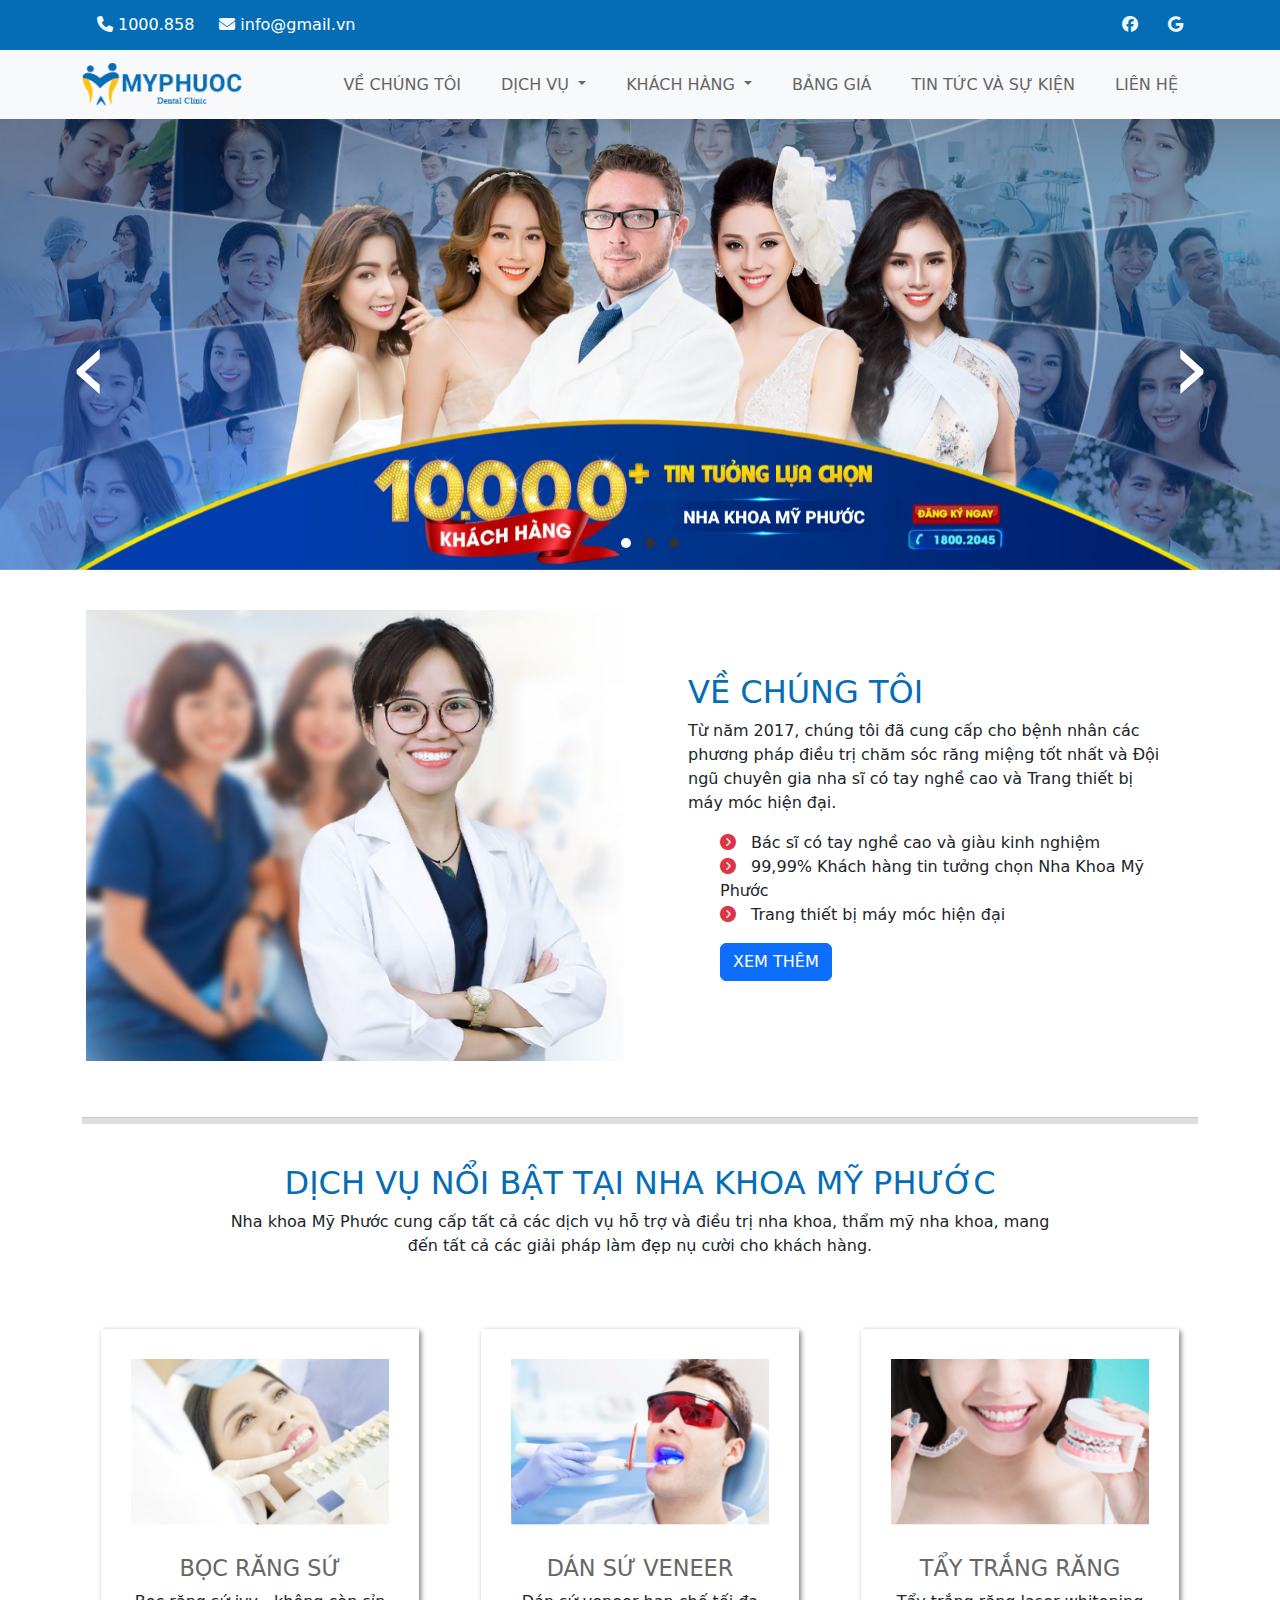
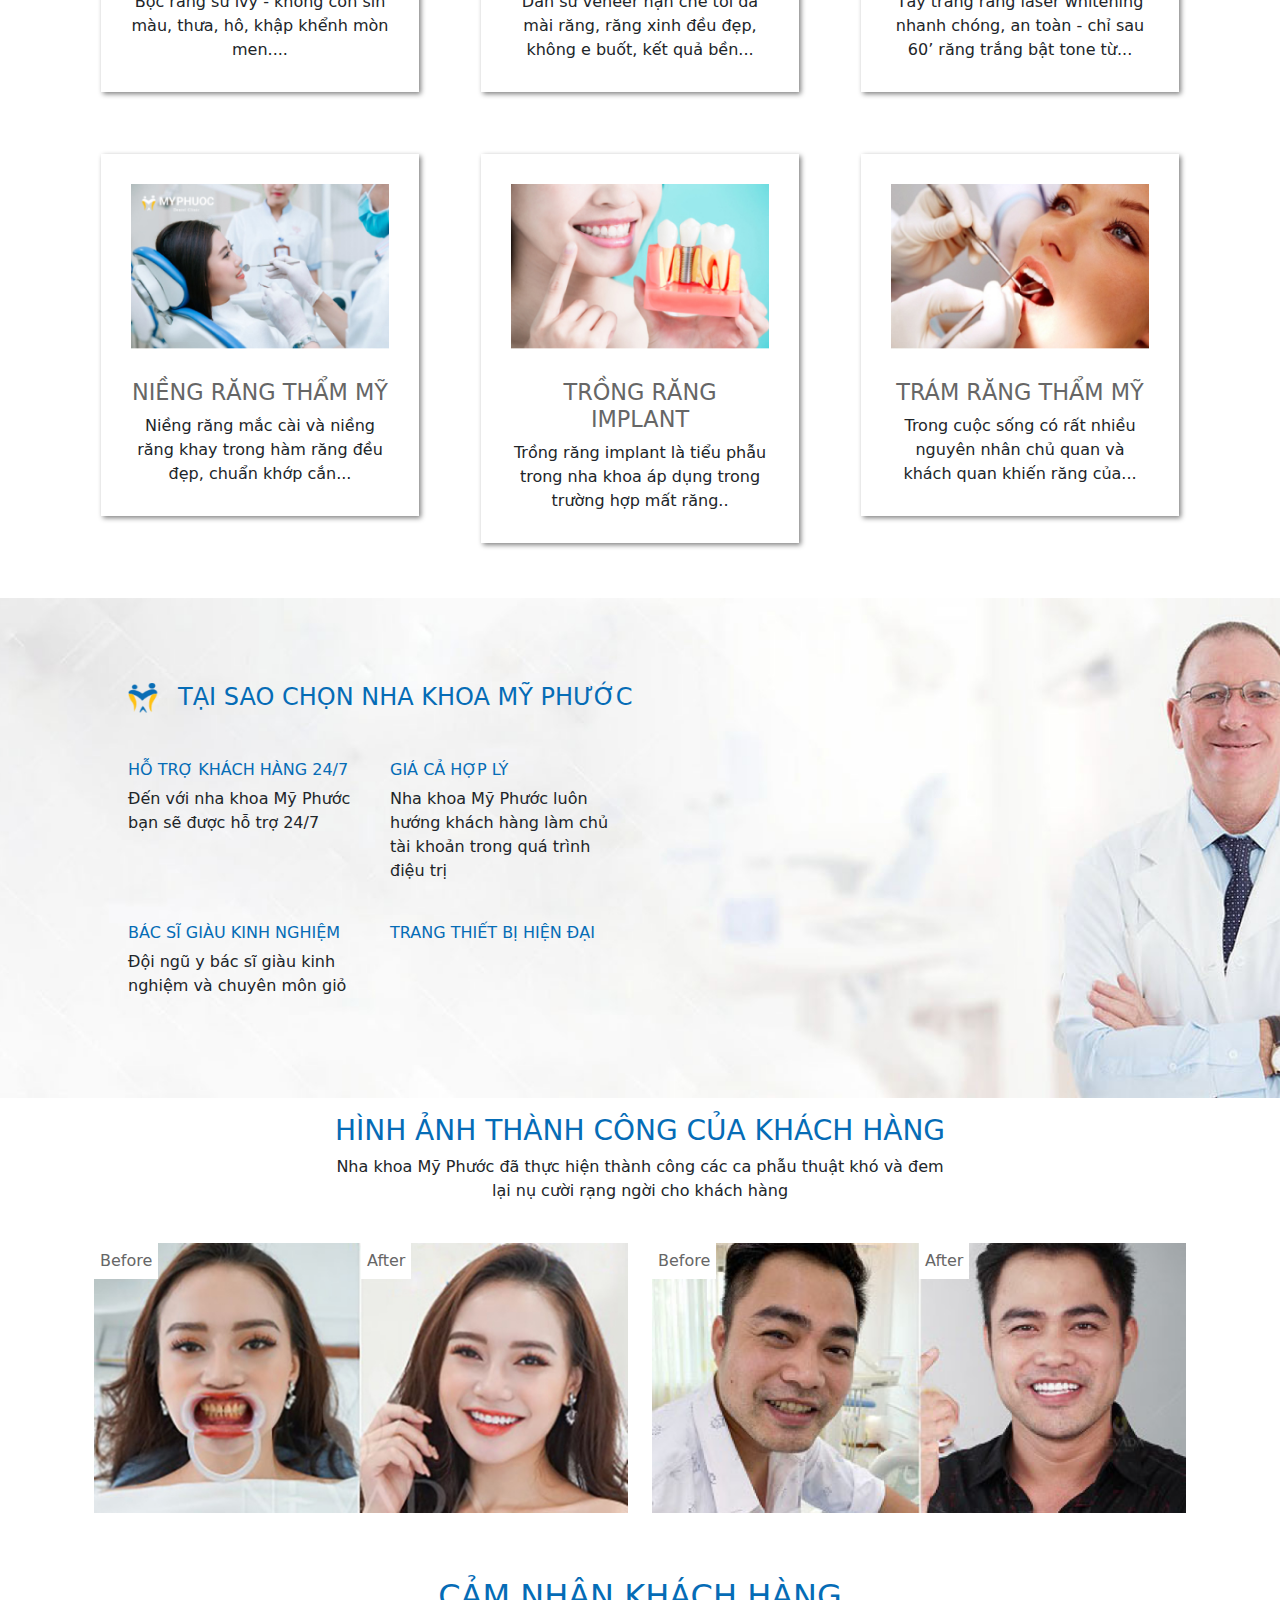
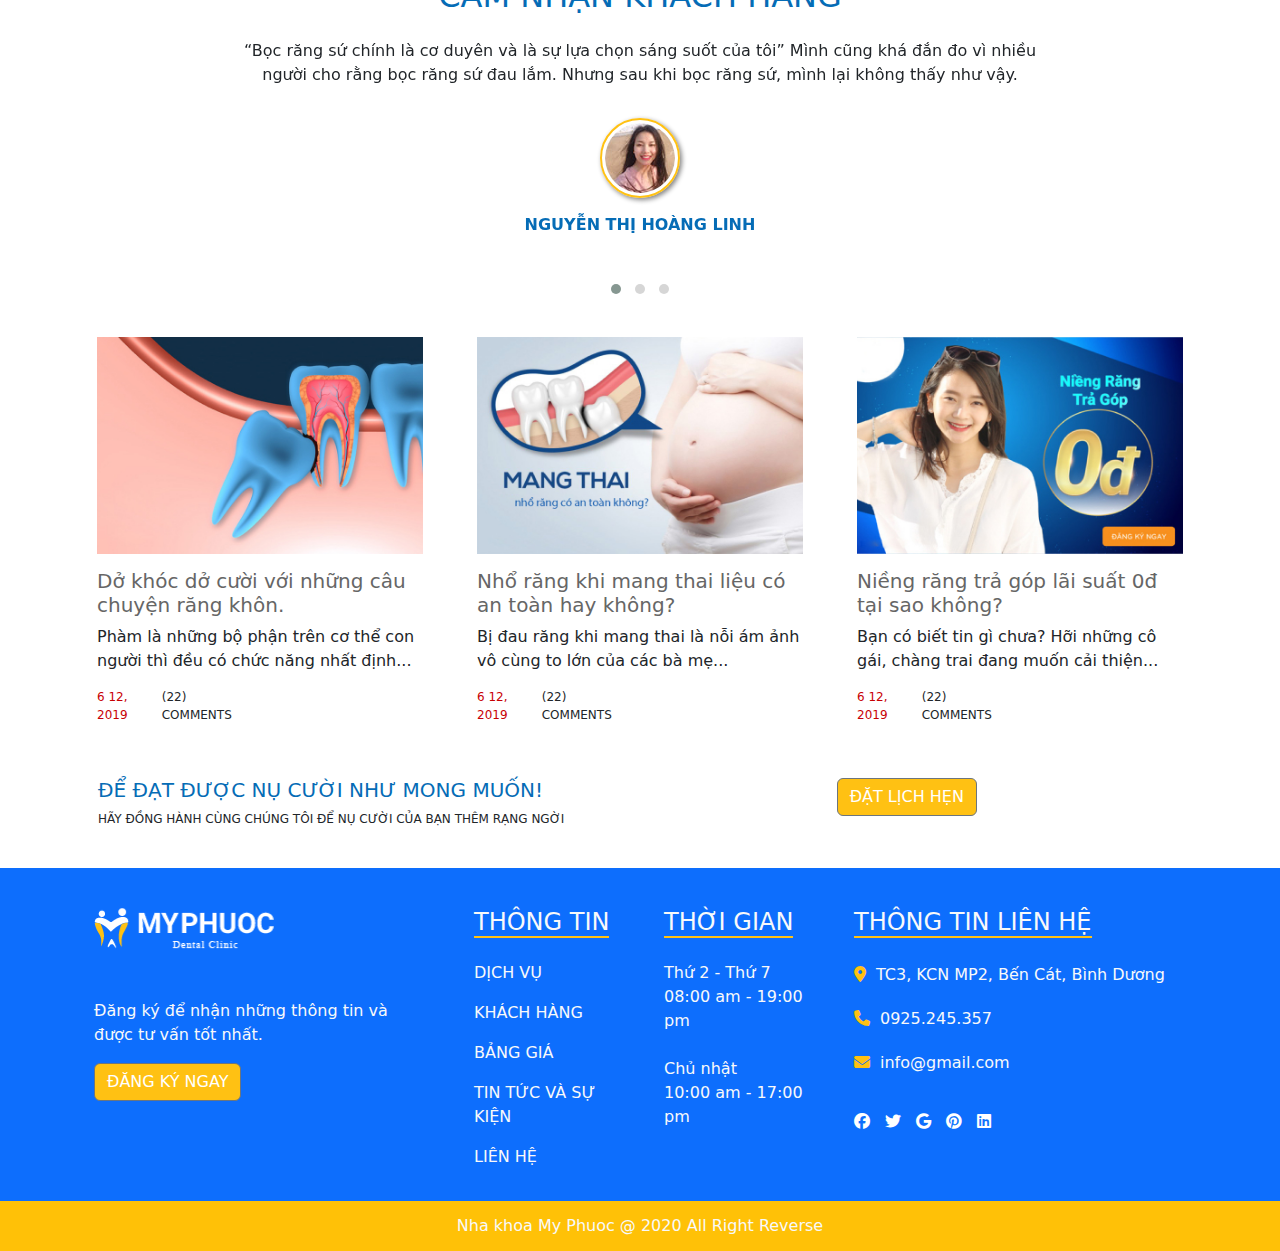
<file: index.html>
<!doctype html>
<html>
<head>
<meta charset="utf-8">
	<meta name="viewport" content="width=device-width, initial-scale=1">
<title>Nha khoa My Phuoc</title>
	<link rel="stylesheet" href="css/style.css">
	<link rel="stylesheet" href="css/all.min.css">
	<link rel="stylesheet" href="css/bootstrap.css">
	<link rel="stylesheet" href="js/bootstrap.bundle.min.js">
	<script src="js/bootstrap.bundle.min.js"></script>
	<link rel="stylesheet" href="css/owl.carousel.css">
	<link rel="stylesheet" href="css/owl.theme.default.css">
	<link rel="icon" href="images/icon_logo 1.png" type="image/x-icon">
	<link rel="stylesheet" href="https://cdnjs.cloudflare.com/ajax/libs/font-awesome/6.5.1/css/all.min.css">
</head>
<body>
	
<header> 
		
	<div class="container d-flex justify-content-between">
		<ul class="top-bar d-flex">
		<li> 
			<a href="lienhe.html"><i class="fas fa-phone"></i></a>1000.858</li>
			<li> 
			<a href="lienhe.html"><i class="fa-solid fa-envelope"></i></a>info@gmail.vn</li>
		</ul>
		
		<ul class="top-bar d-flex">
		  <li><a href="lienhe.html"><i class="fa-brands fa-facebook"></i></a></li>
			<li><a href="lienhe.html"><i class="fa-brands fa-google"></i></a></li>
		</ul>
		</div>
		
</header>
	
	<menu>
		
	<nav class="navbar navbar-expand-lg navbar-light bg-light">
  <div class="container">
    <a class="navbar-brand" href="index.html"><img src="images/LOGO 2 MPHUOCHC 1.png" alt=""></a>
    <button class="navbar-toggler" type="button" data-bs-toggle="collapse" data-bs-target="#navbarSupportedContent" aria-controls="navbarSupportedContent" aria-expanded="false" aria-label="Toggle navigation">
      <span class="navbar-toggler-icon"></span>
    </button>
    <div class="collapse navbar-collapse" id="navbarSupportedContent">
     
		<ul class="navbar-nav ms-auto mb-2 mb-lg-0">
        <li class="nav-item">
          <a class="nav-link active" aria-current="page" href="#about">VỀ CHÚNG TÔI</a>
        </li>
        
        <li class="nav-item dropdown">
          <a class="nav-link dropdown-toggle" href="dichvu.html" id="navbarDropdown" role="button" data-bs-toggle="dropdown" aria-expanded="false">
            DỊCH VỤ
          </a>
          <ul class="dropdown-menu" aria-labelledby="navbarDropdown">
            <li><a class="dropdown-item" href="dichvu_bocrangsu.html">BỌC RĂNG SỨ</a></li>
            <li><a class="dropdown-item" href="#">RĂNG THẨM MỸ</a></li>
			  <li><a class="dropdown-item" href="#">TRỒNG IMPLANT</a></li>
			  <li><a class="dropdown-item" href="#">NIỀNG RĂNG</a></li>
			  <li><a class="dropdown-item" href="#">LẤY CAO RĂNG</a></li>
			  <li><a class="dropdown-item" href="#">TRÁM RĂNG THẨM MỸ</a></li>
          </ul>
        </li>
			
			<li class="nav-item dropdown">
          <a class="nav-link dropdown-toggle" href="#" role="button" data-bs-toggle="dropdown" aria-expanded="false">
            KHÁCH HÀNG
          </a>
          <ul class="dropdown-menu">
            <li><a class="dropdown-item" href="hinhanhkhachhang.html">HÌNH ẢNH</a></li>
            <li><a class="dropdown-item" href="camnhankhachhang.html">CẢM NHẬN</a></li>
          </ul>
        </li>
			<li class="nav-item">
          <a class="nav-link" href="banggia.html">BẢNG GIÁ</a>
        </li>
        <li class="nav-item">
          <a class="nav-link" href="tintuc&sukien.html">TIN TỨC VÀ SỰ KIỆN</a>
        </li>
			<li class="nav-item">
          <a class="nav-link" href="lienhe.html">LIÊN HỆ</a>
        </li>
      </ul>
		
    </div>
  </div>
</nav>
	
	</menu>
		<banner>
	 <div class="owl-carousel owl-theme" id="slider">
    <div class="item"> <img src="images/slide1.jpg" alt=""></div>
    <div class="item"> <img src="images/slide2.jpg" alt=""></div>
		 <div class="item"> <img src="images/slide3.jpg" alt=""></div>
  </div>
	
	</banner>
	<main>
<section id="about">
		<div class="container">
		<div class="row py-4 d-flex align-items-center">
		<div class="col-12 col-sm-12 col-md-6 col-lg-6 p-3 p-3">
			<a href="#"><img src="images/about-pic 1.jpg" alt="" class="img-fluid"></a>
		</div>
			<div class="col-12 col-sm-12 col-md-6 col-lg-6 p-5 ">
				<h2 class="textxanh">VỀ CHÚNG TÔI</h2>
				<p>Từ năm 2017, chúng tôi đã cung cấp cho bệnh nhân các phương pháp điều trị chăm sóc răng miệng tốt nhất và Đội ngũ chuyên gia nha sĩ có tay nghề cao và Trang thiết bị máy móc hiện đại.</p>
				<ul class="noidungmain">
					<li><i class="fa-solid fa-circle-chevron-right text-danger"></i>Bác sĩ có tay nghề cao và giàu kinh nghiệm</li>
					<li><i class="fa-solid fa-circle-chevron-right text-danger"></i>99,99% Khách hàng tin tưởng chọn Nha Khoa Mỹ Phước</li>
					<li><i class="fa-solid fa-circle-chevron-right text-danger"></i>Trang thiết bị máy móc hiện đại</li>
					<a href="vechungtoi.html"><button type="button" class="btn btn-primary mt-3">XEM THÊM</button></a>
				</ul>
				
			</div>
			</div>
			<hr style="height: 7px; background-color:grey">
		</div>
</section>
		
		<div class="container">
			
			<div class="row titlechinh justify-content-around pt-4">
				<div class="col-12 col-sm-12 col-md-12 col-lg-9">
		<h2 class="textxanh">DỊCH VỤ NỔI BẬT TẠI NHA KHOA MỸ PHƯỚC</h2>
				<p style="text-align: center">Nha khoa Mỹ Phước cung cấp tất cả các dịch vụ hỗ trợ và điều trị nha khoa, thẩm mỹ nha khoa,
mang đến tất cả các giải pháp làm đẹp nụ cười cho khách hàng.</p>
			</div>	</div>
			
		<div class="row py-4">
			
		<div class="col-12 col-sm-6 col-md-6 col-lg-4 p-3 p-3">
		<div class="vien"><img src="images/dv_img1 1.jpg" alt="" class="img-fluid">
			<a href="dichvu_bocrangsu.html" class="textvang"><h4>BỌC RĂNG SỨ</h4></a>
			<p>Bọc răng sứ ivy - không còn sỉn màu, thưa, hô, khập khểnh mòn men....</p>
			</div></div>
			
			<div class="col-12 col-sm-6 col-md-6 col-lg-4 p-3 p-3">
		<div class="vien"><img src="images/dv_img2 1.jpg" alt="" class="img-fluid">
			<a href="" class="textvang"><h4>DÁN SỨ VENEER</h4></a>
			<p>Dán sứ veneer hạn chế tối đa mài răng, răng xinh đều đẹp, không e buốt, kết quả bền...</p>
			</div></div>
			
			<div class="col-12 col-sm-6 col-md-6 col-lg-4 p-3 p-3">
		<div class="vien"><img src="images/dv_img3 1.jpg" alt="" class="img-fluid">
			<a href="" class="textvang"><h4>TẨY TRẮNG RĂNG</h4></a>
			<p>Tẩy trắng răng laser whitening nhanh chóng, an toàn - chỉ sau 60’ răng trắng bật tone từ...</p>
			</div></div>
			
			<div class="col-12 col-sm-6 col-md-6 col-lg-4 p-3 p-3">
		<div class="vien"><img src="images/dv_img4 1.jpg" alt="" class="img-fluid">
			<a href="" class="textvang"><h4>NIỀNG RĂNG THẨM MỸ</h4></a>
			<p>Niềng răng mắc cài và niềng răng khay trong hàm răng đều đẹp, chuẩn khớp cắn...</p>
			</div></div>
			
			<div class="col-12 col-sm-6 col-md-6 col-lg-4 p-3 p-3">
		<div class="vien"><img src="images/dv_img5 1.jpg" alt="" class="img-fluid">
			<a href="" class="textvang"><h4>TRỒNG RĂNG IMPLANT</h4></a>
			<p>Trồng răng implant là tiểu phẫu trong nha khoa áp dụng trong trường hợp mất răng..</p>
			</div></div>
			
			<div class="col-12 col-sm-6 col-md-6 col-lg-4 p-3 p-3">
		<div class="vien"><img src="images/dv_img6 1.jpg" alt="" class="img-fluid">
			<a href="" class="textvang"><h4>TRÁM RĂNG THẨM MỸ</h4></a>
			<p>Trong cuộc sống có rất nhiều nguyên nhân chủ quan và khách quan khiến răng của...</p>
			</div></div>
			
			
			</div>
		</div>
		<section id="contact">
			<div class="container2">
				<div class="d-flex">
		<img src="images/TITLE-ICON.png" alt="" style="width: 30px; height: 30px; margin-right:20px"><h4 class="textxanh">TẠI SAO CHỌN NHA KHOA MỸ PHƯỚC</h4>
				</div>
				
				<div class="row">
					<div class="col-12 col-sm-12 col-md-3 col-lg-3 pt-3">
			<h6 class="textxanh pt-4">HỖ TRỢ KHÁCH HÀNG 24/7</h6>
				<p>Đến với nha khoa Mỹ Phước bạn sẽ được hỗ trợ 24/7</p>
			</div>
					<div class="col-12 col-sm-12 col-md-3 col-lg-3 pt-3 ">
			<h6 class="textxanh pt-4">GIÁ CẢ HỢP LÝ</h6>
				<p>Nha khoa Mỹ Phước luôn hướng khách hàng làm chủ tài khoản trong quá trình điệu trị</p>
			</div>
				</div>
				<div class="row">
					<div class="col-12 col-sm-12 col-md-3 col-lg-3 py-0">
			<h6 class="textxanh pt-4">BÁC SĨ GIÀU KINH NGHIỆM</h6>
				<p>Đội ngũ y bác sĩ giàu kinh nghiệm và chuyên môn giỏ</p>
			</div>
					<div class="col-12 col-sm-12 col-md-3 col-lg-3 py-0">
			<h6 class="textxanh pt-4">TRANG THIẾT BỊ HIỆN ĐẠI</h6>
				
			</div>
				</div>
			</div>
		</section>
		

			

		
		
			<div class="container">
			<div class="row d-flex justify-content-center p-3">
				<div class="col-lg-7 text-center">
				<h3 class="textxanh">HÌNH ẢNH THÀNH CÔNG CỦA KHÁCH HÀNG</h3>
				<p style="text-align: center">Nha khoa Mỹ Phước đã thực hiện thành công các ca phẫu thuật khó
và đem lại nụ cười rạng ngời cho khách hàng</p>
				</div>
				</div>
				
			<section id="client">	
			<div class="container">	
			<div class="row d-flex mb-5">
				
				<div class="col-lg-6 mt-2">
				<div class="hinh">
					<img src="images/gallery-img-1 1.jpg" alt="" class="img-fluid">
					
					<div class="truoc">Before</div>
					<div class="sau">After</div>
					</div>
				</div>
				
					<div class="col-lg-6 mt-2">
				<div class="hinh">
					<img src="images/gallery-img-5 1.png" alt="" class="img-fluid">
					
					<div class="truoc">Before</div>
					<div class="sau">After</div>
					</div>
				</div>
				</div>			
			</div>
			</section>
			
		</div>
		
		<section id="camnhan">
		<div class="container">
		<div class="row d-flex justify-content-center">
			<div class="col-lg-10 p-3 text-center">
			<h2 class="textxanh">CẢM NHẬN KHÁCH HÀNG</h2>
				<div class="owl-carousel owl-theme" id="cn">
					<div class="item p-3">
				<div class="noidung">
					<p>“Bọc răng sứ chính là cơ duyên và là sự lựa chọn sáng suốt của tôi” Mình cũng khá đắn đo vì nhiều người cho rằng bọc răng sứ đau lắm. Nhưng sau khi bọc răng sứ, mình lại không thấy như vậy. </p>
					<img src="images/kh2.png" alt="" class="rounded-circle vien">
					<p class="textxanh"><b>NGUYỄN THỊ HOÀNG LINH</b></p>
					</div></div>
					
					<div class="item p-3">
				<div class="noidung">
					<p>“Bọc răng sứ chính là cơ duyên và là sự lựa chọn sáng suốt của tôi” Mình cũng khá đắn đo vì nhiều người cho rằng bọc răng sứ đau lắm. Nhưng sau khi bọc răng sứ, mình lại không thấy như vậy. </p>
					<img src="images/kh1.jpg" alt="" class="rounded-circle vien">
					<p class="textxanh"><b>TRẦN THÙY DUNG</b></p>
					</div></div>
					
					<div class="item p-3">
				<div class="noidung ">
					<p>“Bọc răng sứ chính là cơ duyên và là sự lựa chọn sáng suốt của tôi” Mình cũng khá đắn đo vì nhiều người cho rằng bọc răng sứ đau lắm. Nhưng sau khi bọc răng sứ, mình lại không thấy như vậy. </p>
					<img src="images/kh3.jpg" alt="" class="rounded-circle vien">
					<p class="textxanh"><b>NGUYỄN CHÍ HÙNG</b></p>
					</div></div>
				
				</div>
				
			</div>
			
			
			</div>
		</div>
	  </section>
		
		<div class="container">
			<div class="row">
		<div class="col-12 col-sm-12 col-md-4 col-lg-4">
			<div class="vien2"><img src="images/post-img-small-1 1.jpg" alt="">
			<a href="" class="textvang"><h5>Dở khóc dở cười với những câu chuyện răng khôn.</h5></a>
			<p>Phàm là những bộ phận trên cơ thể con người thì đều có chức năng nhất định...</p>
				<div class="cmt d-flex justify-content-between">
				<p class="textdo">6 12, 2019 </p><p>(22) COMMENTS</p>
				</div>
				
			</div>
		</div>
			<div class="col-12 col-sm-12 col-md-4 col-lg-4">
			<div class="vien2"><img src="images/post-img-small-2 1.jpg" alt="">
			<a href="" class="textvang"><h5>Nhổ răng khi mang thai liệu có an toàn hay không?</h5></a>
			<p>Bị đau răng khi mang thai là nỗi ám ảnh vô cùng to lớn của các bà mẹ...</p>
				<div class="cmt d-flex justify-content-between">
				<p class="textdo">6 12, 2019 </p><p>(22) COMMENTS</p>
				</div>
				
			</div>
		</div><div class="col-12 col-sm-12 col-md-4 col-lg-4">
			<div class="vien2"><img src="images/post-img-small-3 1.jpg" alt="">
			<a href="" class="textvang"><h5>Niềng răng trả góp lãi suất 0đ tại sao không?</h5></a>
			<p>Bạn có biết tin gì chưa? Hỡi những cô gái, chàng trai đang muốn cải thiện...</p>
				<div class="cmt d-flex justify-content-between">
				<p class="textdo">6 12, 2019 </p><p>(22) COMMENTS</p>
				</div>
				
			</div>
		</div>
				
		</div>
			<div class="row my-4 px-3">
			<div class="col-12 col-sm-12 col-md-12 col-lg-8">
				<h5 class="textxanh">ĐỂ ĐẠT ĐƯỢC NỤ CƯỜI NHƯ MONG MUỐN!</h5>
				<p class="font12">HÃY ĐỒNG HÀNH CÙNG CHÚNG TÔI ĐỂ NỤ CƯỜI CỦA BẠN THÊM RẠNG NGỜI</p>
				</div>
			<div class="col-12 col-sm-12 col-md-12 col-lg-4">
				<button type="button" class="btn btn-secondary">ĐẶT LỊCH HẸN</button>
				</div>
			
			</div>
		</div>
		
		
		
	</main>
	<footer class="bg-primary text-light">
		
	<div class="container pt-3">
		<div class="row">
		<div class="col-12 col-sm-6 col-md-6 col-lg-4 p-4">
			<img src="images/logo_footer.png" alt="">
			<p class="pt-5">Đăng ký để nhận những thông tin và được tư vấn tốt nhất.</p>
			<button type="button" class="btn btn-secondary">ĐĂNG KÝ NGAY</button>
			</div>
			
		<div class="col-12 col-sm-6 col-md-6 col-lg-2 p-4">
			<h4><span class="gachchan">THÔNG TIN</span></h4>
			<ul class="navbar-nav pt-2">
			<li class="nav-item"><a href="" class="nav-link">DỊCH VỤ</a></li>
				<li class="nav-item"><a href="" class="nav-link">KHÁCH HÀNG</a></li>
				<li class="nav-item"><a href="" class="nav-link">BẢNG GIÁ</a></li>
				<li class="nav-item"><a href="" class="nav-link">TIN TỨC VÀ SỰ KIỆN</a></li>
				<li class="nav-item"><a href="" class="nav-link">LIÊN HỆ</a></li>
			</ul>
			
			
			</div>
			
			<div class="col-12 col-sm-6 col-md-6 col-lg-2 p-4">
			<h4><span class="gachchan">THỜI GIAN</span></h4>
			<ul class="navbar-nav pt-2">
				<li class="nav-item"><a href="" class="nav-link">Thứ 2 - Thứ 7<br>08:00 am - 19:00 pm</a></li>
				<li class="nav-item py-2"><a href="" class="nav-link">Chủ nhật<br>10:00 am - 17:00 pm</a></li>
			
			</ul>
			</div>
			
			<div class="col-12 col-sm-6 col-md-6 col-lg-4 p-4">
			<h4><span class="gachchan">THÔNG TIN LIÊN HỆ</span></h4>
			<ul class="navbar-nav pt-2">
				<li class="nav-item iconfooter"><a href="#"><i class="fa-solid fa-location-dot"></i></a>TC3, KCN MP2, Bến Cát, Bình Dương
</li>
				<li class="nav-item iconfooter"><a href="#"><i class="fas fa-phone"></i></a>0925.245.357</li>
				<li class="nav-item iconfooter"><a href="#"><i class="fa-solid fa-envelope"></i></a>info@gmail.com</li>
				</ul>
				
				<ul class="nav-item iconfooter2 d-flex ms-0 p-0">
		  <li><a href="#"><i class="fa-brands fa-facebook"></i></a></li>
			<li><a href="#"><i class="fa-brands fa-twitter"></i></a></li>
			<li><a href="#"><i class="fa-brands fa-google"></i></a></li>
					<li><a href="#"><i class="fa-brands fa-pinterest"></i></a></li>
					<li><a href="#"><i class="fa-brands fa-linkedin"></i></a></li>
		</ul>
			</div>
			
			
		</div>
		</div>
		
	</footer>
	<div class="bottom-bar bg-warning text-light">
		<p class="text-center"> Nha khoa My Phuoc @ 2020 All Right Reverse</p>
	</div>
	<script src="js/jquery-3.6.0.min.js"></script> <!--thu vien truoc--> 
<script src="js/owl.carousel.js"></script> <!--phan mem--> 
<script src="js/control.js"></script> <!--phan control cuoi cung-->
</body>
</html>
</file>
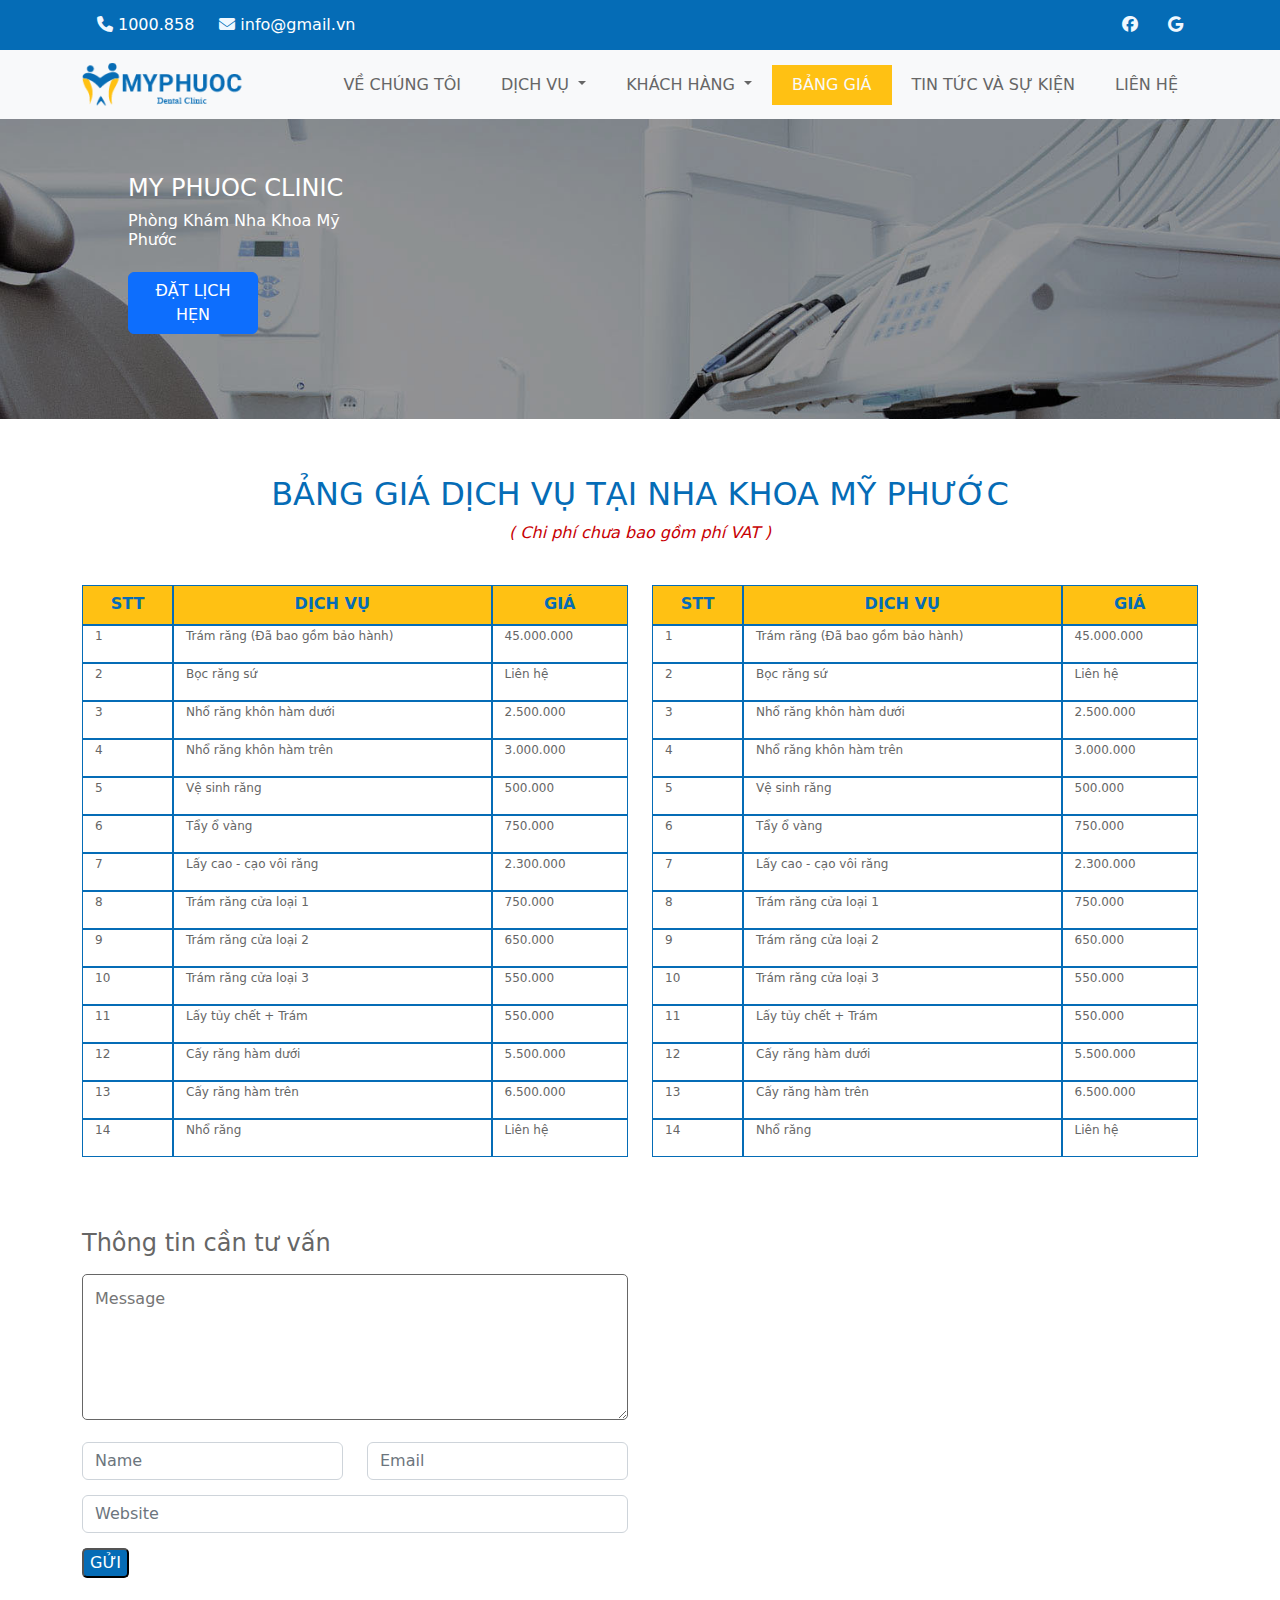
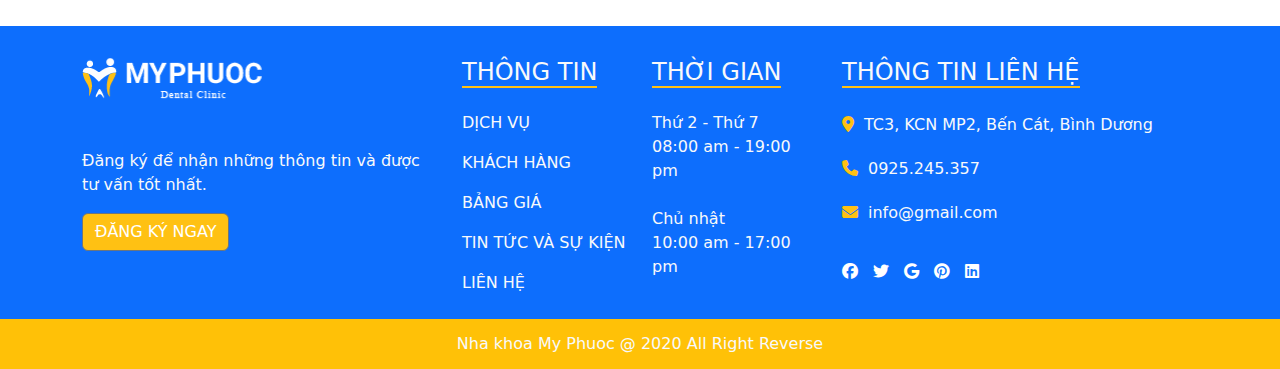
<file: banggia.html>
<!doctype html>
<html>
<head>
<meta charset="utf-8">
<title>Bảng giá Nha khoa Mỹ phước</title>
<meta name="viewport" content="width=device-width, initial-scale=1">
</head>
	<link rel="stylesheet" href="css/style.css">
	<link rel="stylesheet" href="css/all.min.css">
	<link rel="stylesheet" href="css/bootstrap.css">
	<link rel="stylesheet" href="js/bootstrap.bundle.min.js">
	<script src="js/bootstrap.bundle.min.js"></script>
	<link rel="stylesheet" href="css/owl.carousel.css">
	<link rel="stylesheet" href="css/owl.theme.default.css">
	<link rel="icon" href="images/icon_logo 1.png" type="image/x-icon">
	<link rel="stylesheet" href="https://cdnjs.cloudflare.com/ajax/libs/font-awesome/6.5.1/css/all.min.css">
<body>
	
		<header> 
		
	<div class="container d-flex justify-content-between">
		<ul class="top-bar d-flex">
		<li> 
			<a href="lienhe.html"><i class="fas fa-phone"></i></a>1000.858</li>
			<li> 
			<a href="lienhe.html"><i class="fa-solid fa-envelope"></i></a>info@gmail.vn</li>
		</ul>
		
		<ul class="top-bar d-flex">
		  <li><a href="lienhe.html"><i class="fa-brands fa-facebook"></i></a></li>
		
			<li><a href="lienhe.html"><i class="fa-brands fa-google"></i></a></li>
		</ul>
		</div>
		
</header>
	
	<menu>
		
	<nav class="navbar navbar-expand-lg navbar-light bg-light">
  <div class="container">
    <a class="navbar-brand" href="index.html"><img src="images/LOGO 2 MPHUOCHC 1.png" alt=""></a>
    <button class="navbar-toggler" type="button" data-bs-toggle="collapse" data-bs-target="#navbarSupportedContent" aria-controls="navbarSupportedContent" aria-expanded="false" aria-label="Toggle navigation">
      <span class="navbar-toggler-icon"></span>
    </button>
    <div class="collapse navbar-collapse" id="navbarSupportedContent">
     
		<ul class="navbar-nav ms-auto mb-2 mb-lg-0">
        <li class="nav-item">
          <a class="nav-link active" aria-current="page" href="vechungtoi.html">VỀ CHÚNG TÔI</a>
        </li>
        
        <li class="nav-item dropdown">
          <a class="nav-link dropdown-toggle" href="dichvu.html" id="navbarDropdown" role="button" data-bs-toggle="dropdown" aria-expanded="false">
            DỊCH VỤ
          </a>
          <ul class="dropdown-menu" aria-labelledby="navbarDropdown">
            <li><a class="dropdown-item" href="dichvu_bocrangsu.html">BỌC RĂNG SỨ</a></li>
            <li><a class="dropdown-item" href="#">RĂNG THẨM MỸ</a></li>
			  <li><a class="dropdown-item" href="#">TRỒNG IMPLANT</a></li>
			  <li><a class="dropdown-item" href="#">NIỀNG RĂNG</a></li>
			  <li><a class="dropdown-item" href="#">LẤY CAO RĂNG</a></li>
			  <li><a class="dropdown-item" href="#">TRÁM RĂNG THẨM MỸ</a></li>
          </ul>
        </li>
			
			<li class="nav-item dropdown">
          <a class="nav-link dropdown-toggle" href="#" role="button" data-bs-toggle="dropdown" aria-expanded="false">
            KHÁCH HÀNG
          </a>
          <ul class="dropdown-menu">
            <li><a class="dropdown-item" href="hinhanhkhachhang.html">HÌNH ẢNH</a></li>
            <li><a class="dropdown-item" href="camnhankhachhang.html">CẢM NHẬN</a></li>
          </ul>
        </li>
			<li class="nav-item">
          <a class="nav-link  active text-light bg-secondary" href="banggia.htmls">BẢNG GIÁ</a>
        </li>
        <li class="nav-item">
          <a class="nav-link" href="tintuc&sukien.html">TIN TỨC VÀ SỰ KIỆN</a>
        </li>
			<li class="nav-item">
          <a class="nav-link" href="lienhe.html">LIÊN HỆ</a>
        </li>
      </ul>
		
    </div>
  </div>
</nav>
	
	</menu>
	
	<section id="contact2">
			<div class="container2">
		<h4 class="text-white">MY PHUOC CLINIC</h4>
				
				
				<div class="row">
					<div class="col-12 col-sm-12 col-md-3 col-lg-3 pt-0">
			<h6 class="text-white">Phòng Khám Nha Khoa Mỹ Phước</h6>
			</div>
				</div>
				<div class="row">
					<div class="col-12 col-sm-12 col-md-3 col-lg-3 py-0">
			<button type="button" class="btn btn-primary" style="width: 130px; margin-top: 15px; margin-bottom: 0px">ĐẶT LỊCH HẸN</button>
			</div>
				</div>
			</div>
		</section>
	<main class="p-5">
		<div class="row titlechinh justify-content-around pt-2">
		<div class="col-12 col-sm-12 col-md-12 col-lg-9">
		<h2 class="textxanh"> BẢNG GIÁ DỊCH VỤ TẠI NHA KHOA MỸ PHƯỚC</h2>
				<p style="text-align: center" class="textdo"><i>( Chi phí chưa bao gồm phí VAT )</i></p>
			</div></div>
		
		<div class="container">
			
			<div class="row">
				
			<div class="col-12 col-sm-12 col-md-12 col-lg-6 p-4">
				
				<div class="row d-flex d-block">
					
			<div class="col-2 banggia">
				<p><b>STT</b></p>
				</div>
					<div class="col-7 banggia">
				<p><b>DỊCH VỤ</b></p>
				</div>
					<div class="col-3 banggia">
				<p>	<b>GIÁ</b></p>
				</div>
					
					<div class="col-2 banggia2">
				<p>1&nbsp;</p>
				</div>
					<div class="col-7 banggia2">
				<p>Trám răng (Đã bao gồm bảo hành)</p>
				</div>
					<div class="col-3 banggia2">
				<p>45.000.000</p>
				</div>
					
							<div class="col-2 banggia2">
				<p>2</p>
				</div>
					<div class="col-7 banggia2">
				<p>Bọc răng sứ&nbsp;</p>
				</div>
					<div class="col-3 banggia2">
				<p>Liên hệ</p>
				</div>
					
							<div class="col-2 banggia2">
				<p>3&nbsp;</p>
				</div>
					<div class="col-7 banggia2">
				<p>Nhổ răng khôn hàm dưới</p>
				</div>
					<div class="col-3 banggia2">
				<p>2.500.000</p>
				</div>
					
							<div class="col-2 banggia2">
				<p>4&nbsp;</p>
				</div>
					<div class="col-7 banggia2">
				<p>Nhổ răng khôn hàm trên&nbsp;</p>
				</div>
					<div class="col-3 banggia2">
				<p>3.000.000</p>
				</div>
					
							<div class="col-2 banggia2">
				<p>5&nbsp;</p>
				</div>
					<div class="col-7 banggia2">
				<p>Vệ sinh răng</p>
				</div>
					<div class="col-3 banggia2">
				<p>500.000</p>
				</div>
					
							<div class="col-2 banggia2">
				<p>6</p>
				</div>
					<div class="col-7 banggia2">
				<p>Tẩy ổ vàng&nbsp;&nbsp;</p>
				</div>
					<div class="col-3 banggia2">
				<p>750.000</p>
				</div>
					
							<div class="col-2 banggia2">
				<p>7</p>
				</div>
					<div class="col-7 banggia2">
				<p>Lấy cao - cạo vôi răng</p>
				</div>
					<div class="col-3 banggia2">
				<p>2.300.000</p>
				</div>
					
							<div class="col-2 banggia2">
				<p>8</p>
				</div>
					<div class="col-7 banggia2">
				<p>Trám răng cửa loại 1</p>
				</div>
					<div class="col-3 banggia2">
				<p>750.000</p>
				</div>
					
							<div class="col-2 banggia2">
				<p>9</p>
				</div>
					<div class="col-7 banggia2">
				<p>Trám răng cửa loại 2</p>
				</div>
					<div class="col-3 banggia2">
				<p>650.000</p>
				</div>
					
							<div class="col-2 banggia2">
				<p>10</p>
				</div>
					<div class="col-7 banggia2">
				<p>Trám răng cửa loại 3</p>
				</div>
					<div class="col-3 banggia2">
				<p>550.000</p>
				</div>
					
							<div class="col-2 banggia2">
				<p>11</p>
				</div>
					<div class="col-7 banggia2">
				<p>Lấy tủy chết + Trám</p>
				</div>
					<div class="col-3 banggia2">
				<p>550.000</p>
				</div>
					
							<div class="col-2 banggia2">
				<p>12</p>
				</div>
					<div class="col-7 banggia2">
				<p>Cấy răng hàm dưới</p>
				</div>
					<div class="col-3 banggia2">
				<p>5.500.000</p>
				</div>
					
							<div class="col-2 banggia2">
				<p>13</p>
				</div>
					<div class="col-7 banggia2">
				<p>Cấy răng hàm trên</p>
				</div>
					<div class="col-3 banggia2">
				<p>6.500.000</p>
				</div>
					
							<div class="col-2 banggia2">
				<p>14</p>
				</div>
					<div class="col-7 banggia2">
				<p>Nhổ răng</p>
				</div>
					<div class="col-3 banggia2">
				<p>Liên hệ</p>
				</div>
				</div>
			</div>
				
					<div class="col-12 col-sm-12 col-md-12 col-lg-6 p-4">
				
				<div class="row d-flex d-block">
					
			<div class="col-2 banggia">
				<p><b>STT</b></p>
				</div>
					<div class="col-7 banggia">
				<p><b>DỊCH VỤ</b></p>
				</div>
					<div class="col-3 banggia">
				<p>	<b>GIÁ</b></p>
				</div>
					
					<div class="col-2 banggia2">
				<p>1&nbsp;</p>
				</div>
					<div class="col-7 banggia2">
				<p>Trám răng (Đã bao gồm bảo hành)</p>
				</div>
					<div class="col-3 banggia2">
				<p>45.000.000</p>
				</div>
					
							<div class="col-2 banggia2">
				<p>2</p>
				</div>
					<div class="col-7 banggia2">
				<p>Bọc răng sứ&nbsp;</p>
				</div>
					<div class="col-3 banggia2">
				<p>Liên hệ</p>
				</div>
					
							<div class="col-2 banggia2">
				<p>3&nbsp;</p>
				</div>
					<div class="col-7 banggia2">
				<p>Nhổ răng khôn hàm dưới</p>
				</div>
					<div class="col-3 banggia2">
				<p>2.500.000</p>
				</div>
					
							<div class="col-2 banggia2">
				<p>4&nbsp;</p>
				</div>
					<div class="col-7 banggia2">
				<p>Nhổ răng khôn hàm trên&nbsp;</p>
				</div>
					<div class="col-3 banggia2">
				<p>3.000.000</p>
				</div>
					
							<div class="col-2 banggia2">
				<p>5&nbsp;</p>
				</div>
					<div class="col-7 banggia2">
				<p>Vệ sinh răng</p>
				</div>
					<div class="col-3 banggia2">
				<p>500.000</p>
				</div>
					
							<div class="col-2 banggia2">
				<p>6</p>
				</div>
					<div class="col-7 banggia2">
				<p>Tẩy ổ vàng&nbsp;&nbsp;</p>
				</div>
					<div class="col-3 banggia2">
				<p>750.000</p>
				</div>
					
							<div class="col-2 banggia2">
				<p>7</p>
				</div>
					<div class="col-7 banggia2">
				<p>Lấy cao - cạo vôi răng</p>
				</div>
					<div class="col-3 banggia2">
				<p>2.300.000</p>
				</div>
					
							<div class="col-2 banggia2">
				<p>8</p>
				</div>
					<div class="col-7 banggia2">
				<p>Trám răng cửa loại 1</p>
				</div>
					<div class="col-3 banggia2">
				<p>750.000</p>
				</div>
					
							<div class="col-2 banggia2">
				<p>9</p>
				</div>
					<div class="col-7 banggia2">
				<p>Trám răng cửa loại 2</p>
				</div>
					<div class="col-3 banggia2">
				<p>650.000</p>
				</div>
					
							<div class="col-2 banggia2">
				<p>10</p>
				</div>
					<div class="col-7 banggia2">
				<p>Trám răng cửa loại 3</p>
				</div>
					<div class="col-3 banggia2">
				<p>550.000</p>
				</div>
					
							<div class="col-2 banggia2">
				<p>11</p>
				</div>
					<div class="col-7 banggia2">
				<p>Lấy tủy chết + Trám</p>
				</div>
					<div class="col-3 banggia2">
				<p>550.000</p>
				</div>
					
							<div class="col-2 banggia2">
				<p>12</p>
				</div>
					<div class="col-7 banggia2">
				<p>Cấy răng hàm dưới</p>
				</div>
					<div class="col-3 banggia2">
				<p>5.500.000</p>
				</div>
					
							<div class="col-2 banggia2">
				<p>13</p>
				</div>
					<div class="col-7 banggia2">
				<p>Cấy răng hàm trên</p>
				</div>
					<div class="col-3 banggia2">
				<p>6.500.000</p>
				</div>
					
							<div class="col-2 banggia2">
				<p>14</p>
				</div>
					<div class="col-7 banggia2">
				<p>Nhổ răng</p>
				</div>
					<div class="col-3 banggia2">
				<p>Liên hệ</p>
				</div>
				</div>
			</div>
			
			</div>
			<div class="row">
						<div class="col-12 col-sm-12 col-md-6 col-lg-6 ">
		<h4 class="textxam mt-5">Thông tin cần tư vấn</h4>
                   
					   <form action="#" class="mt-3">
				<textarea placeholder="Message" class="form-control2" rows="5" cols="42"></textarea> <br>
				
					<div class="row">
						<div class="col-12 col-sm-12 col-md-6 col-lg-6 ">
					   <input type="text" size="40" placeholder="Name" class="form-control">
					   </div>
					   <div class="col-12 col-sm-12 col-md-6 col-lg-6">
					   <input type="email" size="40" placeholder="Email" class="form-control">
					   </div></div>
						   <input type="text" size="40" placeholder="Website" class="form-control">
			<button type="submit" class="bentrong"> GỬI</button>
			</form>
						
		</div>
			</div>
		</div>
		
		
	</main>
	
		<footer class="bg-primary text-light">
		
	<div class="container pt-3">
		<div class="row">
		<div class="col-12 col-sm-6 col-md-6 col-lg-4 py-3">
			<img src="images/logo_footer.png" alt="">
			<p class="pt-5">Đăng ký để nhận những thông tin và được tư vấn tốt nhất.</p>
			<button type="button" class="btn btn-secondary">ĐĂNG KÝ NGAY</button>
			</div>
			
		<div class="col-12 col-sm-6 col-md-6 col-lg-2 py-3">
			<h4><span class="gachchan">THÔNG TIN</span></h4>
			<ul class="navbar-nav pt-2">
			<li class="nav-item"><a href="" class="nav-link">DỊCH VỤ</a></li>
				<li class="nav-item"><a href="" class="nav-link">KHÁCH HÀNG</a></li>
				<li class="nav-item"><a href="" class="nav-link">BẢNG GIÁ</a></li>
				<li class="nav-item"><a href="" class="nav-link">TIN TỨC VÀ SỰ KIỆN</a></li>
				<li class="nav-item"><a href="" class="nav-link">LIÊN HỆ</a></li>
			</ul>
			
			
			</div>
			
			<div class="col-12 col-sm-6 col-md-6 col-lg-2 py-3">
			<h4><span class="gachchan">THỜI GIAN</span></h4>
			<ul class="navbar-nav pt-2">
				<li class="nav-item"><a href="" class="nav-link">Thứ 2 - Thứ 7<br>08:00 am - 19:00 pm</a></li>
				<li class="nav-item py-2"><a href="" class="nav-link">Chủ nhật<br>10:00 am - 17:00 pm</a></li>
			
			</ul>
			</div>
			
			<div class="col-12 col-sm-6 col-md-6 col-lg-4 py-3">
			<h4><span class="gachchan">THÔNG TIN LIÊN HỆ</span></h4>
			<ul class="navbar-nav pt-2">
				<li class="nav-item iconfooter"><a href="#"><i class="fa-solid fa-location-dot"></i></a>TC3, KCN MP2, Bến Cát, Bình Dương
</li>
				<li class="nav-item iconfooter"><a href="#"><i class="fas fa-phone"></i></a>0925.245.357</li>
				<li class="nav-item iconfooter"><a href="#"><i class="fa-solid fa-envelope"></i></a>info@gmail.com</li>
				</ul>
				
				<ul class="nav-item iconfooter2 d-flex ms-0 p-0">
		  <li><a href="#"><i class="fa-brands fa-facebook"></i></a></li>
			<li><a href="#"><i class="fa-brands fa-twitter"></i></a></li>
			<li><a href="#"><i class="fa-brands fa-google"></i></a></li>
					<li><a href="#"><i class="fa-brands fa-pinterest"></i></a></li>
					<li><a href="#"><i class="fa-brands fa-linkedin"></i></a></li>
		</ul>
			</div>
			
			
		</div>
		</div>
		
	</footer>
	<div class="bottom-bar bg-warning text-light">
		<p class="text-center"> Nha khoa My Phuoc @ 2020 All Right Reverse</p>
	</div>
		<script src="js/jquery-3.6.0.min.js"></script> <!--thu vien truoc--> 
<script src="js/owl.carousel.js"></script> <!--phan mem--> 
<script src="js/control.js"></script> <!--phan control cuoi cung-->
</body>
</html>
</file>
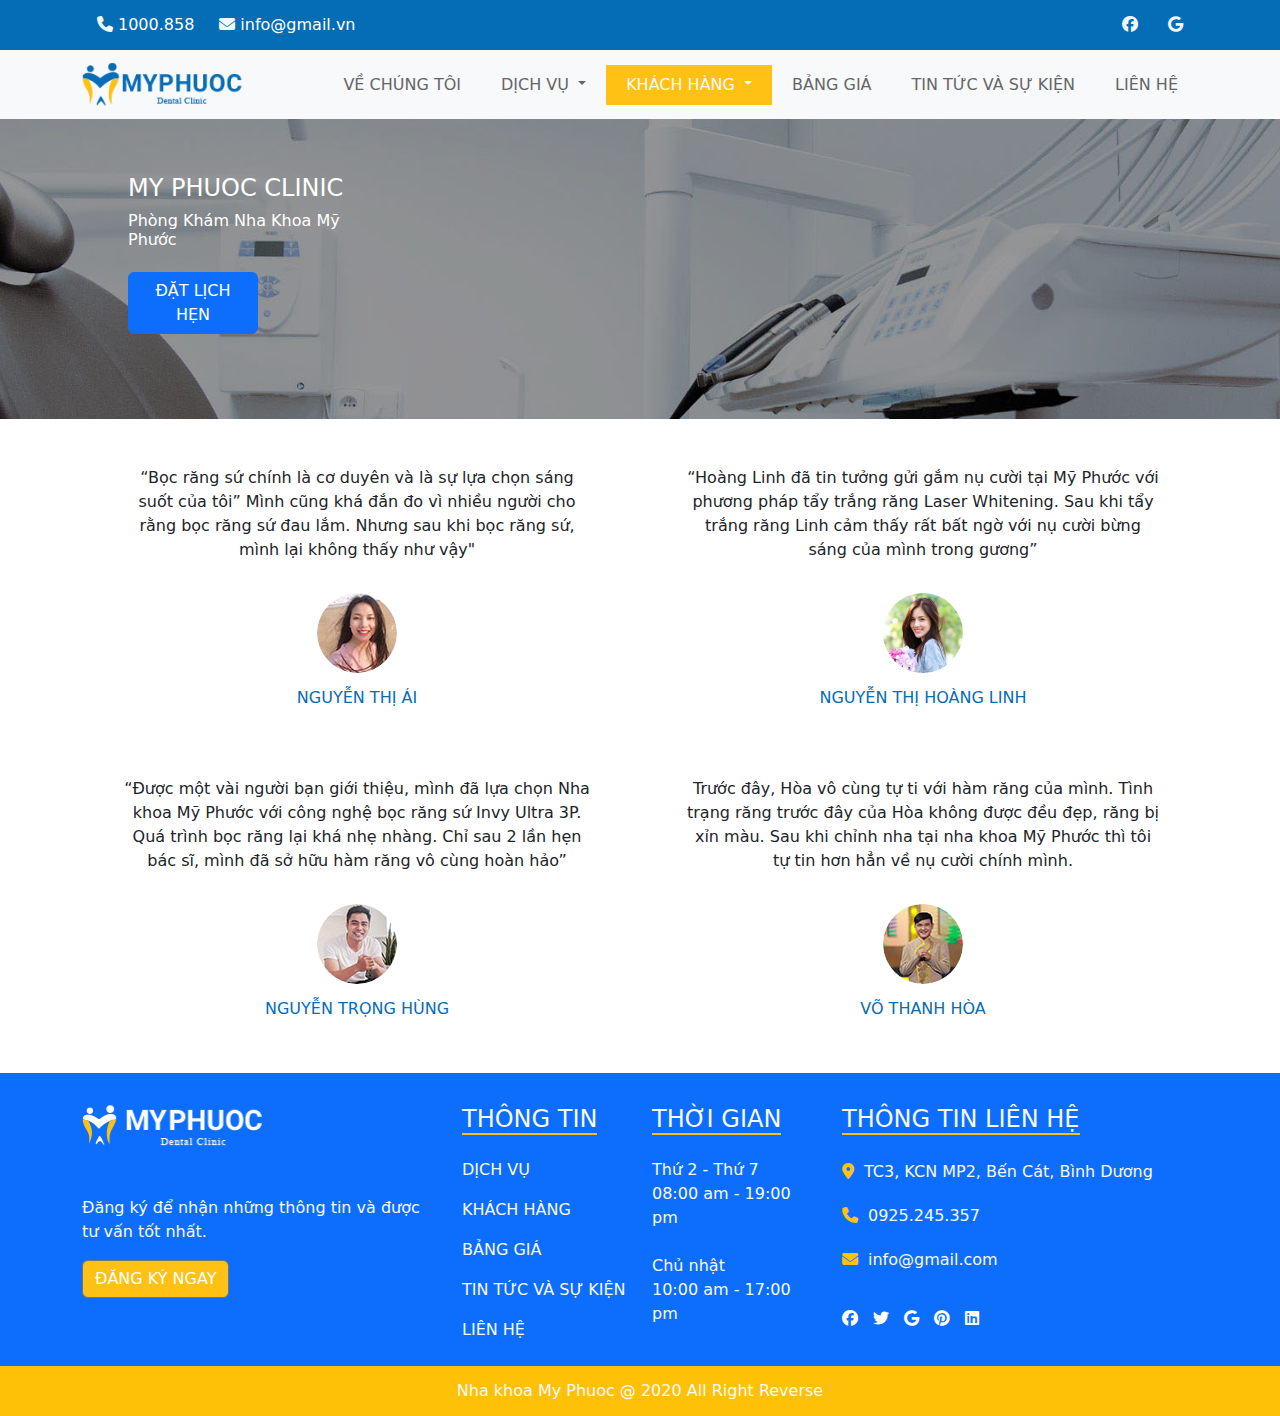
<file: camnhankhachhang.html>
<!doctype html>
<html>
<head>
<meta charset="utf-8">
<title>Cảm nhận khách hàng</title>
<meta name="viewport" content="width=device-width, initial-scale=1">
</head>
	<link rel="stylesheet" href="css/style.css">
	<link rel="stylesheet" href="css/all.min.css">
	<link rel="stylesheet" href="css/bootstrap.css">
	<link rel="stylesheet" href="js/bootstrap.bundle.min.js">
	<script src="js/bootstrap.bundle.min.js"></script>
	<link rel="stylesheet" href="css/owl.carousel.css">
	<link rel="stylesheet" href="css/owl.theme.default.css">
	<link rel="icon" href="images/icon_logo 1.png" type="image/x-icon">
	<link rel="stylesheet" href="https://cdnjs.cloudflare.com/ajax/libs/font-awesome/6.5.1/css/all.min.css">
<body>
	
		<header> 
		
	<div class="container d-flex justify-content-between">
		<ul class="top-bar d-flex">
		<li> 
			<a href="lienhe.html"><i class="fas fa-phone"></i></a>1000.858</li>
			<li> 
			<a href="lienhe.html"><i class="fa-solid fa-envelope"></i></a>info@gmail.vn</li>
		</ul>
		
		<ul class="top-bar d-flex">
		  <li><a href="lienhe.html"><i class="fa-brands fa-facebook"></i></a></li>
		
			<li><a href="lienhe.html"><i class="fa-brands fa-google"></i></a></li>
		</ul>
		</div>
		
</header>
	
	<menu>
		
	<nav class="navbar navbar-expand-lg navbar-light bg-light">
  <div class="container">
    <a class="navbar-brand" href="index.html"><img src="images/LOGO 2 MPHUOCHC 1.png" alt=""></a>
    <button class="navbar-toggler" type="button" data-bs-toggle="collapse" data-bs-target="#navbarSupportedContent" aria-controls="navbarSupportedContent" aria-expanded="false" aria-label="Toggle navigation">
      <span class="navbar-toggler-icon"></span>
    </button>
    <div class="collapse navbar-collapse" id="navbarSupportedContent">
     
		<ul class="navbar-nav ms-auto mb-2 mb-lg-0">
        <li class="nav-item">
          <a class="nav-link active" aria-current="page" href="vechungtoi.html">VỀ CHÚNG TÔI</a>
        </li>
        
        <li class="nav-item dropdown">
          <a class="nav-link dropdown-toggle" href="dichvu.html" id="navbarDropdown" role="button" data-bs-toggle="dropdown" aria-expanded="false">
            DỊCH VỤ
          </a>
          <ul class="dropdown-menu" aria-labelledby="navbarDropdown">
            <li><a class="dropdown-item" href="dichvu_bocrangsu.html">BỌC RĂNG SỨ</a></li>
            <li><a class="dropdown-item" href="#">RĂNG THẨM MỸ</a></li>
			  <li><a class="dropdown-item" href="#">TRỒNG IMPLANT</a></li>
			  <li><a class="dropdown-item" href="#">NIỀNG RĂNG</a></li>
			  <li><a class="dropdown-item" href="#">LẤY CAO RĂNG</a></li>
			  <li><a class="dropdown-item" href="#">TRÁM RĂNG THẨM MỸ</a></li>
          </ul>
        </li>
			
			<li class="nav-item dropdown">
          <a class="nav-link dropdown-toggle active text-light bg-secondary" href="#" role="button" data-bs-toggle="dropdown" aria-expanded="false">
            KHÁCH HÀNG
          </a>
          <ul class="dropdown-menu">
            <li><a class="dropdown-item" href="hinhanhkhachhang.html">HÌNH ẢNH</a></li>
            <li><a class="dropdown-item" href="camnhankhachhang.html">CẢM NHẬN</a></li>
          </ul>
        </li>
			<li class="nav-item">
          <a class="nav-link" href="banggia.html">BẢNG GIÁ</a>
        </li>
        <li class="nav-item">
          <a class="nav-link" href="tintuc&sukien.html">TIN TỨC VÀ SỰ KIỆN</a>
        </li>
			<li class="nav-item">
          <a class="nav-link" href="lienhe.html">LIÊN HỆ</a>
        </li>
      </ul>
		
    </div>
  </div>
</nav>
	
	</menu>
	
	<section id="contact2">
			<div class="container2">
		<h4 class="text-white">MY PHUOC CLINIC</h4>
				
				
				<div class="row">
					<div class="col-12 col-sm-12 col-md-3 col-lg-3 pt-0">
			<h6 class="text-white">Phòng Khám Nha Khoa Mỹ Phước</h6>
			</div>
				</div>
				<div class="row">
					<div class="col-12 col-sm-12 col-md-3 col-lg-3 py-0">
			<button type="button" class="btn btn-primary" style="width: 130px; margin-top: 15px; margin-bottom: 0px">ĐẶT LỊCH HẸN</button>
			</div>
				</div>
			</div>
		</section>
	<main>
	<div class="container p-3">
		<div class="row d-flex">
			
		<div class="col-12 col-sm-12 col-md-6 col-lg-6 py-0 px-3">
			<div class="vien3 text-center p-3">
			<p>“Bọc răng sứ chính là cơ duyên và là sự lựa chọn sáng suốt của tôi” Mình cũng khá đắn đo vì nhiều người cho rằng bọc răng sứ đau lắm. Nhưng sau khi bọc răng sứ, mình lại không thấy như vậy"</p>
			<img src="images/kh2.png" alt="" class="border-5">
				<h5 class="textxanh">NGUYỄN THỊ ÁI</h5>
			</div>
		</div>
			
			<div class="col-12 col-sm-12 col-md-6 col-lg-6 py-0 px-3">
			<div class="vien3 text-center p-3">
			<p>“Hoàng Linh đã tin tưởng gửi gắm nụ cười tại Mỹ Phước với phương pháp tẩy trắng răng Laser Whitening. Sau khi tẩy trắng răng Linh cảm thấy rất bất ngờ với nụ cười bừng sáng của mình trong gương”</p>
			<img src="images/kh1.jpg" alt="" class="border-5">
			  <h5 class="textxanh">NGUYỄN THỊ HOÀNG LINH</h5>
			</div>
		</div>
			
			<div class="col-12 col-sm-12 col-md-6 col-lg-6 py-0 px-3">
			<div class="vien3 text-center p-3">
			<p>“Được một vài người bạn giới thiệu, mình đã lựa chọn Nha khoa Mỹ Phước với công nghệ bọc răng sứ Invy Ultra 3P. Quá trình bọc răng lại khá nhẹ nhàng. Chỉ sau 2 lần hẹn bác sĩ, mình đã sở hữu hàm răng vô cùng hoàn hảo”
</p>
			<img src="images/kh4.png" alt="" class="border-5">
				<h5 class="textxanh">NGUYỄN TRỌNG HÙNG</h5>
			</div>
		</div>
			
			<div class="col-12 col-sm-12 col-md-6 col-lg-6 py-0 px-3">
			<div class="vien3 text-center p-3">
			<p>Trước đây, Hòa vô cùng tự ti với hàm răng của mình. Tình trạng răng trước đây của Hòa không được đều đẹp, răng bị xỉn màu. Sau khi chỉnh nha tại nha khoa Mỹ Phước thì tôi tự tin hơn hẳn về nụ cười chính mình.</p>
			<img src="images/kh5.png" alt="" class="border-5">
				<h5 class="textxanh">VÕ THANH HÒA</h5>
			</div>
		</div>
			
		</div>
		</div>
	</main>
	
		<footer class="bg-primary text-light">
		
	<div class="container pt-3">
		<div class="row">
		<div class="col-12 col-sm-6 col-md-6 col-lg-4 py-3">
			<img src="images/logo_footer.png" alt="">
			<p class="pt-5">Đăng ký để nhận những thông tin và được tư vấn tốt nhất.</p>
			<button type="button" class="btn btn-secondary">ĐĂNG KÝ NGAY</button>
			</div>
			
		<div class="col-12 col-sm-6 col-md-6 col-lg-2 py-3">
			<h4><span class="gachchan">THÔNG TIN</span></h4>
			<ul class="navbar-nav pt-2">
			<li class="nav-item"><a href="" class="nav-link">DỊCH VỤ</a></li>
				<li class="nav-item"><a href="" class="nav-link">KHÁCH HÀNG</a></li>
				<li class="nav-item"><a href="" class="nav-link">BẢNG GIÁ</a></li>
				<li class="nav-item"><a href="" class="nav-link">TIN TỨC VÀ SỰ KIỆN</a></li>
				<li class="nav-item"><a href="" class="nav-link">LIÊN HỆ</a></li>
			</ul>
			
			
			</div>
			
			<div class="col-12 col-sm-6 col-md-6 col-lg-2 py-3">
			<h4><span class="gachchan">THỜI GIAN</span></h4>
			<ul class="navbar-nav pt-2">
				<li class="nav-item"><a href="" class="nav-link">Thứ 2 - Thứ 7<br>08:00 am - 19:00 pm</a></li>
				<li class="nav-item py-2"><a href="" class="nav-link">Chủ nhật<br>10:00 am - 17:00 pm</a></li>
			
			</ul>
			</div>
			
			<div class="col-12 col-sm-6 col-md-6 col-lg-4 py-3">
			<h4><span class="gachchan">THÔNG TIN LIÊN HỆ</span></h4>
			<ul class="navbar-nav pt-2">
				<li class="nav-item iconfooter"><a href="#"><i class="fa-solid fa-location-dot"></i></a>TC3, KCN MP2, Bến Cát, Bình Dương
</li>
				<li class="nav-item iconfooter"><a href="#"><i class="fas fa-phone"></i></a>0925.245.357</li>
				<li class="nav-item iconfooter"><a href="#"><i class="fa-solid fa-envelope"></i></a>info@gmail.com</li>
				</ul>
				
				<ul class="nav-item iconfooter2 d-flex ms-0 p-0">
		  <li><a href="#"><i class="fa-brands fa-facebook"></i></a></li>
			<li><a href="#"><i class="fa-brands fa-twitter"></i></a></li>
			<li><a href="#"><i class="fa-brands fa-google"></i></a></li>
					<li><a href="#"><i class="fa-brands fa-pinterest"></i></a></li>
					<li><a href="#"><i class="fa-brands fa-linkedin"></i></a></li>
		</ul>
			</div>
			
			
		</div>
		</div>
		
	</footer>
	<div class="bottom-bar bg-warning text-light">
		<p class="text-center"> Nha khoa My Phuoc @ 2020 All Right Reverse</p>
	</div>
		<script src="js/jquery-3.6.0.min.js"></script> <!--thu vien truoc--> 
<script src="js/owl.carousel.js"></script> <!--phan mem--> 
<script src="js/control.js"></script> <!--phan control cuoi cung-->
</body>
</html>
</file>
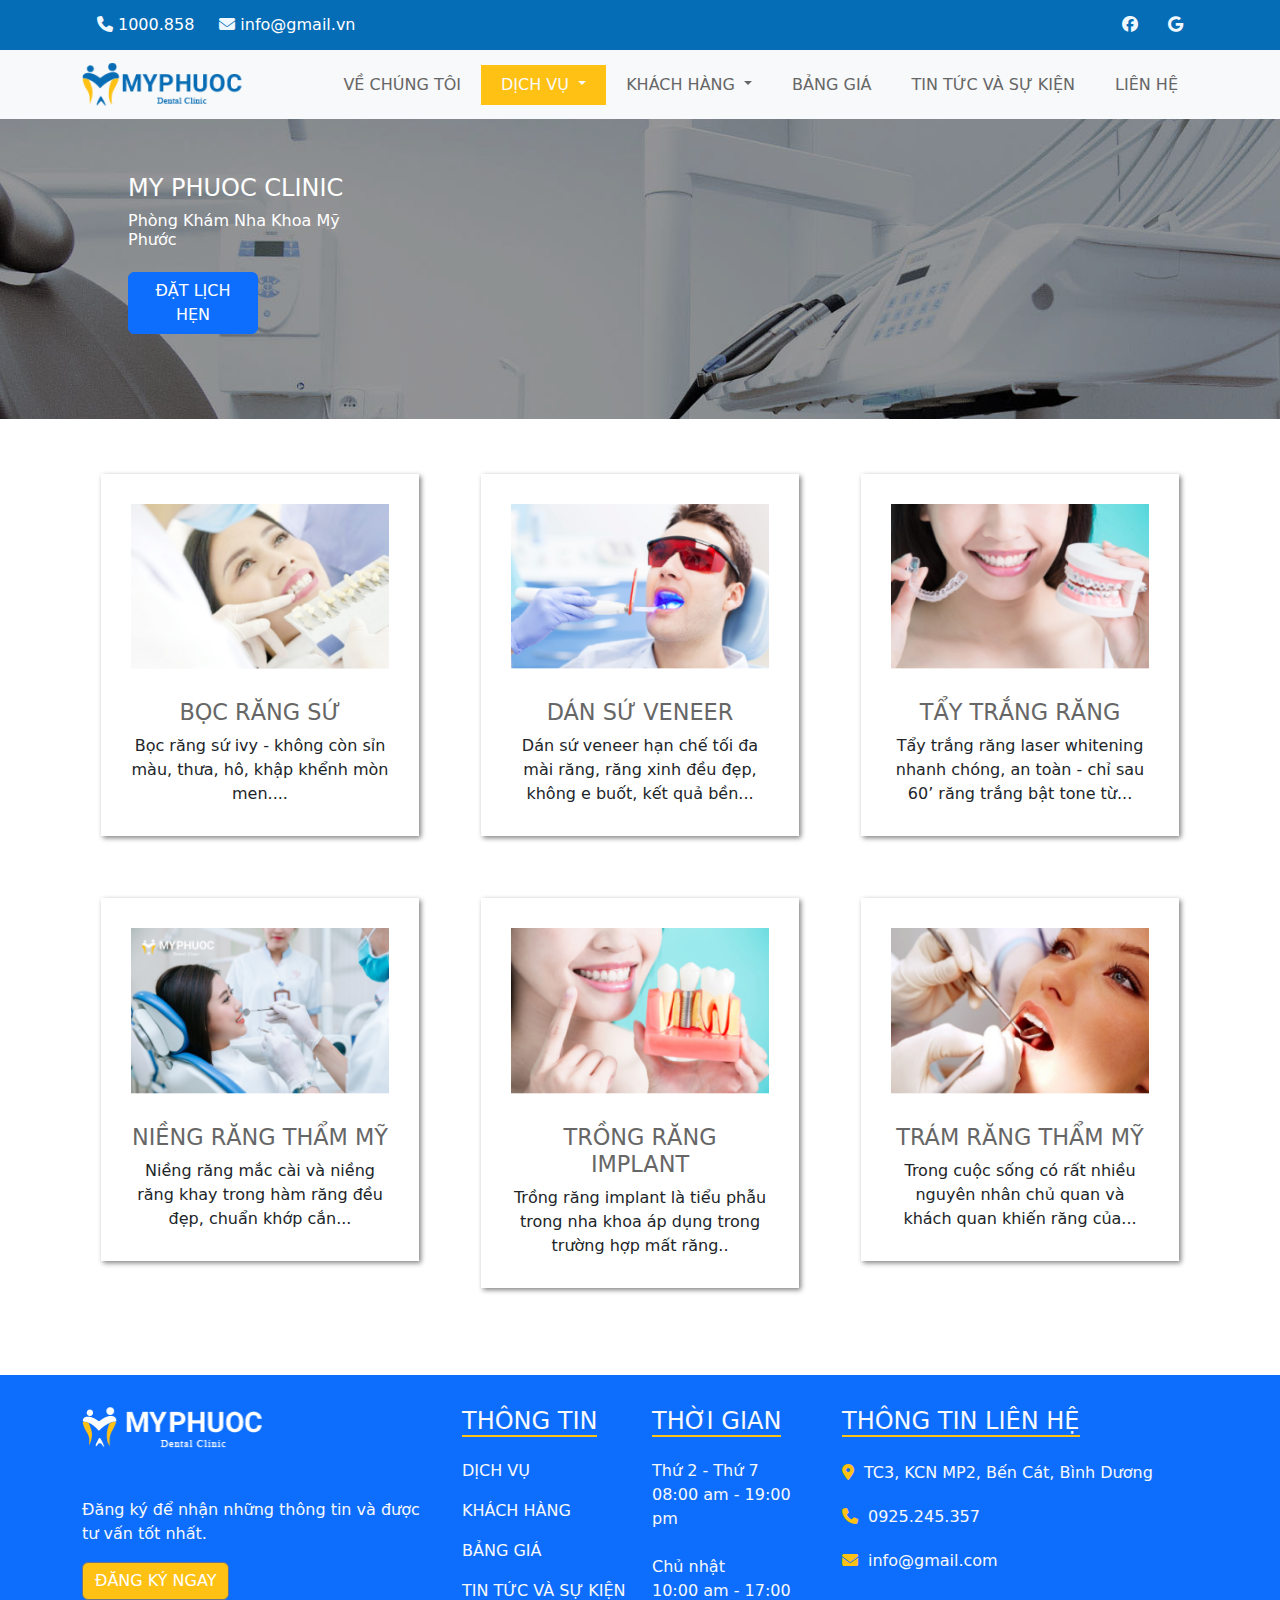
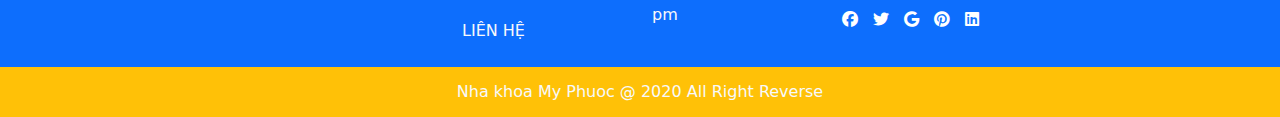
<file: dichvu.html>
<!doctype html>
<html>
<head>
<meta charset="utf-8">
<title>Dịch vụ Nha khoa Mỹ Phước</title>
<meta name="viewport" content="width=device-width, initial-scale=1">
</head>
	<link rel="stylesheet" href="css/style.css">
	<link rel="stylesheet" href="css/all.min.css">
	<link rel="stylesheet" href="css/bootstrap.css">
	<link rel="stylesheet" href="js/bootstrap.bundle.min.js">
	<script src="js/bootstrap.bundle.min.js"></script>
	<link rel="stylesheet" href="css/owl.carousel.css">
	<link rel="stylesheet" href="css/owl.theme.default.css">
	<link rel="icon" href="images/icon_logo 1.png" type="image/x-icon">
	<link rel="stylesheet" href="https://cdnjs.cloudflare.com/ajax/libs/font-awesome/6.5.1/css/all.min.css">
<body>
	
		<header> 
		
	<div class="container d-flex justify-content-between">
		<ul class="top-bar d-flex">
		<li> 
			<a href="lienhe.html"><i class="fas fa-phone"></i></a>1000.858</li>
			<li> 
			<a href="lienhe.html"><i class="fa-solid fa-envelope"></i></a>info@gmail.vn</li>
		</ul>
		
		<ul class="top-bar d-flex">
		  <li><a href="lienhe.html"><i class="fa-brands fa-facebook"></i></a></li>
		
			<li><a href="lienhe.html"><i class="fa-brands fa-google"></i></a></li>
		</ul>
		</div>
		
</header>
	
	<menu>
		
	<nav class="navbar navbar-expand-lg navbar-light bg-light">
  <div class="container">
    <a class="navbar-brand" href="index.html"><img src="images/LOGO 2 MPHUOCHC 1.png" alt=""></a>
    <button class="navbar-toggler" type="button" data-bs-toggle="collapse" data-bs-target="#navbarSupportedContent" aria-controls="navbarSupportedContent" aria-expanded="false" aria-label="Toggle navigation">
      <span class="navbar-toggler-icon"></span>
    </button>
    <div class="collapse navbar-collapse" id="navbarSupportedContent">
     
		<ul class="navbar-nav ms-auto mb-2 mb-lg-0">
        <li class="nav-item">
          <a class="nav-link active" aria-current="page" href="vechungtoi.html">VỀ CHÚNG TÔI</a>
        </li>
        
        <li class="nav-item dropdown">
          <a class="nav-link dropdown-toggle active text-light bg-secondary" href="dichvu.html" id="navbarDropdown" role="button" data-bs-toggle="dropdown" aria-expanded="false">
            DỊCH VỤ
          </a>
          <ul class="dropdown-menu" aria-labelledby="navbarDropdown">
            <li><a class="dropdown-item" href="dichvu_bocrangsu.html">BỌC RĂNG SỨ</a></li>
            <li><a class="dropdown-item" href="#">RĂNG THẨM MỸ</a></li>
			  <li><a class="dropdown-item" href="#">TRỒNG IMPLANT</a></li>
			  <li><a class="dropdown-item" href="#">NIỀNG RĂNG</a></li>
			  <li><a class="dropdown-item" href="#">LẤY CAO RĂNG</a></li>
			  <li><a class="dropdown-item" href="#">TRÁM RĂNG THẨM MỸ</a></li>
          </ul>
        </li>
			
			<li class="nav-item dropdown">
          <a class="nav-link dropdown-toggle" href="#" role="button" data-bs-toggle="dropdown" aria-expanded="false">
            KHÁCH HÀNG
          </a>
          <ul class="dropdown-menu">
            <li><a class="dropdown-item" href="hinhanhkhachhang.html">HÌNH ẢNH</a></li>
            <li><a class="dropdown-item" href="camnhankhachhang.html">CẢM NHẬN</a></li>
          </ul>
        </li>
			<li class="nav-item">
          <a class="nav-link" href="banggia.html">BẢNG GIÁ</a>
        </li>
        <li class="nav-item">
          <a class="nav-link" href="tintuc&sukien.html">TIN TỨC VÀ SỰ KIỆN</a>
        </li>
			<li class="nav-item">
          <a class="nav-link" href="lienhe.html">LIÊN HỆ</a>
        </li>
      </ul>
		
    </div>
  </div>
</nav>
	
	</menu>
	
	<section id="contact2">
			<div class="container2">
		<h4 class="text-white">MY PHUOC CLINIC</h4>
				
				
				<div class="row">
					<div class="col-12 col-sm-12 col-md-3 col-lg-3 pt-0">
			<h6 class="text-white">Phòng Khám Nha Khoa Mỹ Phước</h6>
			</div>
				</div>
				<div class="row">
					<div class="col-12 col-sm-12 col-md-3 col-lg-3 py-0">
			<button type="button" class="btn btn-primary" style="width: 130px; margin-top: 15px; margin-bottom: 0px">ĐẶT LỊCH HẸN</button>
			</div>
				</div>
			</div>
		</section>
	<main>
		<div class="container">
	<div class="row py-4">
			
		<div class="col-12 col-sm-6 col-md-4 col-lg-4 p-3 p-3">
		<div class="vien"><img src="images/dv_img1 1.jpg" alt="" class="img-fluid">
			<a href="dichvu_bocrangsu.html" class="textvang"><h4>BỌC RĂNG SỨ</h4></a>
			<p>Bọc răng sứ ivy - không còn sỉn màu, thưa, hô, khập khểnh mòn men....</p>
			</div></div>
			
			<div class="col-12 col-sm-6 col-md-4 col-lg-4 p-3 p-3">
		<div class="vien"><img src="images/dv_img2 1.jpg" alt="" class="img-fluid">
			<a href="" class="textvang"><h4>DÁN SỨ VENEER</h4></a>
			<p>Dán sứ veneer hạn chế tối đa mài răng, răng xinh đều đẹp, không e buốt, kết quả bền...</p>
			</div></div>
			
			<div class="col-12 col-sm-6 col-md-4 col-lg-4 p-3 p-3">
		<div class="vien"><img src="images/dv_img3 1.jpg" alt="" class="img-fluid">
			<a href="" class="textvang"><h4>TẨY TRẮNG RĂNG</h4></a>
			<p>Tẩy trắng răng laser whitening nhanh chóng, an toàn - chỉ sau 60’ răng trắng bật tone từ...</p>
			</div></div>
			
			<div class="col-12 col-sm-6 col-md-4 col-lg-4 p-3 p-3">
		<div class="vien"><img src="images/dv_img4 1.jpg" alt="" class="img-fluid">
			<a href="" class="textvang"><h4>NIỀNG RĂNG THẨM MỸ</h4></a>
			<p>Niềng răng mắc cài và niềng răng khay trong hàm răng đều đẹp, chuẩn khớp cắn...</p>
			</div></div>
			
			<div class="col-12 col-sm-6 col-md-4 col-lg-4 p-3 p-3">
		<div class="vien"><img src="images/dv_img5 1.jpg" alt="" class="img-fluid">
			<a href="" class="textvang"><h4>TRỒNG RĂNG IMPLANT</h4></a>
			<p>Trồng răng implant là tiểu phẫu trong nha khoa áp dụng trong trường hợp mất răng..</p>
			</div></div>
			
			<div class="col-12 col-sm-6 col-md-4 col-lg-4 p-3 p-3">
		<div class="vien"><img src="images/dv_img6 1.jpg" alt="" class="img-fluid">
			<a href="" class="textvang"><h4>TRÁM RĂNG THẨM MỸ</h4></a>
			<p>Trong cuộc sống có rất nhiều nguyên nhân chủ quan và khách quan khiến răng của...</p>
			</div></div>
			
			<div class="col-12 col-sm-6 col-md-4 col-lg-4 p-3 p-3">
			
			</div>
			<div class="col-12 col-sm-6 col-md-4 col-lg-4 p-3 p-3">
			
			</div>
			
			</div>
	</div>
	</main>
		<footer class="bg-primary text-light">
		
	<div class="container pt-3">
		<div class="row">
		<div class="col-12 col-sm-6 col-md-6 col-lg-4 py-3">
			<img src="images/logo_footer.png" alt="">
			<p class="pt-5">Đăng ký để nhận những thông tin và được tư vấn tốt nhất.</p>
			<button type="button" class="btn btn-secondary">ĐĂNG KÝ NGAY</button>
			</div>
			
		<div class="col-12 col-sm-6 col-md-6 col-lg-2 py-3">
			<h4><span class="gachchan">THÔNG TIN</span></h4>
			<ul class="navbar-nav pt-2">
			<li class="nav-item"><a href="" class="nav-link">DỊCH VỤ</a></li>
				<li class="nav-item"><a href="" class="nav-link">KHÁCH HÀNG</a></li>
				<li class="nav-item"><a href="" class="nav-link">BẢNG GIÁ</a></li>
				<li class="nav-item"><a href="" class="nav-link">TIN TỨC VÀ SỰ KIỆN</a></li>
				<li class="nav-item"><a href="" class="nav-link">LIÊN HỆ</a></li>
			</ul>
			
			
			</div>
			
			<div class="col-12 col-sm-6 col-md-6 col-lg-2 py-3">
			<h4><span class="gachchan">THỜI GIAN</span></h4>
			<ul class="navbar-nav pt-2">
				<li class="nav-item"><a href="" class="nav-link">Thứ 2 - Thứ 7<br>08:00 am - 19:00 pm</a></li>
				<li class="nav-item py-2"><a href="" class="nav-link">Chủ nhật<br>10:00 am - 17:00 pm</a></li>
			
			</ul>
			</div>
			
			<div class="col-12 col-sm-6 col-md-6 col-lg-4 py-3">
			<h4><span class="gachchan">THÔNG TIN LIÊN HỆ</span></h4>
			<ul class="navbar-nav pt-2">
				<li class="nav-item iconfooter"><a href="#"><i class="fa-solid fa-location-dot"></i></a>TC3, KCN MP2, Bến Cát, Bình Dương
</li>
				<li class="nav-item iconfooter"><a href="#"><i class="fas fa-phone"></i></a>0925.245.357</li>
				<li class="nav-item iconfooter"><a href="#"><i class="fa-solid fa-envelope"></i></a>info@gmail.com</li>
				</ul>
				
				<ul class="nav-item iconfooter2 d-flex ms-0 p-0">
		  <li><a href="#"><i class="fa-brands fa-facebook"></i></a></li>
			<li><a href="#"><i class="fa-brands fa-twitter"></i></a></li>
			<li><a href="#"><i class="fa-brands fa-google"></i></a></li>
					<li><a href="#"><i class="fa-brands fa-pinterest"></i></a></li>
					<li><a href="#"><i class="fa-brands fa-linkedin"></i></a></li>
		</ul>
			</div>
			
			
		</div>
		</div>
		
	</footer>
	<div class="bottom-bar bg-warning text-light">
		<p class="text-center"> Nha khoa My Phuoc @ 2020 All Right Reverse</p>
	</div>
		<script src="js/jquery-3.6.0.min.js"></script> <!--thu vien truoc--> 
<script src="js/owl.carousel.js"></script> <!--phan mem--> 
<script src="js/control.js"></script> <!--phan control cuoi cung-->
</body>
</html>
</file>
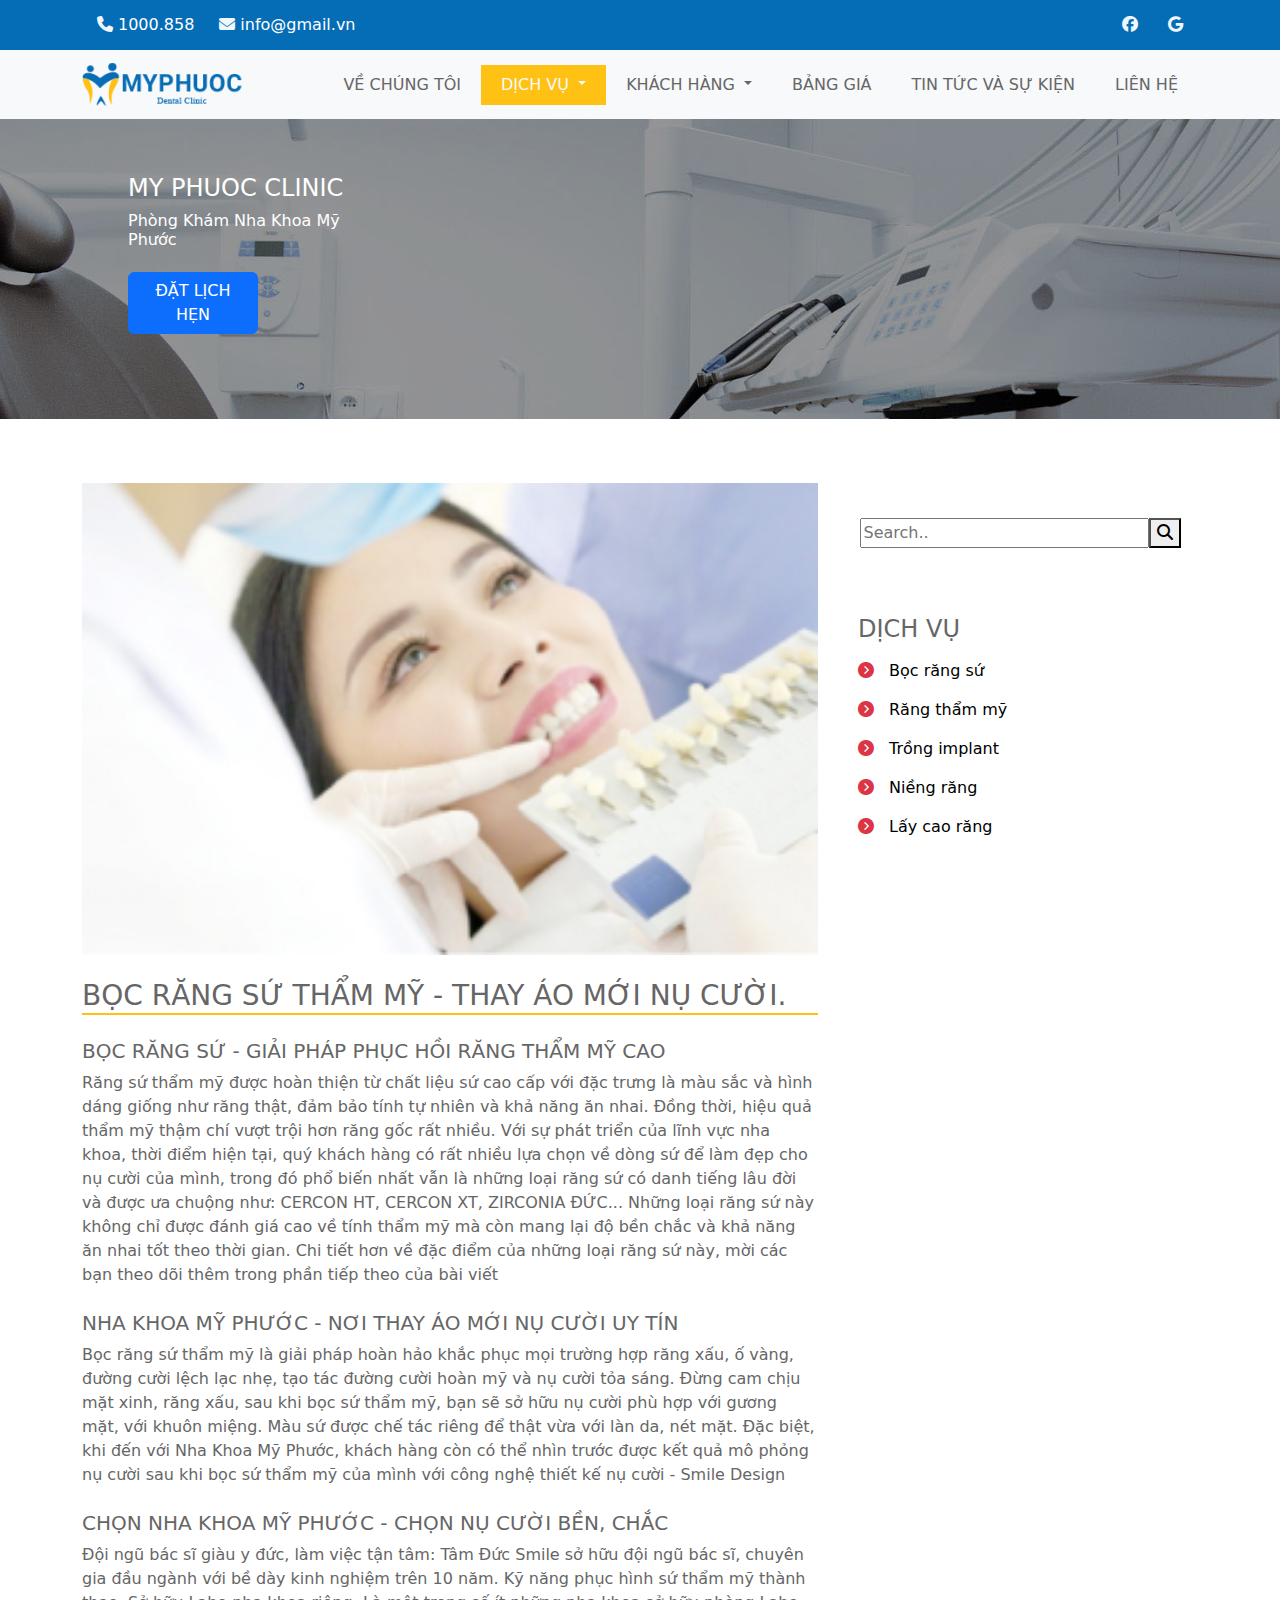
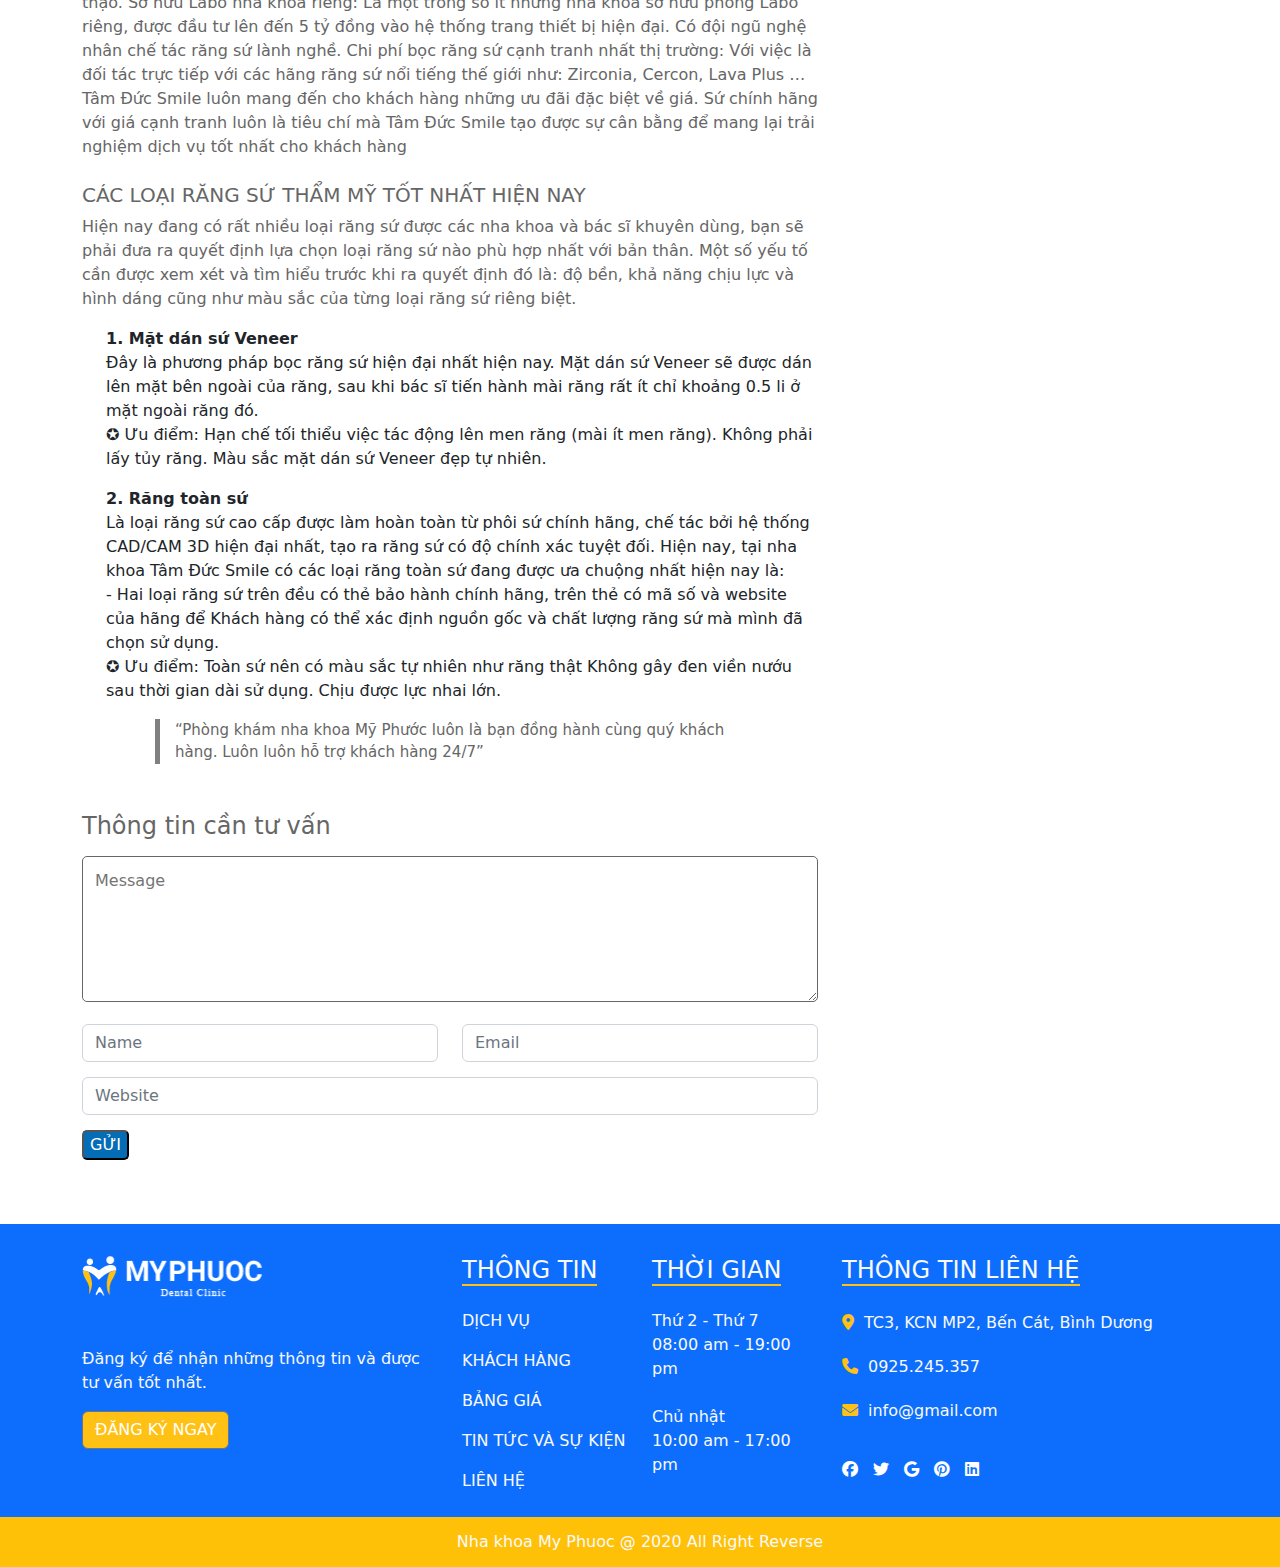
<file: dichvu_bocrangsu.html>
<!doctype html>
<html>
<head>
<meta charset="utf-8">
<title>Dịch vụ bọc răng sứ</title>
<meta name="viewport" content="width=device-width, initial-scale=1">
</head>
	<link rel="stylesheet" href="css/style.css">
	<link rel="stylesheet" href="css/all.min.css">
	<link rel="stylesheet" href="css/bootstrap.css">
	<link rel="stylesheet" href="js/bootstrap.bundle.min.js">
	<script src="js/bootstrap.bundle.min.js"></script>
	<link rel="stylesheet" href="css/owl.carousel.css">
	<link rel="stylesheet" href="css/owl.theme.default.css">
	<link rel="icon" href="images/icon_logo 1.png" type="image/x-icon">
	<link rel="stylesheet" href="https://cdnjs.cloudflare.com/ajax/libs/font-awesome/6.5.1/css/all.min.css">
<body>
	
		<header> 
		
	<div class="container d-flex justify-content-between">
		<ul class="top-bar d-flex">
		<li> 
			<a href="lienhe.html"><i class="fas fa-phone"></i></a>1000.858</li>
			<li> 
			<a href="lienhe.html"><i class="fa-solid fa-envelope"></i></a>info@gmail.vn</li>
		</ul>
		
		<ul class="top-bar d-flex">
		  <li><a href="lienhe.html"><i class="fa-brands fa-facebook"></i></a></li>
		
			<li><a href="lienhe.html"><i class="fa-brands fa-google"></i></a></li>
		</ul>
		</div>
		
</header>
	
	<menu>
		
	<nav class="navbar navbar-expand-lg navbar-light bg-light">
  <div class="container">
    <a class="navbar-brand" href="index.html"><img src="images/LOGO 2 MPHUOCHC 1.png" alt=""></a>
    <button class="navbar-toggler" type="button" data-bs-toggle="collapse" data-bs-target="#navbarSupportedContent" aria-controls="navbarSupportedContent" aria-expanded="false" aria-label="Toggle navigation">
      <span class="navbar-toggler-icon"></span>
    </button>
    <div class="collapse navbar-collapse" id="navbarSupportedContent">
     
		<ul class="navbar-nav ms-auto mb-2 mb-lg-0">
        <li class="nav-item">
          <a class="nav-link active" aria-current="page" href="vechungtoi.html">VỀ CHÚNG TÔI</a>
        </li>
        
        <li class="nav-item dropdown">
          <a class="nav-link dropdown-toggle active text-light bg-secondary" href="dichvu.html" id="navbarDropdown" role="button" data-bs-toggle="dropdown" aria-expanded="false">
            DỊCH VỤ
          </a>
          <ul class="dropdown-menu" aria-labelledby="navbarDropdown">
            <li><a class="dropdown-item" href="dichvu_bocrangsu.html">BỌC RĂNG SỨ</a></li>
            <li><a class="dropdown-item" href="#">RĂNG THẨM MỸ</a></li>
			  <li><a class="dropdown-item" href="#">TRỒNG IMPLANT</a></li>
			  <li><a class="dropdown-item" href="#">NIỀNG RĂNG</a></li>
			  <li><a class="dropdown-item" href="#">LẤY CAO RĂNG</a></li>
			  <li><a class="dropdown-item" href="#">TRÁM RĂNG THẨM MỸ</a></li>
          </ul>
        </li>
			
			<li class="nav-item dropdown">
          <a class="nav-link dropdown-toggle" href="#" role="button" data-bs-toggle="dropdown" aria-expanded="false">
            KHÁCH HÀNG
          </a>
          <ul class="dropdown-menu">
            <li><a class="dropdown-item" href="hinhanhkhachhang.html">HÌNH ẢNH</a></li>
            <li><a class="dropdown-item" href="camnhankhachhang.html">CẢM NHẬN</a></li>
          </ul>
        </li>
			<li class="nav-item">
          <a class="nav-link" href="banggia.html">BẢNG GIÁ</a>
        </li>
        <li class="nav-item">
          <a class="nav-link" href="tintuc&sukien.html">TIN TỨC VÀ SỰ KIỆN</a>
        </li>
			<li class="nav-item">
          <a class="nav-link " href="lienhe.html">LIÊN HỆ</a>
        </li>
      </ul>
		
    </div>
  </div>
</nav>
	
	</menu>
	
	<section id="contact2">
			<div class="container2">
		<h4 class="text-white">MY PHUOC CLINIC</h4>
				
				
				<div class="row">
					<div class="col-12 col-sm-12 col-md-3 col-lg-3 pt-0">
			<h6 class="text-white">Phòng Khám Nha Khoa Mỹ Phước</h6>
			</div>
				</div>
				<div class="row">
					<div class="col-12 col-sm-12 col-md-3 col-lg-3 py-0">
			<button type="button" class="btn btn-primary" style="width: 130px; margin-top: 15px; margin-bottom: 0px">ĐẶT LỊCH HẸN</button>
			</div>
				</div>
			</div>
		</section>
	<main class="p-5">
		<div class="container">
		<div class="row">
			
			<div class="col-12 col-sm-12 col-md-8 col-lg-8 py-3">
			<img src="images/dv_img1 1.jpg" alt="" class="img-fluid">
				
				<h3 class="textxam mt-4 gachchan">BỌC RĂNG SỨ THẨM MỸ - THAY ÁO MỚI NỤ CƯỜI.</h3>
				<h5 class="textxam mt-4">BỌC RĂNG SỨ - GIẢI PHÁP PHỤC HỒI RĂNG THẨM MỸ CAO</h5>
				<p class="textxam mt-2">Răng sứ thẩm mỹ được hoàn thiện từ chất liệu sứ cao cấp với đặc trưng là màu sắc và hình dáng giống như răng thật, đảm bảo tính tự nhiên và khả năng ăn nhai. Đồng thời, hiệu quả thẩm mỹ thậm chí vượt trội hơn răng gốc rất nhiều. Với sự phát triển của lĩnh vực nha khoa, thời điểm hiện tại, quý khách hàng có rất nhiều lựa chọn về dòng sứ để làm đẹp cho nụ cười của mình, trong đó phổ biến nhất vẫn là những loại răng sứ có danh tiếng lâu đời và được ưa chuộng như: CERCON HT, CERCON XT, ZIRCONIA ĐỨC... Những loại răng sứ này không chỉ được đánh giá cao về tính thẩm mỹ mà còn mang lại độ bền chắc và khả năng ăn nhai tốt theo thời gian. Chi tiết hơn về đặc điểm của những loại răng sứ này, mời các bạn theo dõi thêm trong phần tiếp theo của bài viết</p>
			
				<h5 class="textxam mt-4">NHA KHOA MỸ PHƯỚC - NƠI THAY ÁO MỚI NỤ CƯỜI UY TÍN
</h5>
				<p class="textxam mt-2">Bọc răng sứ thẩm mỹ là giải pháp hoàn hảo khắc phục mọi trường hợp răng xấu, ố vàng, đường cười lệch lạc nhẹ, tạo tác đường cười hoàn mỹ và nụ cười tỏa sáng. Đừng cam chịu mặt xinh, răng xấu, sau khi bọc sứ thẩm mỹ, bạn sẽ sở hữu nụ cười phù hợp với gương mặt, với khuôn miệng. Màu sứ được chế tác riêng để thật vừa với làn da, nét mặt. Đặc biệt, khi đến với Nha Khoa Mỹ Phước, khách hàng còn có thể nhìn trước được kết quả mô phỏng nụ cười sau khi bọc sứ thẩm mỹ của mình với công nghệ thiết kế nụ cười - Smile Design</p>
				
				<h5 class="textxam mt-4">CHỌN NHA KHOA MỸ PHƯỚC - CHỌN NỤ CƯỜI BỀN, CHẮC</h5>
				<p class="textxam mt-2">Đội ngũ bác sĩ giàu y đức, làm việc tận tâm: Tâm Đức Smile sở hữu đội ngũ bác sĩ, chuyên gia đầu ngành với bề dày kinh nghiệm trên 10 năm. Kỹ năng phục hình sứ thẩm mỹ thành thạo. Sở hữu Labo nha khoa riêng: Là một trong số ít những nha khoa sở hữu phòng Labo riêng, được đầu tư lên đến 5 tỷ đồng vào hệ thống trang thiết bị hiện đại. Có đội ngũ nghệ nhân chế tác răng sứ lành nghề. Chi phí bọc răng sứ cạnh tranh nhất thị trường: Với việc là đối tác trực tiếp với các hãng răng sứ nổi tiếng thế giới như: Zirconia, Cercon, Lava Plus … Tâm Đức Smile luôn mang đến cho khách hàng những ưu đãi đặc biệt về giá. Sứ chính hãng với giá cạnh tranh luôn là tiêu chí mà Tâm Đức Smile tạo được sự cân bằng để mang lại trải nghiệm dịch vụ tốt nhất cho khách hàng</p>
				
				<h5 class="textxam mt-4">CÁC LOẠI RĂNG SỨ THẨM MỸ TỐT NHẤT HIỆN NAY</h5>
				<p class="textxam mt-2">Hiện nay đang có rất nhiều loại răng sứ được các nha khoa và bác sĩ khuyên dùng, bạn sẽ phải đưa ra quyết định lựa chọn loại răng sứ nào phù hợp nhất với bản thân. Một số yếu tố cần được xem xét và tìm hiểu trước khi ra quyết định đó là: độ bền, khả năng chịu lực và hình dáng cũng như màu sắc của từng loại răng sứ riêng biệt.</p>
				<p class="ms-4"><b>1. Mặt dán sứ Veneer</b> <br>Đây là phương pháp bọc răng sứ hiện đại nhất hiện nay. Mặt dán sứ Veneer sẽ được dán lên mặt bên ngoài của răng, sau khi bác sĩ tiến hành mài răng rất ít chỉ khoảng 0.5 li ở mặt ngoài răng đó. <br> ✪ Ưu điểm: Hạn chế tối thiểu việc tác động lên men răng (mài ít men răng). Không phải lấy tủy răng. Màu sắc mặt dán sứ Veneer đẹp tự nhiên.</p>
				<p class="ms-4"><b>2. Răng toàn sứ</b>
 <br>Là loại răng sứ cao cấp được làm hoàn toàn từ phôi sứ chính hãng, chế tác bởi hệ thống CAD/CAM 3D hiện đại nhất, tạo ra răng sứ có độ chính xác tuyệt đối. Hiện nay, tại nha khoa Tâm Đức Smile có các loại răng toàn sứ đang được ưa chuộng nhất hiện nay là: <br>
- Hai loại răng sứ trên đều có thẻ bảo hành chính hãng, trên thẻ có mã số và website của hãng để Khách hàng có thể xác định nguồn gốc và chất lượng răng sứ mà mình đã chọn sử dụng. <br>✪ Ưu điểm: Toàn sứ nên có màu sắc tự nhiên như răng thật Không gây đen viền nướu sau thời gian dài sử dụng. Chịu được lực nhai lớn.</p>
				<div class="px-5"><div class="hagtag">
				<p>“Phòng khám nha khoa Mỹ Phước luôn là bạn đồng hành cùng quý 
khách hàng. Luôn luôn hỗ trợ khách hàng 24/7”</p></div></div>
				
				
			<h4 class="textxam mt-5">Thông tin cần tư vấn</h4>
                   
					   <form action="#" class="mt-3">
				<textarea placeholder="Message" class="form-control2" rows="5" cols="42"></textarea> <br>
				
					<div class="row">
						<div class="col-12 col-sm-12 col-md-6 col-lg-6 ">
					   <input type="text" size="40" placeholder="Name" class="form-control">
					   </div>
					   <div class="col-12 col-sm-12 col-md-6 col-lg-6">
					   <input type="email" size="40" placeholder="Email" class="form-control">
					   </div></div>
						   <input type="text" size="40" placeholder="Website" class="form-control">
			<button type="submit" class="bentrong"> GỬI</button>
			</form>
						
		</div>
			
			
			
			<div class="col-12 col-sm-12 col-md-4 col-lg-4 py-3">
				
			<div class="timkiem d-flex justify-content-center align-items-center px-5">	
			<form action="/action_page.php" class="form2 d-flex justify-content-center">
      <input type="text" placeholder="Search.." name="search" size="30"  >
      <button type="submit"><i class="fa fa-search"></i></button>
    </form>
			
			</div>
				<div class="p-3 mt-3">
				<h4 class="textxam">DỊCH VỤ</h4>
				<ul class="noidungmain2 p-0 mt-2">
					<a href="#"><li><i class="fa-solid fa-circle-chevron-right text-danger"></i>Bọc răng sứ</li></a>
					<a href="#"><li><i class="fa-solid fa-circle-chevron-right text-danger"></i>Răng thẩm mỹ</li></a>
					<a href="#"><li><i class="fa-solid fa-circle-chevron-right text-danger"></i>Trồng implant</li></a>
					<a href="#"><li><i class="fa-solid fa-circle-chevron-right text-danger"></i>Niềng răng</li></a>
					<a href="#"><li><i class="fa-solid fa-circle-chevron-right text-danger"></i>Lấy cao răng</li></a>
				</ul></div>
				
			</div>
		</div>
	</div>
		
		
	</main>
	
		<footer class="bg-primary text-light">
		
	<div class="container pt-3">
		<div class="row">
		<div class="col-12 col-sm-6 col-md-6 col-lg-4 py-3">
			<img src="images/logo_footer.png" alt="">
			<p class="pt-5">Đăng ký để nhận những thông tin và được tư vấn tốt nhất.</p>
			<button type="button" class="btn btn-secondary">ĐĂNG KÝ NGAY</button>
			</div>
			
		<div class="col-12 col-sm-6 col-md-6 col-lg-2 py-3">
			<h4><span class="gachchan">THÔNG TIN</span></h4>
			<ul class="navbar-nav pt-2">
			<li class="nav-item"><a href="" class="nav-link">DỊCH VỤ</a></li>
				<li class="nav-item"><a href="" class="nav-link">KHÁCH HÀNG</a></li>
				<li class="nav-item"><a href="" class="nav-link">BẢNG GIÁ</a></li>
				<li class="nav-item"><a href="" class="nav-link">TIN TỨC VÀ SỰ KIỆN</a></li>
				<li class="nav-item"><a href="" class="nav-link">LIÊN HỆ</a></li>
			</ul>
			
			
			</div>
			
			<div class="col-12 col-sm-6 col-md-6 col-lg-2 py-3">
			<h4><span class="gachchan">THỜI GIAN</span></h4>
			<ul class="navbar-nav pt-2">
				<li class="nav-item"><a href="" class="nav-link">Thứ 2 - Thứ 7<br>08:00 am - 19:00 pm</a></li>
				<li class="nav-item py-2"><a href="" class="nav-link">Chủ nhật<br>10:00 am - 17:00 pm</a></li>
			
			</ul>
			</div>
			
			<div class="col-12 col-sm-6 col-md-6 col-lg-4 py-3">
			<h4><span class="gachchan">THÔNG TIN LIÊN HỆ</span></h4>
			<ul class="navbar-nav pt-2">
				<li class="nav-item iconfooter"><a href="#"><i class="fa-solid fa-location-dot"></i></a>TC3, KCN MP2, Bến Cát, Bình Dương
</li>
				<li class="nav-item iconfooter"><a href="#"><i class="fas fa-phone"></i></a>0925.245.357</li>
				<li class="nav-item iconfooter"><a href="#"><i class="fa-solid fa-envelope"></i></a>info@gmail.com</li>
				</ul>
				
				<ul class="nav-item iconfooter2 d-flex ms-0 p-0">
		  <li><a href="#"><i class="fa-brands fa-facebook"></i></a></li>
			<li><a href="#"><i class="fa-brands fa-twitter"></i></a></li>
			<li><a href="#"><i class="fa-brands fa-google"></i></a></li>
					<li><a href="#"><i class="fa-brands fa-pinterest"></i></a></li>
					<li><a href="#"><i class="fa-brands fa-linkedin"></i></a></li>
		</ul>
			</div>
			
			
		</div>
		</div>
		
	</footer>
	<div class="bottom-bar bg-warning text-light">
		<p class="text-center"> Nha khoa My Phuoc @ 2020 All Right Reverse</p>
	</div>
		<script src="js/jquery-3.6.0.min.js"></script> <!--thu vien truoc--> 
<script src="js/owl.carousel.js"></script> <!--phan mem--> 
<script src="js/control.js"></script> <!--phan control cuoi cung-->
</body>
</html>
</file>
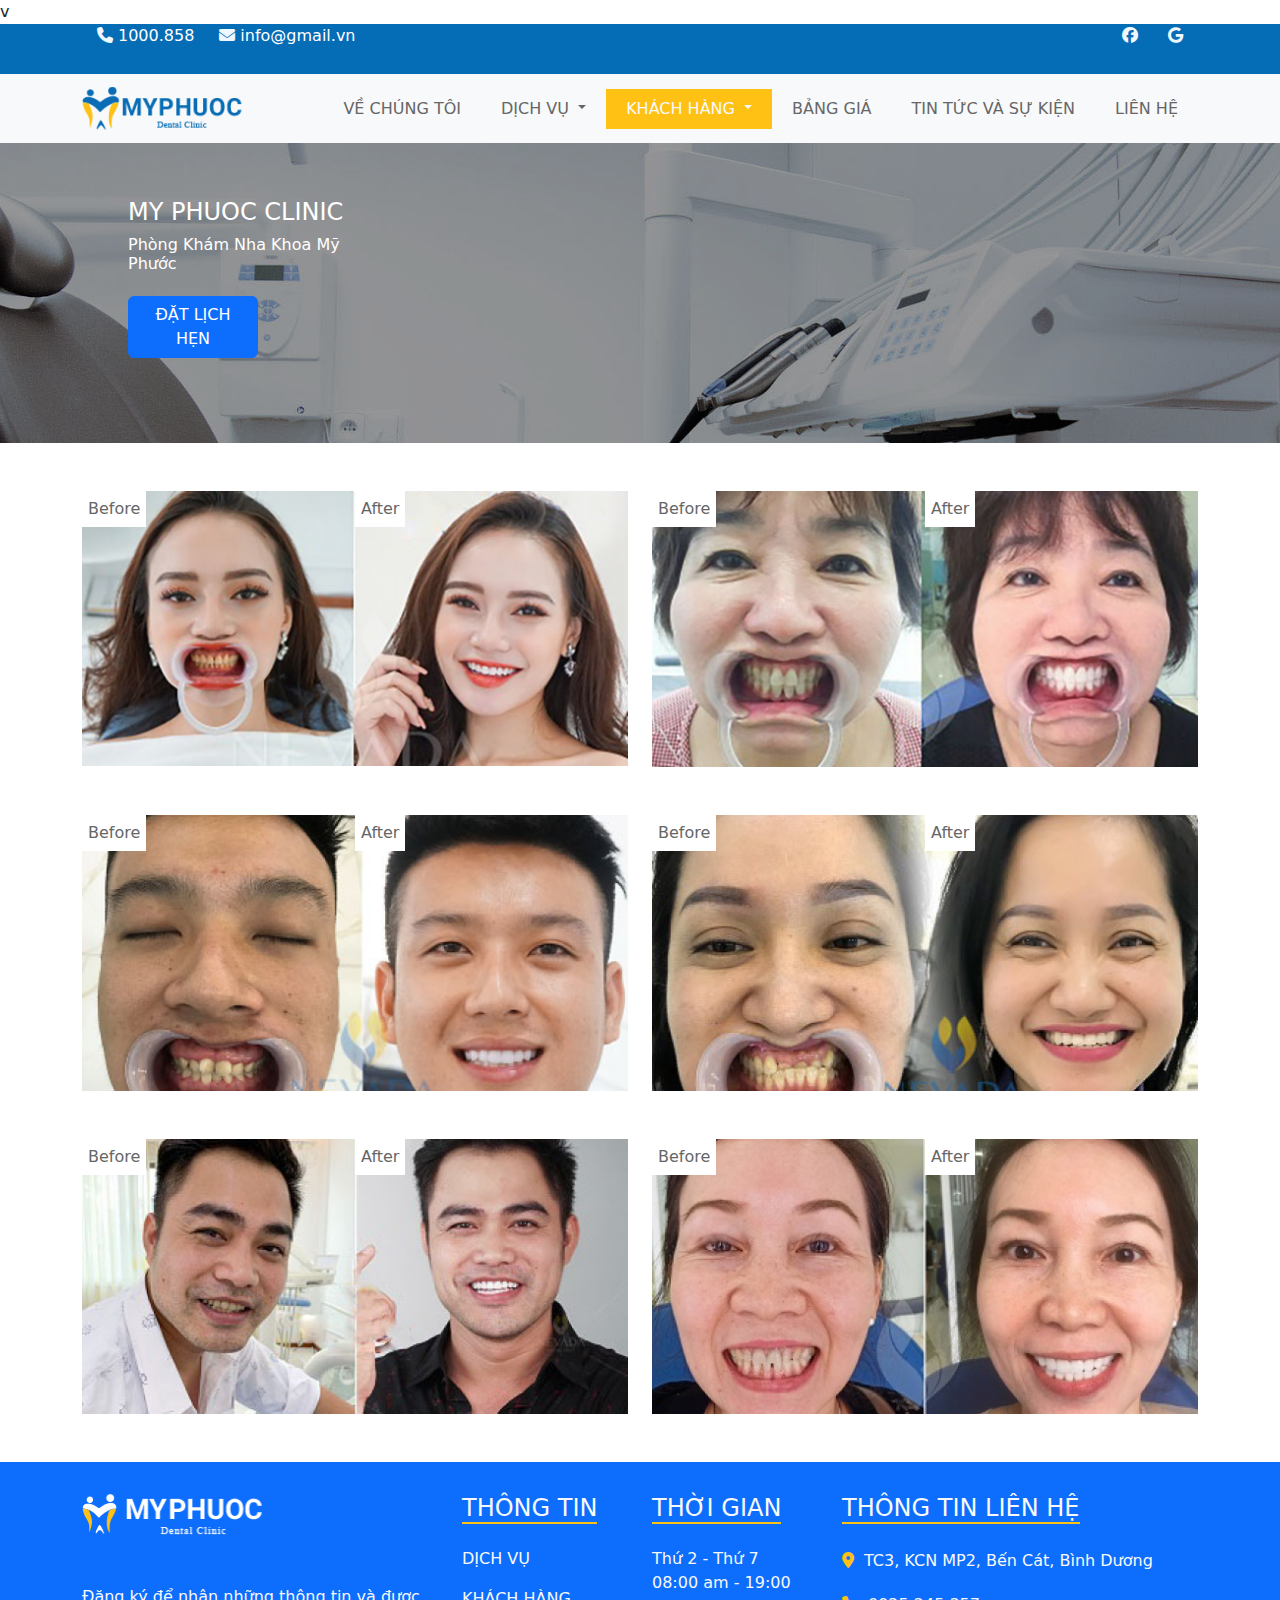
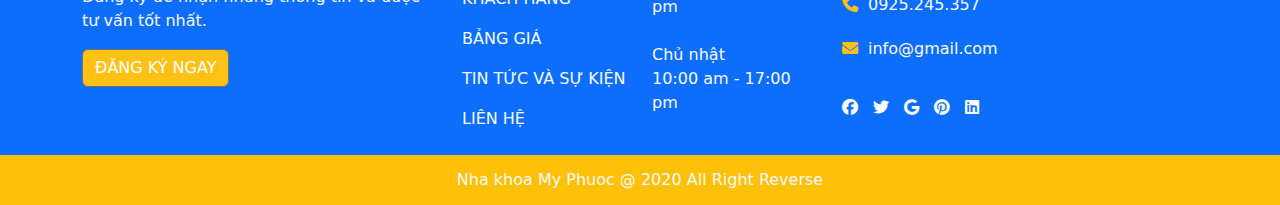
<file: hinhanhkhachhang.html>
v<!doctype html>
<html>
<head>
<meta charset="utf-8">
<title>Hình ảnh khách hàng</title>
<meta name="viewport" content="width=device-width, initial-scale=1">
</head>
	<link rel="stylesheet" href="css/style.css">
	<link rel="stylesheet" href="css/all.min.css">
	<link rel="stylesheet" href="css/bootstrap.css">
	<link rel="stylesheet" href="js/bootstrap.bundle.min.js">
	<script src="js/bootstrap.bundle.min.js"></script>
	<link rel="stylesheet" href="css/owl.carousel.css">
	<link rel="stylesheet" href="css/owl.theme.default.css">
	<link rel="icon" href="images/icon_logo 1.png" type="image/x-icon">
	<link rel="stylesheet" href="https://cdnjs.cloudflare.com/ajax/libs/font-awesome/6.5.1/css/all.min.css">
<body>
	
		<header> 
		
	<div class="container d-flex justify-content-between">
		<ul class="top-bar d-flex">
		<li> 
			<a href="lienhe.html"><i class="fas fa-phone"></i></a>1000.858</li>
			<li> 
			<a href="lienhe.html"><i class="fa-solid fa-envelope"></i></a>info@gmail.vn</li>
		</ul>
		
		<ul class="top-bar d-flex">
		  <li><a href="lienhe.html"><i class="fa-brands fa-facebook"></i></a></li>
			<li><a href="lienhe.html"><i class="fa-brands fa-google"></i></a></li>
		</ul>
		</div>
		
</header>
	
	<menu>
		
	<nav class="navbar navbar-expand-lg navbar-light bg-light">
  <div class="container">
    <a class="navbar-brand" href="index.html"><img src="images/LOGO 2 MPHUOCHC 1.png" alt=""></a>
    <button class="navbar-toggler" type="button" data-bs-toggle="collapse" data-bs-target="#navbarSupportedContent" aria-controls="navbarSupportedContent" aria-expanded="false" aria-label="Toggle navigation">
      <span class="navbar-toggler-icon"></span>
    </button>
    <div class="collapse navbar-collapse" id="navbarSupportedContent">
     
		<ul class="navbar-nav ms-auto mb-2 mb-lg-0">
        <li class="nav-item">
          <a class="nav-link active" aria-current="page" href="vechungtoi.html">VỀ CHÚNG TÔI</a>
        </li>
        
        <li class="nav-item dropdown">
          <a class="nav-link dropdown-toggle" href="dichvu.html" id="navbarDropdown" role="button" data-bs-toggle="dropdown" aria-expanded="false">
            DỊCH VỤ
          </a>
          <ul class="dropdown-menu" aria-labelledby="navbarDropdown">
            <li><a class="dropdown-item" href="dichvu_bocrangsu.html">BỌC RĂNG SỨ</a></li>
            <li><a class="dropdown-item" href="#">RĂNG THẨM MỸ</a></li>
			  <li><a class="dropdown-item" href="#">TRỒNG IMPLANT</a></li>
			  <li><a class="dropdown-item" href="#">NIỀNG RĂNG</a></li>
			  <li><a class="dropdown-item" href="#">LẤY CAO RĂNG</a></li>
			  <li><a class="dropdown-item" href="#">TRÁM RĂNG THẨM MỸ</a></li>
          </ul>
        </li>
			
			<li class="nav-item dropdown">
          <a class="nav-link dropdown-toggle active text-light bg-secondary" href="#" role="button" data-bs-toggle="dropdown" aria-expanded="false">
            KHÁCH HÀNG
          </a>
          <ul class="dropdown-menu">
            <li><a class="dropdown-item" href="hinhanhkhachhang.html">HÌNH ẢNH</a></li>
            <li><a class="dropdown-item" href="camnhankhachhang.html">CẢM NHẬN</a></li>
          </ul>
        </li>
			<li class="nav-item">
          <a class="nav-link" href="banggia.html">BẢNG GIÁ</a>
        </li>
        <li class="nav-item">
          <a class="nav-link" href="tintuc&sukien.html">TIN TỨC VÀ SỰ KIỆN</a>
        </li>
			<li class="nav-item">
          <a class="nav-link" href="lienhe.html">LIÊN HỆ</a>
        </li>
      </ul>
		
    </div>
  </div>
</nav>
	
	</menu>
	
	<section id="contact2">
			<div class="container2">
		<h4 class="text-white">MY PHUOC CLINIC</h4>
				
				
				<div class="row">
					<div class="col-12 col-sm-12 col-md-3 col-lg-3 pt-0">
			<h6 class="text-white">Phòng Khám Nha Khoa Mỹ Phước</h6>
			</div>
				</div>
				<div class="row">
					<div class="col-12 col-sm-12 col-md-3 col-lg-3 py-0">
			<button type="button" class="btn btn-primary" style="width: 130px; margin-top: 15px; margin-bottom: 0px">ĐẶT LỊCH HẸN</button>
			</div>
				</div>
			</div>
		</section>
	<main>
	
			<section id="client">	
			<div class="container">	
			<div class="row d-flex mb-5">
				
				<div class="col-lg-6 mt-5">
				<div class="hinh">
					<img src="images/gallery-img-1 1.jpg" alt="" class="img-fluid">
					
					<div class="truoc">Before</div>
					<div class="sau">After</div>
					</div>
				</div>
				
					<div class="col-lg-6 mt-5">
				<div class="hinh">
					<img src="images/gallery-img-2 1.jpg" alt="" class="img-fluid">
					
					<div class="truoc">Before</div>
					<div class="sau">After</div>
					</div>
				</div>
				<div class="col-lg-6 mt-5">
				<div class="hinh">
					<img src="images/gallery-img-3 1.png" alt="" class="img-fluid">
					
					<div class="truoc">Before</div>
					<div class="sau">After</div>
					</div>
				</div>
				
				<div class="col-lg-6 mt-5">
				<div class="hinh">
					<img src="images/gallery-img-4 1.png" alt="" class="img-fluid">
					
					<div class="truoc">Before</div>
					<div class="sau">After</div>
					</div>
				</div>
				
				<div class="col-lg-6 mt-5">
				<div class="hinh">
					<img src="images/gallery-img-5 1.png" alt="" class="img-fluid">
					
					<div class="truoc">Before</div>
					<div class="sau">After</div>
					</div>
				</div>
				
				<div class="col-lg-6 mt-5">
				<div class="hinh">
					<img src="images/gallery-img-6 1.png" alt="" class="img-fluid">
					
					<div class="truoc">Before</div>
					<div class="sau">After</div>
					</div>
				</div>
				</div>			
			</div>
			</section>
		
	</main>
	
		<footer class="bg-primary text-light">
		
	<div class="container pt-3">
		<div class="row">
		<div class="col-12 col-sm-6 col-md-6 col-lg-4 py-3">
			<img src="images/logo_footer.png" alt="">
			<p class="pt-5">Đăng ký để nhận những thông tin và được tư vấn tốt nhất.</p>
			<button type="button" class="btn btn-secondary">ĐĂNG KÝ NGAY</button>
			</div>
			
		<div class="col-12 col-sm-6 col-md-6 col-lg-2 py-3">
			<h4><span class="gachchan">THÔNG TIN</span></h4>
			<ul class="navbar-nav pt-2">
			<li class="nav-item"><a href="" class="nav-link">DỊCH VỤ</a></li>
				<li class="nav-item"><a href="" class="nav-link">KHÁCH HÀNG</a></li>
				<li class="nav-item"><a href="" class="nav-link">BẢNG GIÁ</a></li>
				<li class="nav-item"><a href="" class="nav-link">TIN TỨC VÀ SỰ KIỆN</a></li>
				<li class="nav-item"><a href="" class="nav-link">LIÊN HỆ</a></li>
			</ul>
			
			
			</div>
			
			<div class="col-12 col-sm-6 col-md-6 col-lg-2 py-3">
			<h4><span class="gachchan">THỜI GIAN</span></h4>
			<ul class="navbar-nav pt-2">
				<li class="nav-item"><a href="" class="nav-link">Thứ 2 - Thứ 7<br>08:00 am - 19:00 pm</a></li>
				<li class="nav-item py-2"><a href="" class="nav-link">Chủ nhật<br>10:00 am - 17:00 pm</a></li>
			
			</ul>
			</div>
			
			<div class="col-12 col-sm-6 col-md-6 col-lg-4 py-3">
			<h4><span class="gachchan">THÔNG TIN LIÊN HỆ</span></h4>
			<ul class="navbar-nav pt-2">
				<li class="nav-item iconfooter"><a href="#"><i class="fa-solid fa-location-dot"></i></a>TC3, KCN MP2, Bến Cát, Bình Dương
</li>
				<li class="nav-item iconfooter"><a href="#"><i class="fas fa-phone"></i></a>0925.245.357</li>
				<li class="nav-item iconfooter"><a href="#"><i class="fa-solid fa-envelope"></i></a>info@gmail.com</li>
				</ul>
				
				<ul class="nav-item iconfooter2 d-flex ms-0 p-0">
		  <li><a href="#"><i class="fa-brands fa-facebook"></i></a></li>
			<li><a href="#"><i class="fa-brands fa-twitter"></i></a></li>
			<li><a href="#"><i class="fa-brands fa-google"></i></a></li>
					<li><a href="#"><i class="fa-brands fa-pinterest"></i></a></li>
					<li><a href="#"><i class="fa-brands fa-linkedin"></i></a></li>
		</ul>
			</div>
			
			
		</div>
		</div>
		
	</footer>
	<div class="bottom-bar bg-warning text-light">
		<p class="text-center"> Nha khoa My Phuoc @ 2020 All Right Reverse</p>
	</div>
		<script src="js/jquery-3.6.0.min.js"></script> <!--thu vien truoc--> 
<script src="js/owl.carousel.js"></script> <!--phan mem--> 
<script src="js/control.js"></script> <!--phan control cuoi cung-->
</body>
</html>
</file>
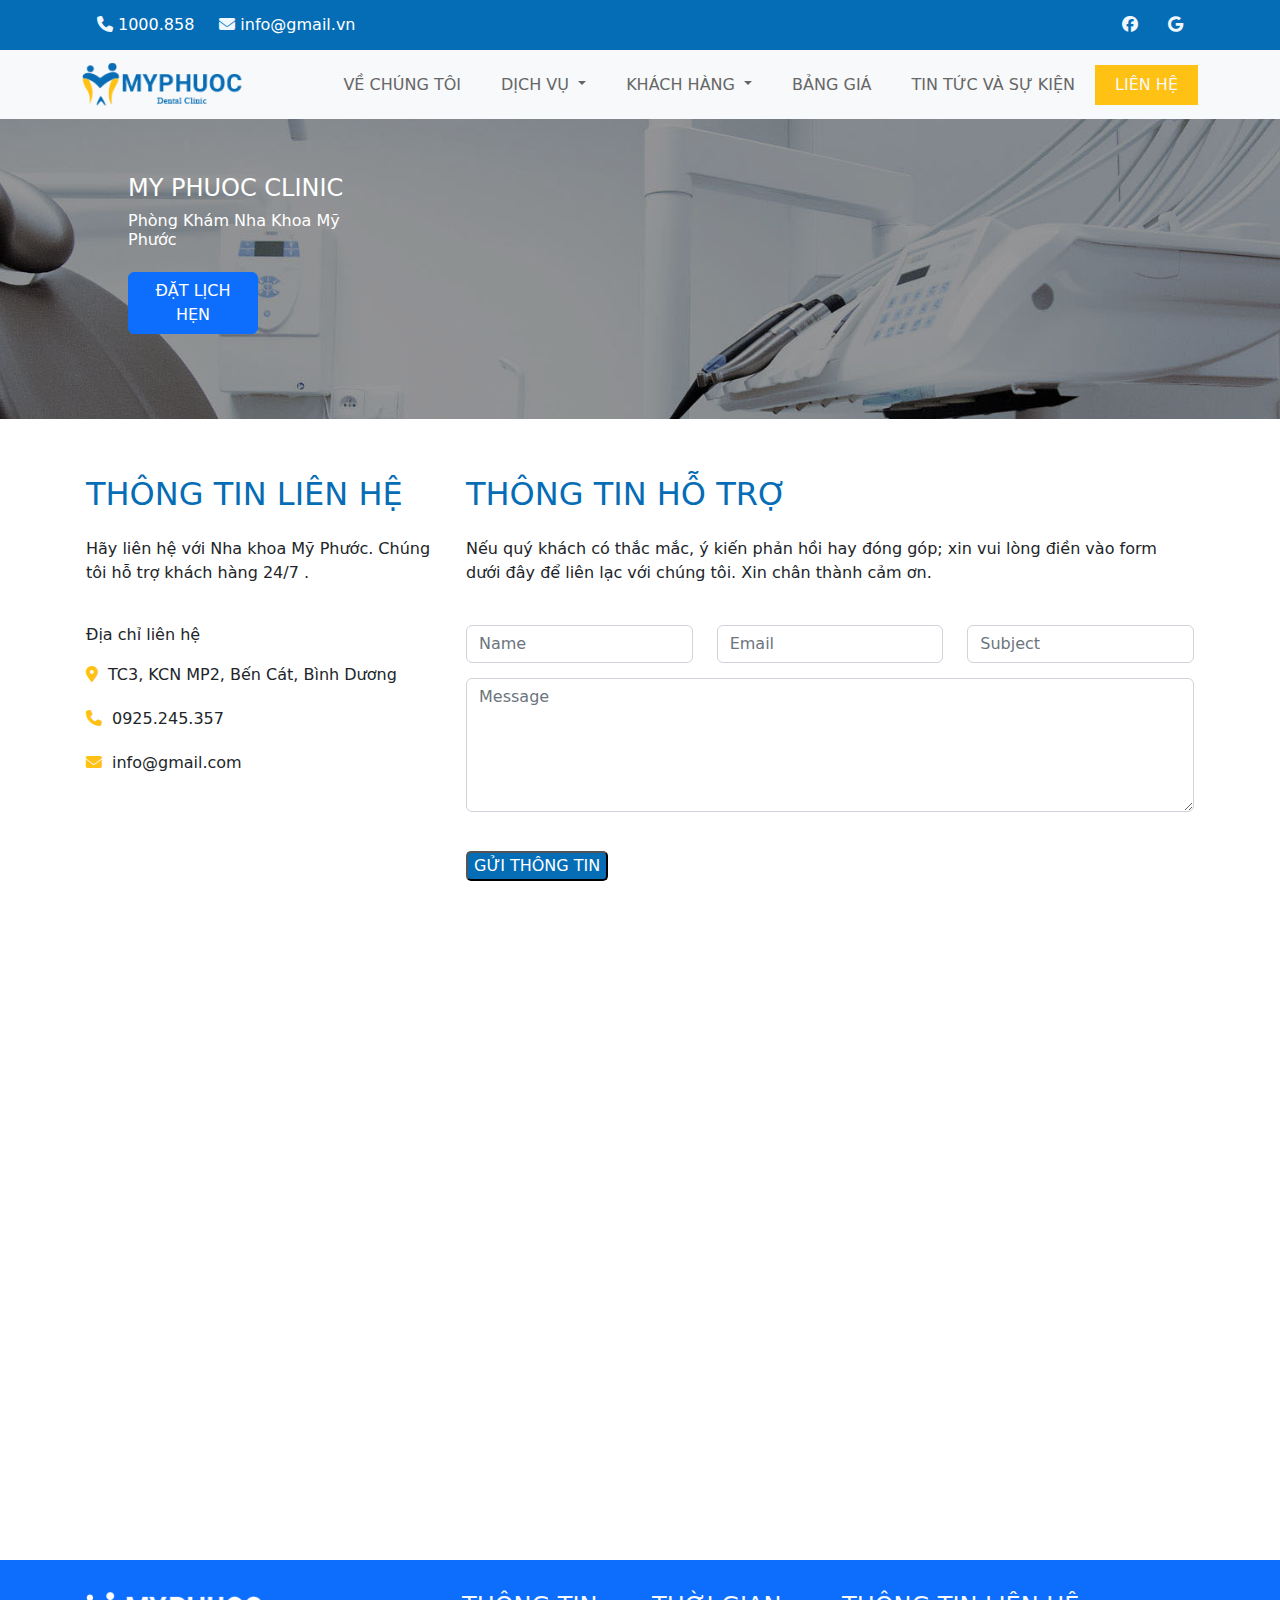
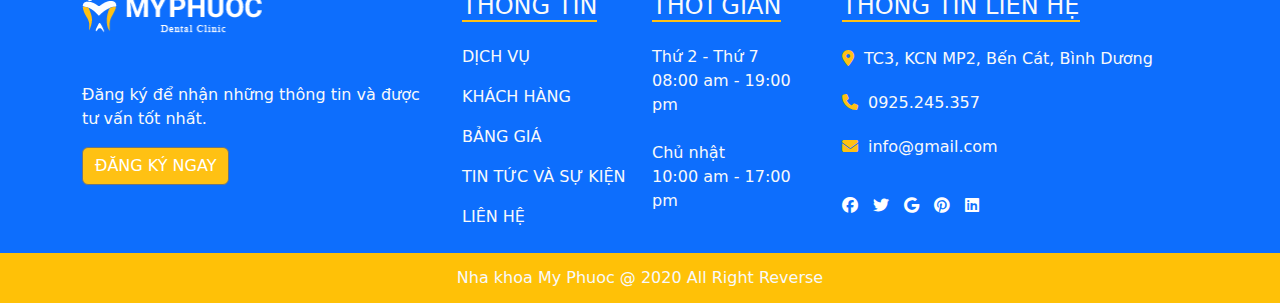
<file: lienhe.html>
<!doctype html>
<html>
<head>
<meta charset="utf-8">
<title>Liên hệ</title>
<meta name="viewport" content="width=device-width, initial-scale=1">
</head>
	<link rel="stylesheet" href="css/style.css">
	<link rel="stylesheet" href="css/all.min.css">
	<link rel="stylesheet" href="css/bootstrap.css">
	<link rel="stylesheet" href="js/bootstrap.bundle.min.js">
	<script src="js/bootstrap.bundle.min.js"></script>
	<link rel="stylesheet" href="css/owl.carousel.css">
	<link rel="stylesheet" href="css/owl.theme.default.css">
	<link rel="icon" href="images/icon_logo 1.png" type="image/x-icon">
	<link rel="stylesheet" href="https://cdnjs.cloudflare.com/ajax/libs/font-awesome/6.5.1/css/all.min.css">
<body>
	
		<header> 
		
	<div class="container d-flex justify-content-between">
		<ul class="top-bar d-flex">
		<li> 
			<a href="lienhe.html"><i class="fas fa-phone"></i></a>1000.858</li>
			<li> 
			<a href="lienhe.html"><i class="fa-solid fa-envelope"></i></a>info@gmail.vn</li>
		</ul>
		
		<ul class="top-bar d-flex">
		  <li><a href="lienhe.html"><i class="fa-brands fa-facebook"></i></a></li>
		
			<li><a href="lienhe.html"><i class="fa-brands fa-google"></i></a></li>
		</ul>
		</div>
		
</header>
	
	<menu>
		
	<nav class="navbar navbar-expand-lg navbar-light bg-light">
  <div class="container">
    <a class="navbar-brand" href="index.html"><img src="images/LOGO 2 MPHUOCHC 1.png" alt=""></a>
    <button class="navbar-toggler" type="button" data-bs-toggle="collapse" data-bs-target="#navbarSupportedContent" aria-controls="navbarSupportedContent" aria-expanded="false" aria-label="Toggle navigation">
      <span class="navbar-toggler-icon"></span>
    </button>
    <div class="collapse navbar-collapse" id="navbarSupportedContent">
     
		<ul class="navbar-nav ms-auto mb-2 mb-lg-0">
        <li class="nav-item">
          <a class="nav-link active" aria-current="page" href="vechungtoi.html">VỀ CHÚNG TÔI</a>
        </li>
        
        <li class="nav-item dropdown">
          <a class="nav-link dropdown-toggle" href="dichvu.html" id="navbarDropdown" role="button" data-bs-toggle="dropdown" aria-expanded="false">
            DỊCH VỤ
          </a>
          <ul class="dropdown-menu" aria-labelledby="navbarDropdown">
            <li><a class="dropdown-item" href="dichvu_bocrangsu.html">BỌC RĂNG SỨ</a></li>
            <li><a class="dropdown-item" href="#">RĂNG THẨM MỸ</a></li>
			  <li><a class="dropdown-item" href="#">TRỒNG IMPLANT</a></li>
			  <li><a class="dropdown-item" href="#">NIỀNG RĂNG</a></li>
			  <li><a class="dropdown-item" href="#">LẤY CAO RĂNG</a></li>
			  <li><a class="dropdown-item" href="#">TRÁM RĂNG THẨM MỸ</a></li>
          </ul>
        </li>
			
			<li class="nav-item dropdown">
          <a class="nav-link dropdown-toggle" href="#" role="button" data-bs-toggle="dropdown" aria-expanded="false">
            KHÁCH HÀNG
          </a>
          <ul class="dropdown-menu">
            <li><a class="dropdown-item" href="hinhanhkhachhang.html">HÌNH ẢNH</a></li>
            <li><a class="dropdown-item" href="camnhankhachhang.html">CẢM NHẬN</a></li>
          </ul>
        </li>
			<li class="nav-item">
          <a class="nav-link" href="banggia.htmls">BẢNG GIÁ</a>
        </li>
        <li class="nav-item">
          <a class="nav-link" href="tintuc&sukien.html">TIN TỨC VÀ SỰ KIỆN</a>
        </li>
			<li class="nav-item">
          <a class="nav-link active text-light bg-secondary" href="lienhe.html">LIÊN HỆ</a>
        </li>
      </ul>
		
    </div>
  </div>
</nav>
	
	</menu>
	
	<section id="contact2">
			<div class="container2">
		<h4 class="text-white">MY PHUOC CLINIC</h4>
				
				
				<div class="row">
					<div class="col-12 col-sm-12 col-md-3 col-lg-3 pt-0">
			<h6 class="text-white">Phòng Khám Nha Khoa Mỹ Phước</h6>
			</div>
				</div>
				<div class="row">
					<div class="col-12 col-sm-12 col-md-3 col-lg-3 py-0">
			<button type="button" class="btn btn-primary" style="width: 130px; margin-top: 15px; margin-bottom: 0px">ĐẶT LỊCH HẸN</button>
			</div>
				</div>
			</div>
		</section>
	<main class="p-5">
		<div class="container">
			<div class="row">
				
				<div class="col-12 col-sm-12 col-md-4 col-lg-4 py-2 px-3">
				<h2 class="textxanh">THÔNG TIN LIÊN HỆ</h2>
							<p class="pt-3">Hãy liên hệ với Nha khoa Mỹ Phước. Chúng tôi hỗ trợ khách hàng 24/7 .</p>
					<h6 class="pt-4">Địa chỉ liên hệ</h6>
					<ul class="navbar-nav pt-0">
				<li class="nav-item iconfooter"><a href="#"><i class="fa-solid fa-location-dot"></i></a>TC3, KCN MP2, Bến Cát, Bình Dương
</li>
				<li class="nav-item iconfooter"><a href="#"><i class="fas fa-phone"></i></a>0925.245.357</li>
				<li class="nav-item iconfooter"><a href="#"><i class="fa-solid fa-envelope"></i></a>info@gmail.com</li>
				</ul>
					
				
				</div>
				
					<div class="col-12 col-sm-12 col-md-8 col-lg-8 py-2 px-3">
						
				<h2 class="textxanh">THÔNG TIN HỖ TRỢ</h2>
							<p class="pt-3">Nếu quý khách có thắc mắc, ý kiến phản hồi hay đóng góp; xin vui lòng điền vào form dưới đây để liên lạc với chúng tôi. Xin chân thành cảm ơn.</p>
						
                   <div class="row py-4">
						<div class="col-12 col-sm-12 col-md-4 col-lg-4">
					   <input type="text" size="40" placeholder="Name" class="form-control">
					   </div>
					   <div class="col-12 col-sm-12 col-md-4 col-lg-4">
					   <input type="email" size="40" placeholder="Email" class="form-control">
					   </div>
					   <div class="col-12 col-sm-12 col-md-4 col-lg-4">
					   <input type="tel" size="40" placeholder="Subject" class="form-control">
					   </div>
		<form action="#">
				<textarea placeholder="Message" class="form-control" rows="5" cols="42"></textarea> <br>
				<button type="submit" class="bentrong"> GỬI THÔNG TIN</button>
			
			</form></div>
			
			</div></div>
			
			
			<div class="bando my-5 py-5"> 
		<iframe src="https://www.google.com/maps/embed?pb=!1m18!1m12!1m3!1d3919.4249240960216!2d106.68744907451725!3d10.778731059152262!2m3!1f0!2f0!3f0!3m2!1i1024!2i768!4f13.1!3m3!1m2!1s0x31752f3a9d0210a9%3A0xf3b608debb5af986!2sArena%20Multimedia!5e0!3m2!1svi!2s!4v1703046170954!5m2!1svi!2s" width="99%" height="400" style="border:0;" allowfullscreen="" loading="lazy" referrerpolicy="no-referrer-when-downgrade"></iframe>
      </div>
			
		</div>
	</main>
	
		<footer class="bg-primary text-light">
		
	<div class="container pt-3">
		<div class="row">
		<div class="col-12 col-sm-6 col-md-6 col-lg-4 py-3">
			<img src="images/logo_footer.png" alt="">
			<p class="pt-5">Đăng ký để nhận những thông tin và được tư vấn tốt nhất.</p>
			<button type="button" class="btn btn-secondary">ĐĂNG KÝ NGAY</button>
			</div>
			
		<div class="col-12 col-sm-6 col-md-6 col-lg-2 py-3">
			<h4><span class="gachchan">THÔNG TIN</span></h4>
			<ul class="navbar-nav pt-2">
			<li class="nav-item"><a href="" class="nav-link">DỊCH VỤ</a></li>
				<li class="nav-item"><a href="" class="nav-link">KHÁCH HÀNG</a></li>
				<li class="nav-item"><a href="" class="nav-link">BẢNG GIÁ</a></li>
				<li class="nav-item"><a href="" class="nav-link">TIN TỨC VÀ SỰ KIỆN</a></li>
				<li class="nav-item"><a href="" class="nav-link">LIÊN HỆ</a></li>
			</ul>
			
			
			</div>
			
			<div class="col-12 col-sm-6 col-md-6 col-lg-2 py-3">
			<h4><span class="gachchan">THỜI GIAN</span></h4>
			<ul class="navbar-nav pt-2">
				<li class="nav-item"><a href="" class="nav-link">Thứ 2 - Thứ 7<br>08:00 am - 19:00 pm</a></li>
				<li class="nav-item py-2"><a href="" class="nav-link">Chủ nhật<br>10:00 am - 17:00 pm</a></li>
			
			</ul>
			</div>
			
			<div class="col-12 col-sm-6 col-md-6 col-lg-4 py-3">
			<h4><span class="gachchan">THÔNG TIN LIÊN HỆ</span></h4>
			<ul class="navbar-nav pt-2">
				<li class="nav-item iconfooter"><a href="#"><i class="fa-solid fa-location-dot"></i></a>TC3, KCN MP2, Bến Cát, Bình Dương
</li>
				<li class="nav-item iconfooter"><a href="#"><i class="fas fa-phone"></i></a>0925.245.357</li>
				<li class="nav-item iconfooter"><a href="#"><i class="fa-solid fa-envelope"></i></a>info@gmail.com</li>
				</ul>
				
				<ul class="nav-item iconfooter2 d-flex ms-0 p-0">
		  <li><a href="#"><i class="fa-brands fa-facebook"></i></a></li>
			<li><a href="#"><i class="fa-brands fa-twitter"></i></a></li>
			<li><a href="#"><i class="fa-brands fa-google"></i></a></li>
					<li><a href="#"><i class="fa-brands fa-pinterest"></i></a></li>
					<li><a href="#"><i class="fa-brands fa-linkedin"></i></a></li>
		</ul>
			</div>
			
			
		</div>
		</div>
		
	</footer>
	<div class="bottom-bar bg-warning text-light">
		<p class="text-center"> Nha khoa My Phuoc @ 2020 All Right Reverse</p>
	</div>
		<script src="js/jquery-3.6.0.min.js"></script> <!--thu vien truoc--> 
<script src="js/owl.carousel.js"></script> <!--phan mem--> 
<script src="js/control.js"></script> <!--phan control cuoi cung-->
</body>
</html>
</file>
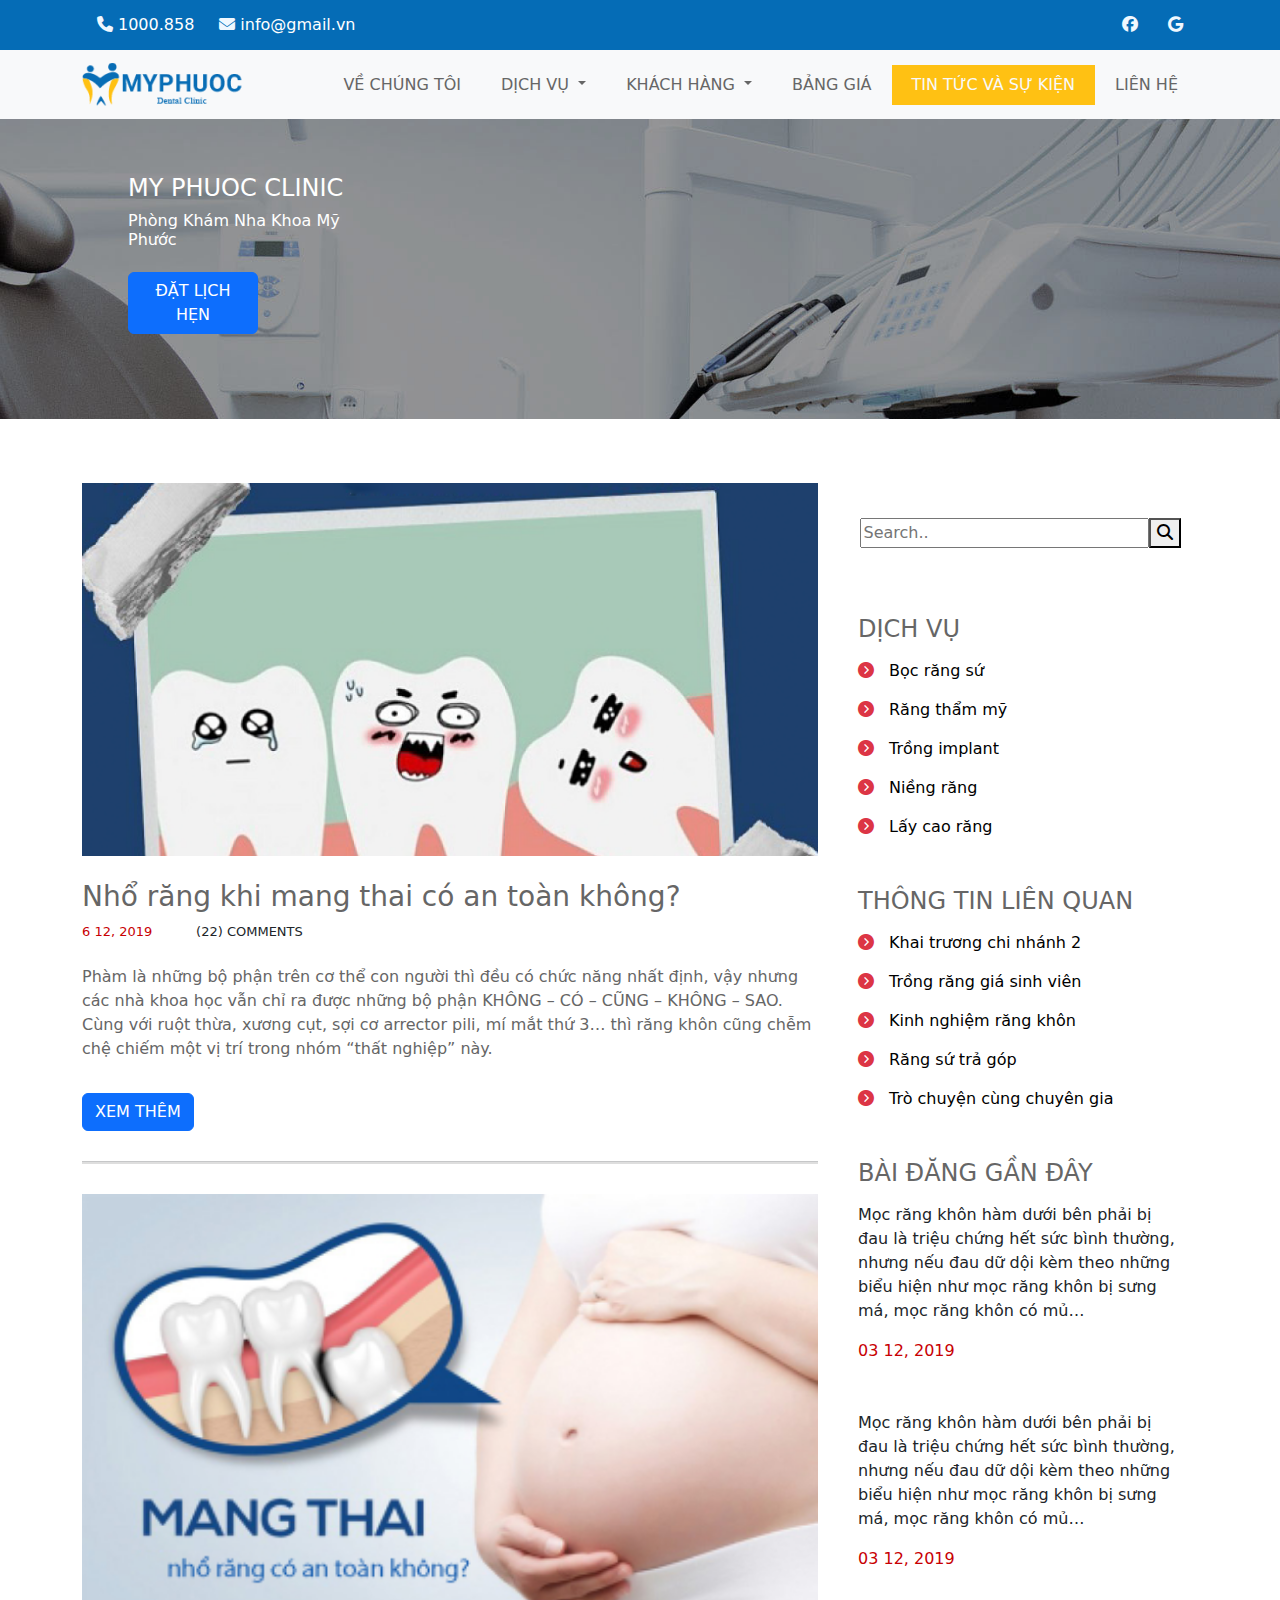
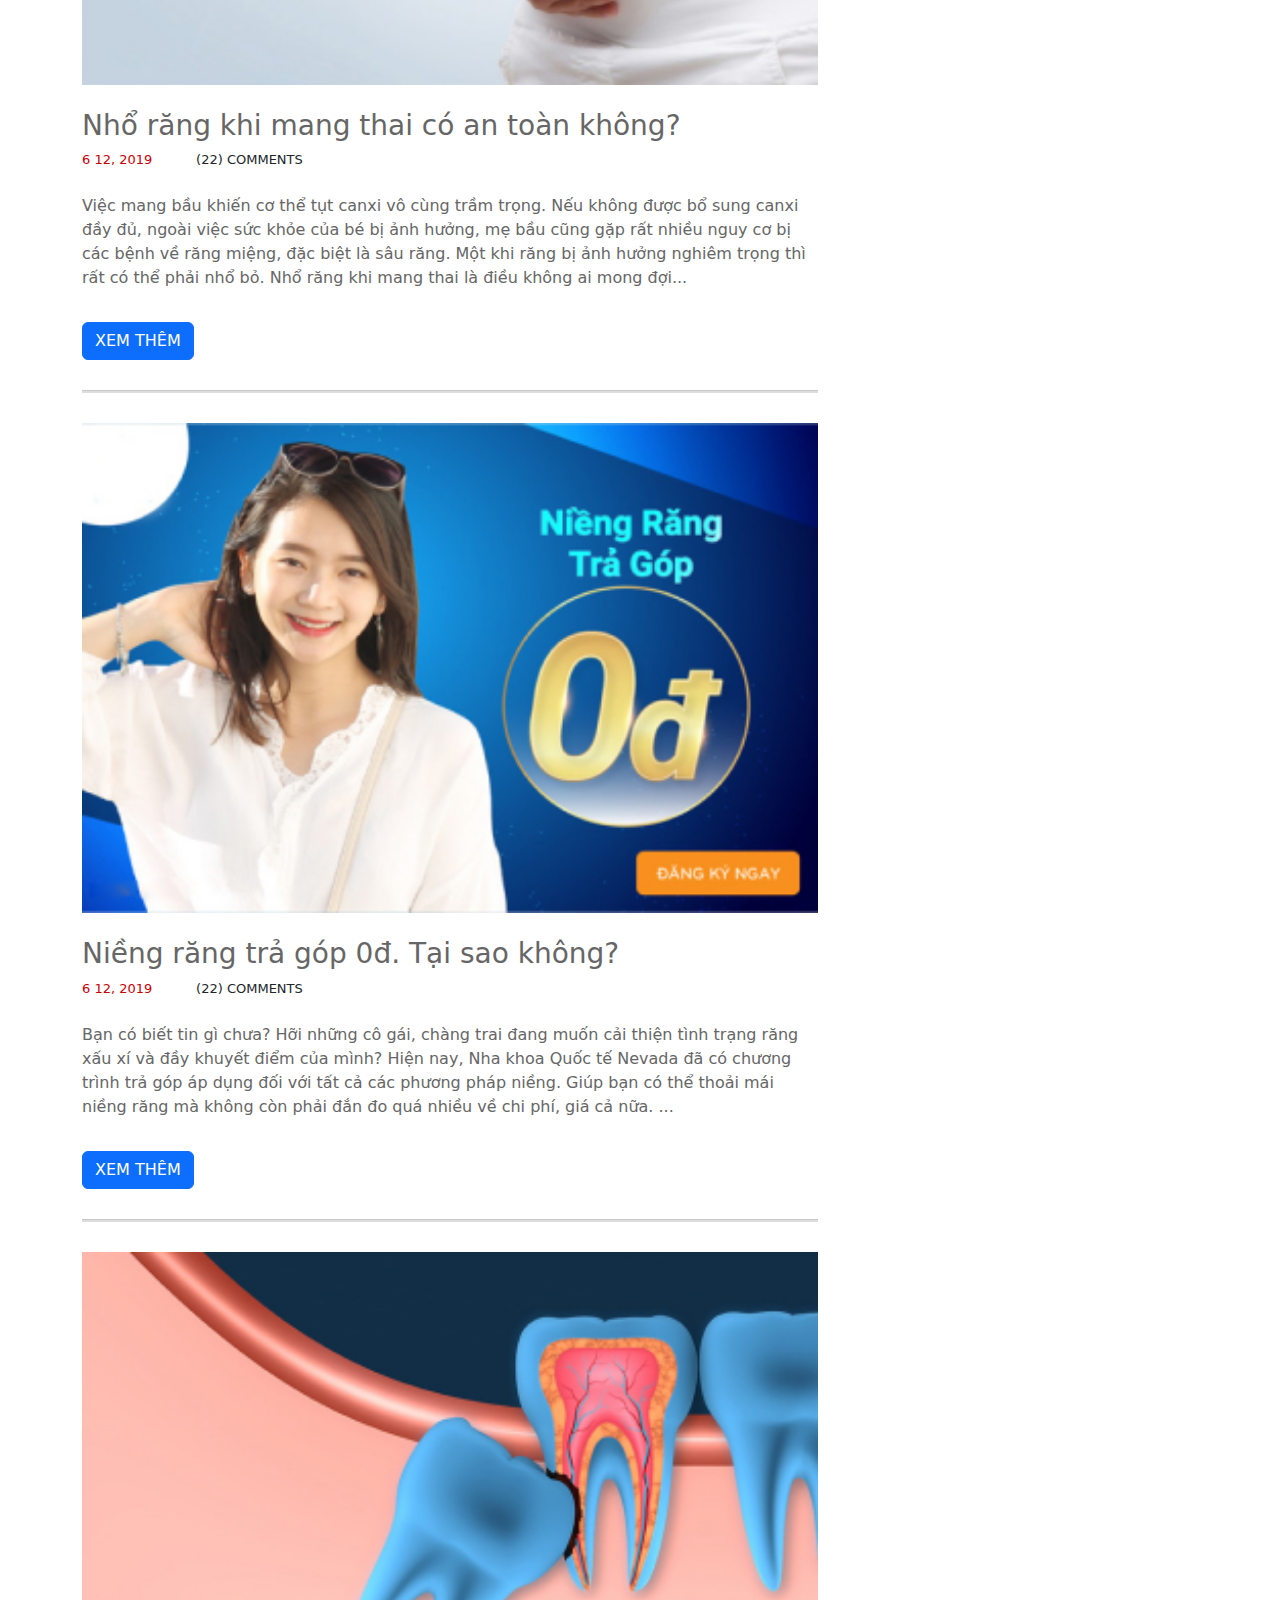
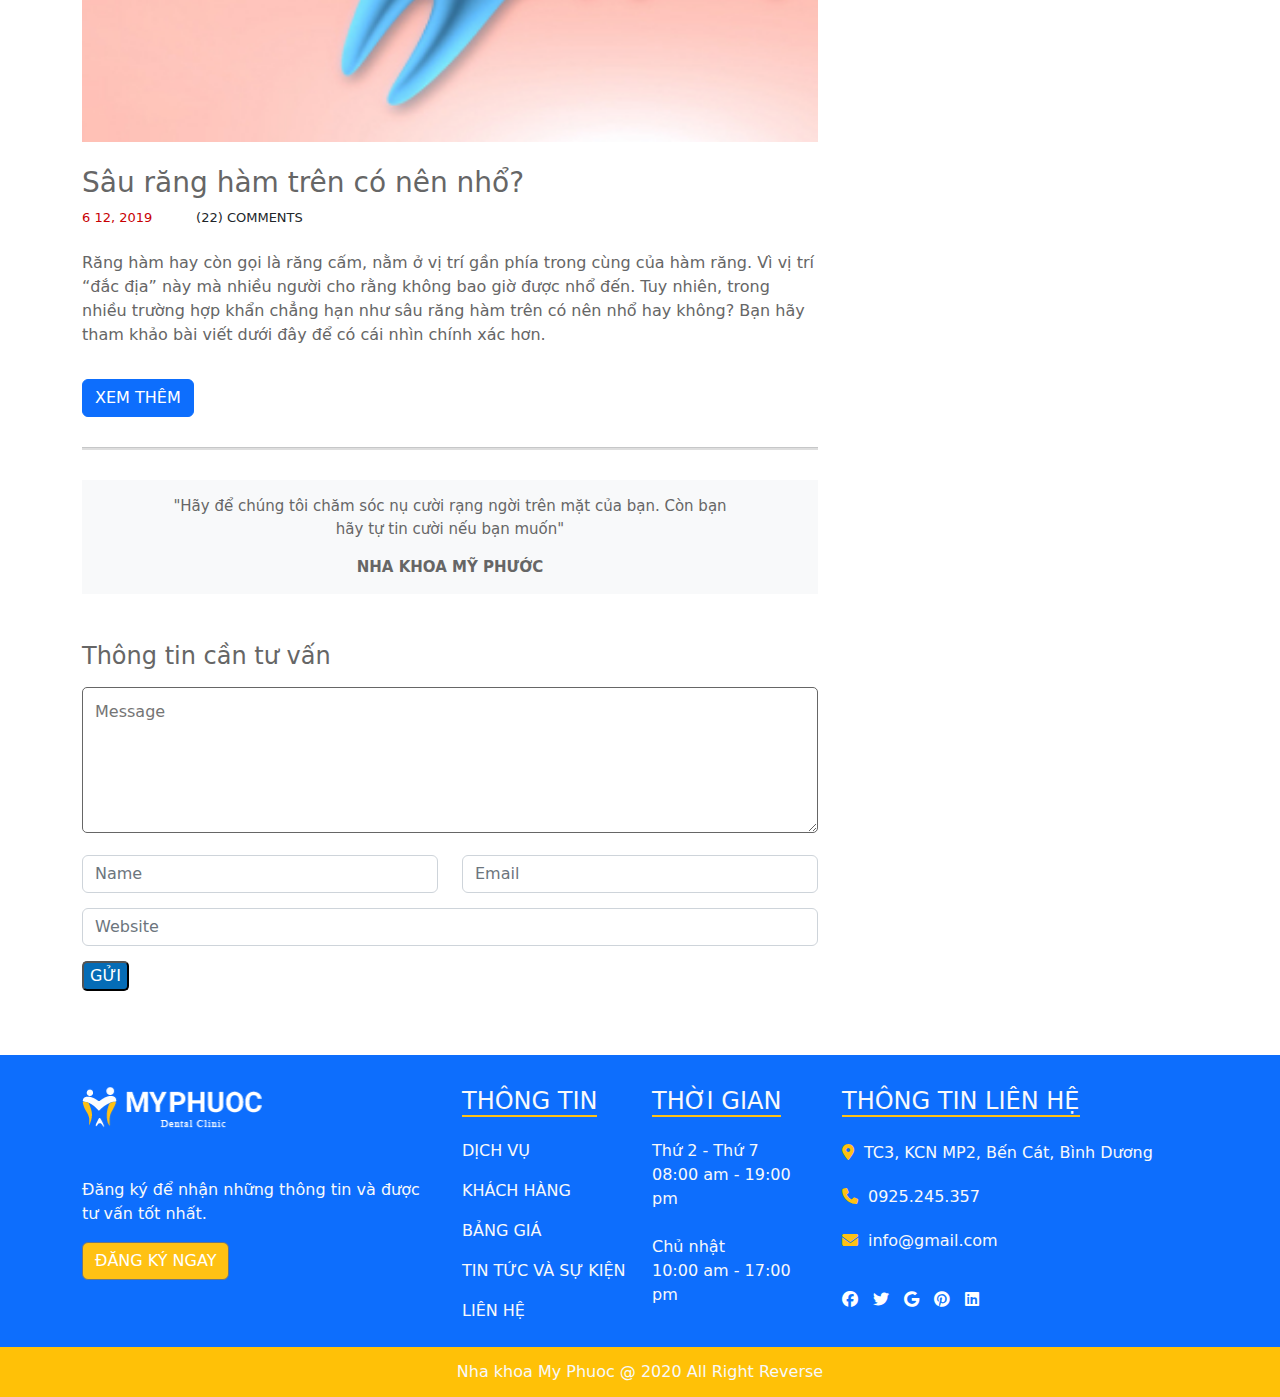
<file: tintuc&sukien.html>
<!doctype html>
<html>
<head>
<meta charset="utf-8">
<title>Tin tức và sự kiện</title>
<meta name="viewport" content="width=device-width, initial-scale=1">
</head>
	<link rel="stylesheet" href="css/style.css">
	<link rel="stylesheet" href="css/all.min.css">
	<link rel="stylesheet" href="css/bootstrap.css">
	<link rel="stylesheet" href="js/bootstrap.bundle.min.js">
	<script src="js/bootstrap.bundle.min.js"></script>
	<link rel="stylesheet" href="css/owl.carousel.css">
	<link rel="stylesheet" href="css/owl.theme.default.css">
	<link rel="icon" href="images/icon_logo 1.png" type="image/x-icon">
	<link rel="stylesheet" href="https://cdnjs.cloudflare.com/ajax/libs/font-awesome/6.5.1/css/all.min.css">
<body>
	
		<header> 
		
	<div class="container d-flex justify-content-between">
		<ul class="top-bar d-flex">
		<li> 
			<a href="lienhe.html"><i class="fas fa-phone"></i></a>1000.858</li>
			<li> 
			<a href="lienhe.html"><i class="fa-solid fa-envelope"></i></a>info@gmail.vn</li>
		</ul>
		
		<ul class="top-bar d-flex">
		  <li><a href="lienhe.html"><i class="fa-brands fa-facebook"></i></a></li>
				<li><a href="lienhe.html"><i class="fa-brands fa-google"></i></a></li>
		</ul>
		</div>
		
</header>
	
	<menu>
		
	<nav class="navbar navbar-expand-lg navbar-light bg-light">
  <div class="container">
    <a class="navbar-brand" href="index.html"><img src="images/LOGO 2 MPHUOCHC 1.png" alt=""></a>
    <button class="navbar-toggler" type="button" data-bs-toggle="collapse" data-bs-target="#navbarSupportedContent" aria-controls="navbarSupportedContent" aria-expanded="false" aria-label="Toggle navigation">
      <span class="navbar-toggler-icon"></span>
    </button>
    <div class="collapse navbar-collapse" id="navbarSupportedContent">
     
		<ul class="navbar-nav ms-auto mb-2 mb-lg-0">
        <li class="nav-item">
          <a class="nav-link active" aria-current="page" href="vechungtoi.html">VỀ CHÚNG TÔI</a>
        </li>
        
        <li class="nav-item dropdown">
          <a class="nav-link dropdown-toggle" href="dichvu.html" id="navbarDropdown" role="button" data-bs-toggle="dropdown" aria-expanded="false">
            DỊCH VỤ
          </a>
          <ul class="dropdown-menu" aria-labelledby="navbarDropdown">
            <li><a class="dropdown-item" href="dichvu_bocrangsu.html">BỌC RĂNG SỨ</a></li>
            <li><a class="dropdown-item" href="#">RĂNG THẨM MỸ</a></li>
			  <li><a class="dropdown-item" href="#">TRỒNG IMPLANT</a></li>
			  <li><a class="dropdown-item" href="#">NIỀNG RĂNG</a></li>
			  <li><a class="dropdown-item" href="#">LẤY CAO RĂNG</a></li>
			  <li><a class="dropdown-item" href="#">TRÁM RĂNG THẨM MỸ</a></li>
          </ul>
        </li>
			
			<li class="nav-item dropdown">
          <a class="nav-link dropdown-toggle" href="#" role="button" data-bs-toggle="dropdown" aria-expanded="false">
            KHÁCH HÀNG
          </a>
          <ul class="dropdown-menu">
            <li><a class="dropdown-item" href="hinhanhkhachhang.html">HÌNH ẢNH</a></li>
            <li><a class="dropdown-item" href="camnhankhachhang.html">CẢM NHẬN</a></li>
          </ul>
        </li>
			<li class="nav-item">
          <a class="nav-link" href="banggia.html">BẢNG GIÁ</a>
        </li>
        <li class="nav-item">
          <a class="nav-link active text-light bg-secondary" href="tintuc&sukien.html">TIN TỨC VÀ SỰ KIỆN</a>
        </li>
			<li class="nav-item">
          <a class="nav-link" href="lienhe.html">LIÊN HỆ</a>
        </li>
      </ul>
		
    </div>
  </div>
</nav>
	
	</menu>
	
	<section id="contact2">
			<div class="container2">
		<h4 class="text-white">MY PHUOC CLINIC</h4>
				
				
				<div class="row">
					<div class="col-12 col-sm-12 col-md-3 col-lg-3 pt-0">
			<h6 class="text-white">Phòng Khám Nha Khoa Mỹ Phước</h6>
			</div>
				</div>
				<div class="row">
					<div class="col-12 col-sm-12 col-md-3 col-lg-3 py-0">
			<button type="button" class="btn btn-primary" style="width: 130px; margin-top: 15px; margin-bottom: 0px">ĐẶT LỊCH HẸN</button>
			</div>
				</div>
			</div>
		</section>
	<main class="p-5">
		<div class="container">
		<div class="row">
			
			<div class="col-12 col-sm-12 col-md-8 col-lg-8 py-3">
			<img src="images/post-img-1 1.png" alt="" class="img-fluid">
				
				<a href="tintuc&sukientrangcon.html" class="bogach"><h3 class="textvang mt-4">Nhổ răng khi mang thai có an toàn không?</h3></a>
				<div class="cmt2 p-0 d-flex justify-content-between">
				<p class="textdo">6 12, 2019 </p><p>(22) COMMENTS</p>
				</div>
				<p class="textxam mt-2">Phàm là những bộ phận trên cơ thể con người thì đều có chức năng nhất định, vậy nhưng các nhà khoa học vẫn chỉ ra được những bộ phận KHÔNG – CÓ – CŨNG – KHÔNG – SAO. Cùng với ruột thừa, xương cụt, sợi cơ arrector pili, mí mắt thứ 3… thì răng khôn cũng chễm chệ chiếm một vị trí trong nhóm “thất nghiệp” này.</p>
				<a href="tintuc&sukientrangcon.html"><button type="button" class="btn btn-primary mt-3">XEM THÊM</button></a>
			<hr style="height: 3px; background-color:grey; margin: 30px 0px;">
		
				<img src="images/post-img-small-2 1.jpg" alt="" class="img-fluid">
				
				<a href="tintuc&sukientrangcon.html" class="bogach"><h3 class="textvang mt-4">Nhổ răng khi mang thai có an toàn không?</h3></a>
				<div class="cmt2 p-0 d-flex justify-content-between">
				<p class="textdo">6 12, 2019 </p><p>(22) COMMENTS</p>
				</div>
				<p class="textxam mt-2">Việc mang bầu khiến cơ thể tụt canxi vô cùng trầm trọng. Nếu không được bổ sung canxi đầy đủ, ngoài việc sức khỏe của bé bị ảnh hưởng, mẹ bầu cũng gặp rất nhiều nguy cơ bị các bệnh về răng miệng, đặc biệt là sâu răng. Một khi răng bị ảnh hưởng nghiêm trọng thì rất có thể phải nhổ bỏ. Nhổ răng khi mang thai là điều không ai mong đợi...</p>
				<a href="tintuc&sukientrangcon.html"><button type="button" class="btn btn-primary mt-3">XEM THÊM</button></a>
			<hr style="height: 3px; background-color:grey; margin: 30px 0px;">
				
				<img src="images/post-img-small-3 1.jpg" alt="" class="img-fluid">
				
				<a href="tintuc&sukientrangcon.html" class="bogach"><h3 class="textvang mt-4">Niềng răng trả góp 0đ. Tại sao không?</h3></a>
				<div class="cmt2 p-0 d-flex justify-content-between">
				<p class="textdo">6 12, 2019 </p><p>(22) COMMENTS</p>
				</div>
				<p class="textxam mt-2">Bạn có biết tin gì chưa? Hỡi những cô gái, chàng trai đang muốn cải thiện tình trạng răng xấu xí và đầy khuyết điểm của mình? Hiện nay, Nha khoa Quốc tế Nevada đã có chương trình trả góp áp dụng đối với tất cả các phương pháp niềng. Giúp bạn có thể thoải mái niềng răng mà không còn phải đắn đo quá nhiều về chi phí, giá cả nữa. ...</p>
				<a href="tintuc&sukientrangcon.html"><button type="button" class="btn btn-primary mt-3">XEM THÊM</button></a>
			<hr style="height: 3px; background-color:grey; margin: 30px 0px;">
				
				<img src="images/post-img-small-1 1.jpg" alt="" class="img-fluid">
				
				<a href="tintuc&sukientrangcon.html" class="bogach"><h3 class="textvang mt-4">Sâu răng hàm trên có nên nhổ?</h3></a>
				<div class="cmt2 p-0 d-flex justify-content-between">
				<p class="textdo">6 12, 2019 </p><p>(22) COMMENTS</p>
				</div>
				<p class="textxam mt-2">Răng hàm hay còn gọi là răng cấm, nằm ở vị trí gần phía trong cùng của hàm răng. Vì vị trí “đắc địa” này mà nhiều người cho rằng không bao giờ được nhổ đến. Tuy nhiên, trong nhiều trường hợp khẩn chẳng hạn như sâu răng hàm trên có nên nhổ hay không? Bạn hãy tham khảo bài viết dưới đây để có cái nhìn chính xác hơn.</p>
				<a href="tintuc&sukientrangcon.html"><button type="button" class="btn btn-primary mt-3">XEM THÊM</button></a>
			<hr style="height: 3px; background-color:grey; margin: 30px 0px;">
				
				
				<div class="px-5 bg-light"><div class="hagtag2 align-items-center align-content-center">
				<p>"Hãy để chúng tôi chăm sóc nụ cười rạng ngời trên mặt của bạn. Còn bạn hãy tự tin cười nếu bạn muốn"</p>
					<b><p class="mt-3">NHA KHOA MỸ PHƯỚC</p></b>
					</div></div>
				
				
			<h4 class="textxam mt-5">Thông tin cần tư vấn</h4>
                   
					   <form action="#" class="mt-3">
				<textarea placeholder="Message" class="form-control2" rows="5" cols="42"></textarea> <br>
				
					<div class="row">
						<div class="col-12 col-sm-12 col-md-6 col-lg-6 ">
					   <input type="text" size="40" placeholder="Name" class="form-control">
					   </div>
					   <div class="col-12 col-sm-12 col-md-6 col-lg-6">
					   <input type="email" size="40" placeholder="Email" class="form-control">
					   </div></div>
						   <input type="text" size="40" placeholder="Website" class="form-control">
			<button type="submit" class="bentrong"> GỬI</button>
			</form>
						
		</div>
			
			
			
			<div class="col-12 col-sm-12 col-md-4 col-lg-4 py-3">
				
			<div class="timkiem d-flex justify-content-center align-items-center px-5">	
			<form action="/action_page.php" class="form2 d-flex justify-content-center">
      <input type="text" placeholder="Search.." name="search" size="30"  >
      <button type="submit"><i class="fa fa-search"></i></button>
    </form>
			
			</div>
				<div class="p-3 mt-3">
				<h4 class="textxam">DỊCH VỤ</h4>
				<ul class="noidungmain2 p-0 mt-2">
					<a href="#"><li><i class="fa-solid fa-circle-chevron-right text-danger"></i>Bọc răng sứ</li></a>
					<a href="#"><li><i class="fa-solid fa-circle-chevron-right text-danger"></i>Răng thẩm mỹ</li></a>
					<a href="#"><li><i class="fa-solid fa-circle-chevron-right text-danger"></i>Trồng implant</li></a>
					<a href="#"><li><i class="fa-solid fa-circle-chevron-right text-danger"></i>Niềng răng</li></a>
					<a href="#"><li><i class="fa-solid fa-circle-chevron-right text-danger"></i>Lấy cao răng</li></a>
				</ul></div>
				
				
				<div class="p-3 mt-3">
				<h4 class="textxam">THÔNG TIN LIÊN QUAN</h4>
				<ul class="noidungmain2 p-0 mt-2">
					<a href="#"><li><i class="fa-solid fa-circle-chevron-right text-danger"></i>Khai trương chi nhánh 2</li></a>
					<a href="#"><li><i class="fa-solid fa-circle-chevron-right text-danger"></i>Trồng răng giá sinh viên</li></a>
					<a href="#"><li><i class="fa-solid fa-circle-chevron-right text-danger"></i>Kinh nghiệm răng khôn</li></a>
					<a href="#"><li><i class="fa-solid fa-circle-chevron-right text-danger"></i>Răng sứ trả góp</li></a>
					<a href="#"><li><i class="fa-solid fa-circle-chevron-right text-danger"></i>Trò chuyện cùng chuyên gia</li></a>
				</ul></div>
				
				<div class="p-3 mt-3">
				<h4 class="textxam">BÀI ĐĂNG GẦN ĐÂY</h4>
				<ul class="noidungmain2 p-0 mt-2">
					<p class="mt-3">Mọc răng khôn hàm dưới bên phải bị đau là triệu chứng hết sức bình thường, nhưng nếu đau dữ dội kèm theo những biểu hiện như mọc răng khôn bị sưng má, mọc răng khôn có mủ…</p>
					<p class="textdo">03 12,  2019</p>
				</ul>
				<ul class="noidungmain2 p-0 mt-5">
					<p class="mt-3">Mọc răng khôn hàm dưới bên phải bị đau là triệu chứng hết sức bình thường, nhưng nếu đau dữ dội kèm theo những biểu hiện như mọc răng khôn bị sưng má, mọc răng khôn có mủ…</p>
					<p class="textdo">03 12,  2019</p>
				</ul></div>
				
				
			</div>
		</div>
	</div>
		
		
	</main>
	
	
		<footer class="bg-primary text-light">
		
	<div class="container pt-3">
		<div class="row">
		<div class="col-12 col-sm-6 col-md-6 col-lg-4 py-3">
			<img src="images/logo_footer.png" alt="">
			<p class="pt-5">Đăng ký để nhận những thông tin và được tư vấn tốt nhất.</p>
			<button type="button" class="btn btn-secondary">ĐĂNG KÝ NGAY</button>
			</div>
			
		<div class="col-12 col-sm-6 col-md-6 col-lg-2 py-3">
			<h4><span class="gachchan">THÔNG TIN</span></h4>
			<ul class="navbar-nav pt-2">
			<li class="nav-item"><a href="" class="nav-link">DỊCH VỤ</a></li>
				<li class="nav-item"><a href="" class="nav-link">KHÁCH HÀNG</a></li>
				<li class="nav-item"><a href="" class="nav-link">BẢNG GIÁ</a></li>
				<li class="nav-item"><a href="" class="nav-link">TIN TỨC VÀ SỰ KIỆN</a></li>
				<li class="nav-item"><a href="" class="nav-link">LIÊN HỆ</a></li>
			</ul>
			
			
			</div>
			
			<div class="col-12 col-sm-6 col-md-6 col-lg-2 py-3">
			<h4><span class="gachchan">THỜI GIAN</span></h4>
			<ul class="navbar-nav pt-2">
				<li class="nav-item"><a href="" class="nav-link">Thứ 2 - Thứ 7<br>08:00 am - 19:00 pm</a></li>
				<li class="nav-item py-2"><a href="" class="nav-link">Chủ nhật<br>10:00 am - 17:00 pm</a></li>
			
			</ul>
			</div>
			
			<div class="col-12 col-sm-6 col-md-6 col-lg-4 py-3">
			<h4><span class="gachchan">THÔNG TIN LIÊN HỆ</span></h4>
			<ul class="navbar-nav pt-2">
				<li class="nav-item iconfooter"><a href="#"><i class="fa-solid fa-location-dot"></i></a>TC3, KCN MP2, Bến Cát, Bình Dương
</li>
				<li class="nav-item iconfooter"><a href="#"><i class="fas fa-phone"></i></a>0925.245.357</li>
				<li class="nav-item iconfooter"><a href="#"><i class="fa-solid fa-envelope"></i></a>info@gmail.com</li>
				</ul>
				
				<ul class="nav-item iconfooter2 d-flex ms-0 p-0">
		  <li><a href="#"><i class="fa-brands fa-facebook"></i></a></li>
			<li><a href="#"><i class="fa-brands fa-twitter"></i></a></li>
			<li><a href="#"><i class="fa-brands fa-google"></i></a></li>
					<li><a href="#"><i class="fa-brands fa-pinterest"></i></a></li>
					<li><a href="#"><i class="fa-brands fa-linkedin"></i></a></li>
		</ul>
			</div>
			
			
		</div>
		</div>
		
	</footer>
	<div class="bottom-bar bg-warning text-light">
		<p class="text-center"> Nha khoa My Phuoc @ 2020 All Right Reverse</p>
	</div>
		<script src="js/jquery-3.6.0.min.js"></script> <!--thu vien truoc--> 
<script src="js/owl.carousel.js"></script> <!--phan mem--> 
<script src="js/control.js"></script> <!--phan control cuoi cung-->
</body>
</html>
</file>
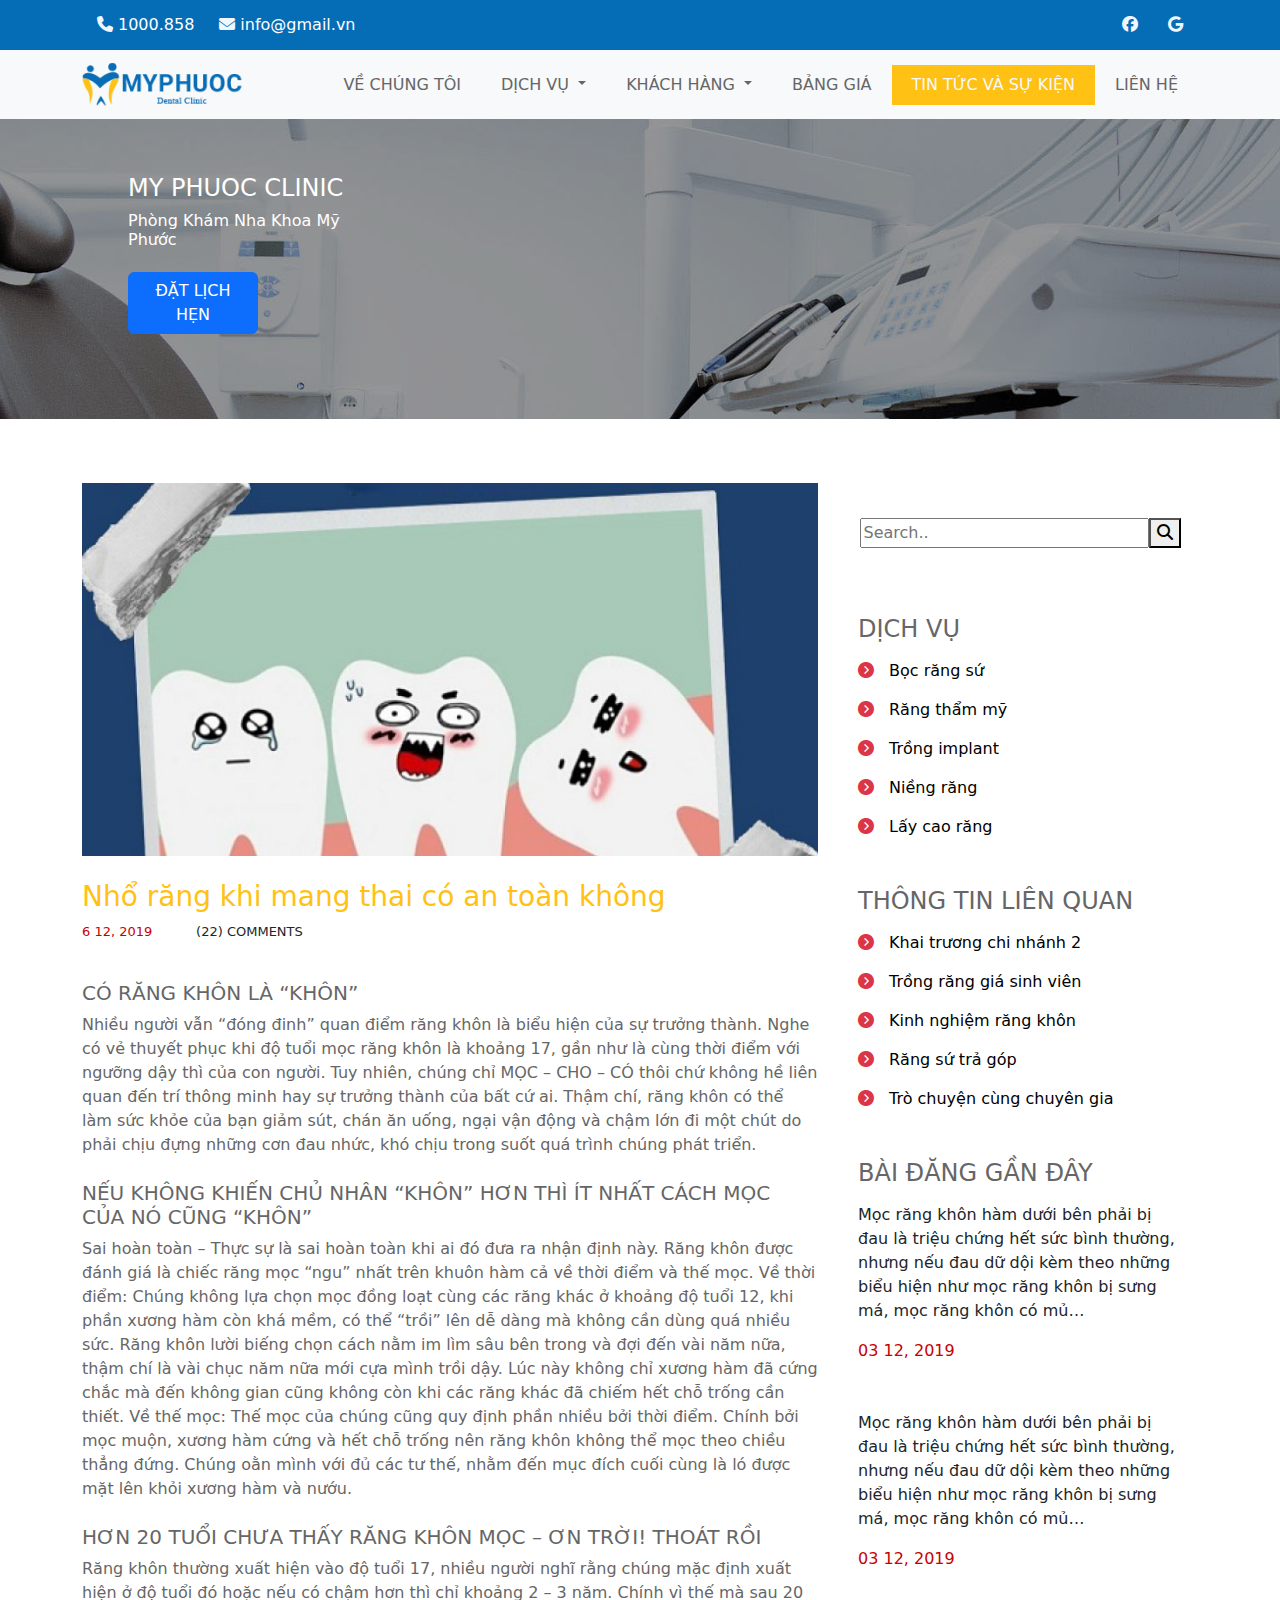
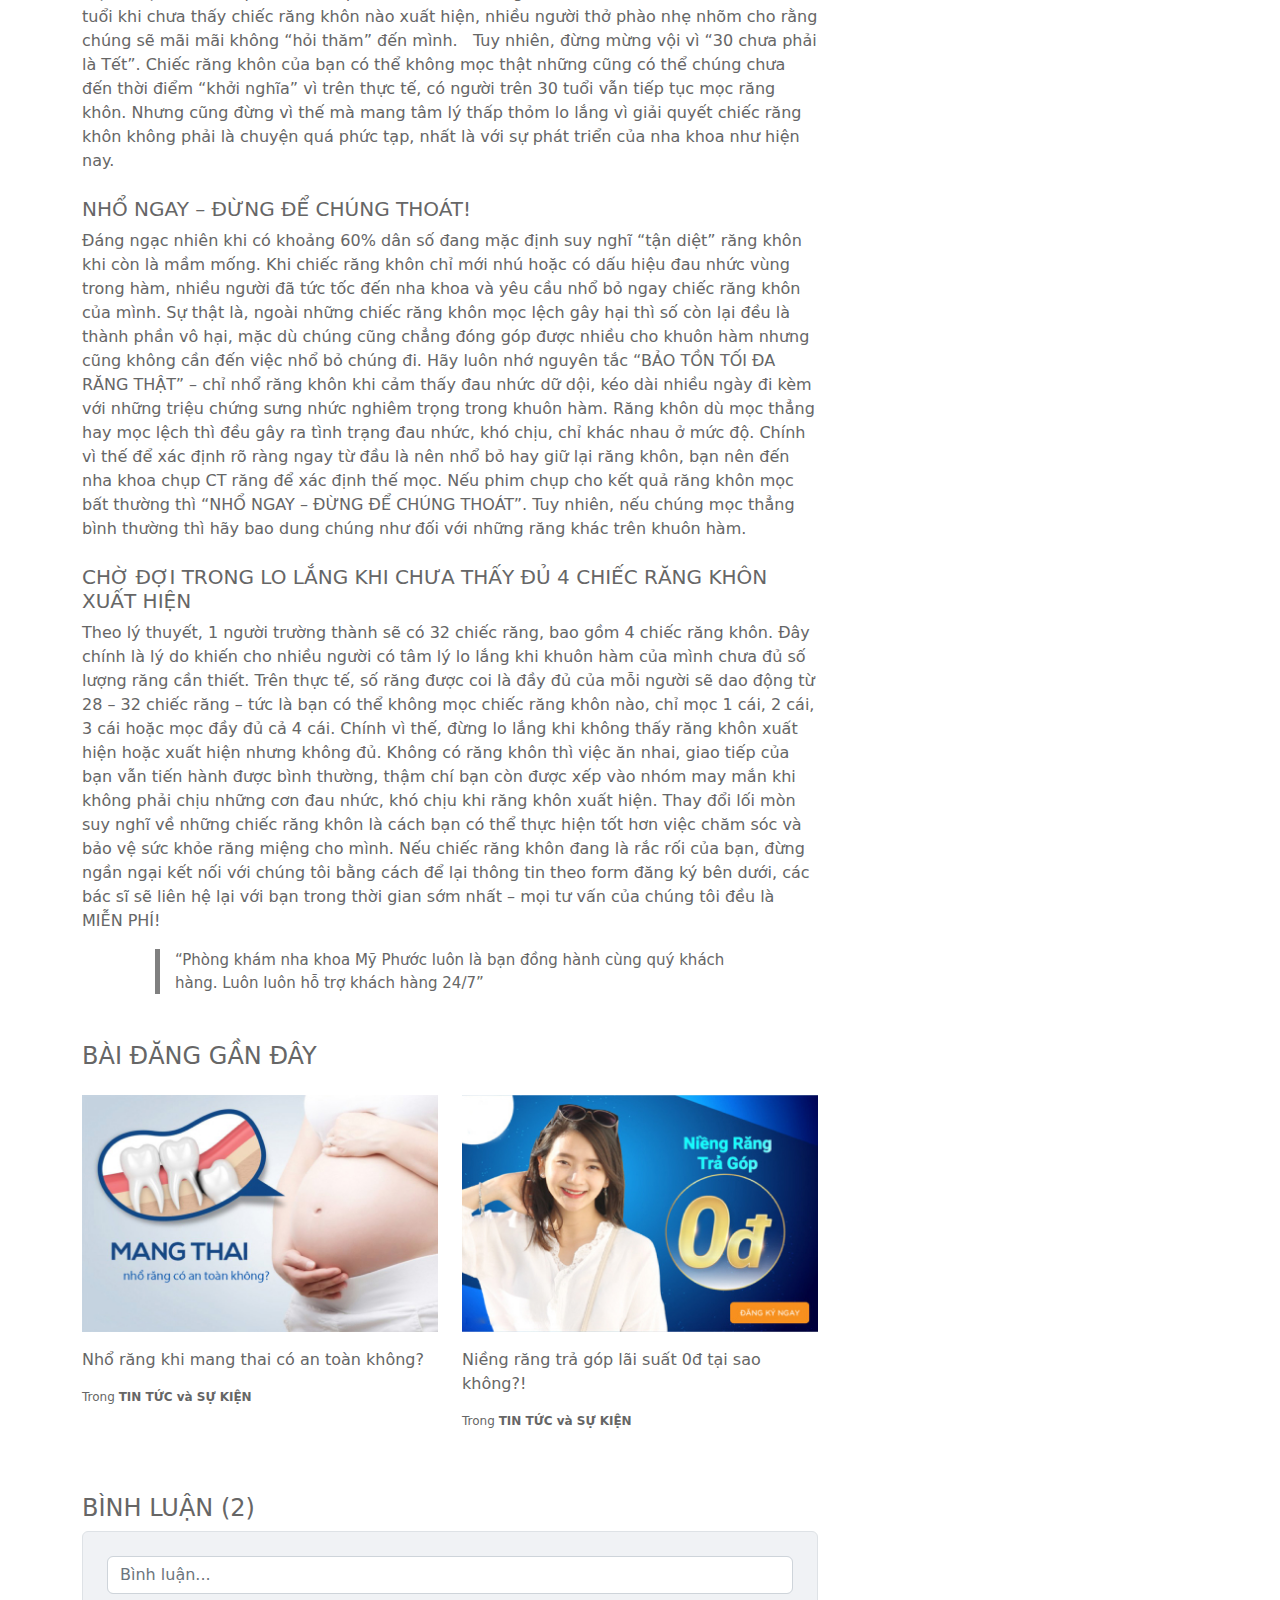
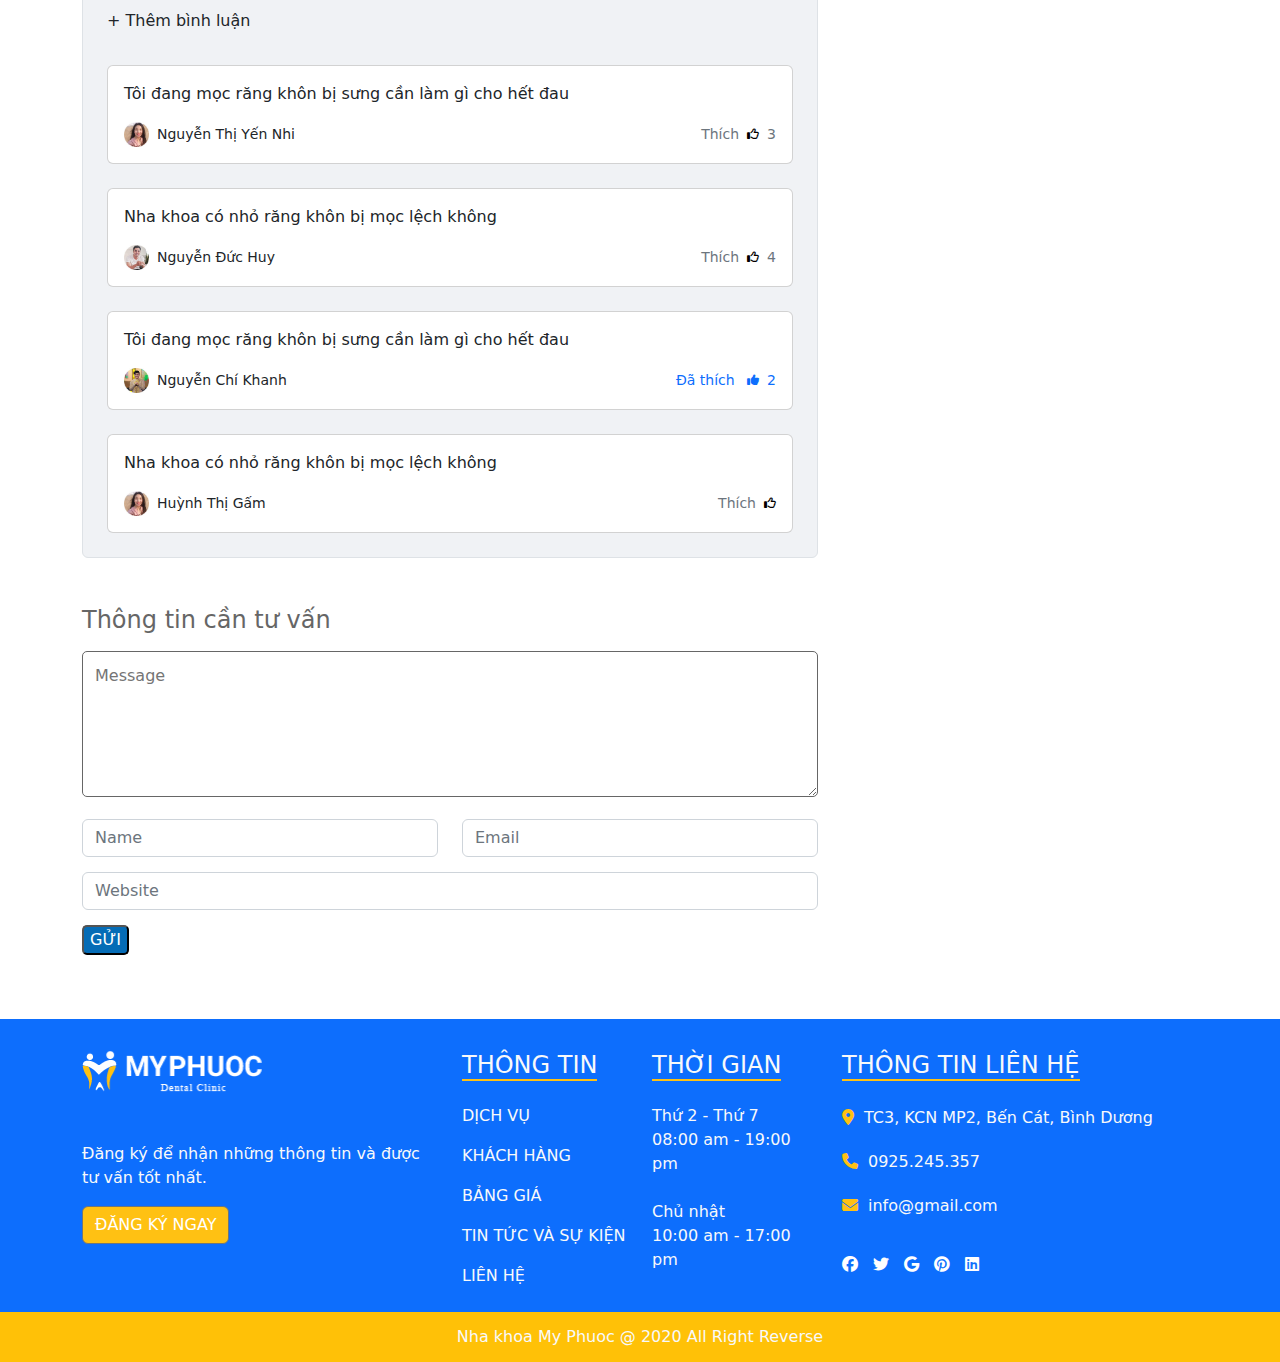
<file: tintuc&sukientrangcon.html>
<!doctype html>
<html>
<head>
<meta charset="utf-8">
<title>[Tin tức] Nhổ răng khi mang thái có an toàn</title>
<meta name="viewport" content="width=device-width, initial-scale=1">
</head>
	<link rel="stylesheet" href="css/style.css">
	<link rel="stylesheet" href="css/all.min.css">
	<link rel="stylesheet" href="css/bootstrap.css">
	<link rel="stylesheet" href="js/bootstrap.bundle.min.js">
	<script src="js/bootstrap.bundle.min.js"></script>
	<link rel="stylesheet" href="css/owl.carousel.css">
	<link rel="stylesheet" href="css/owl.theme.default.css">
	<link rel="icon" href="images/icon_logo 1.png" type="image/x-icon">
	<link rel="stylesheet" href="https://cdnjs.cloudflare.com/ajax/libs/font-awesome/6.5.1/css/all.min.css">
<body>
	
		<header> 
		
	<div class="container d-flex justify-content-between">
		<ul class="top-bar d-flex">
		<li> 
			<a href="lienhe.html"><i class="fas fa-phone"></i></a>1000.858</li>
			<li> 
			<a href="lienhe.html"><i class="fa-solid fa-envelope"></i></a>info@gmail.vn</li>
		</ul>
		
		<ul class="top-bar d-flex">
		  <li><a href="lienhe.html"><i class="fa-brands fa-facebook"></i></a></li>
			<li><a href="lienhe.html"><i class="fa-brands fa-google"></i></a></li>
		</ul>
		</div>
		
</header>
	
	<menu>
		
	<nav class="navbar navbar-expand-lg navbar-light bg-light">
  <div class="container">
    <a class="navbar-brand" href="index.html"><img src="images/LOGO 2 MPHUOCHC 1.png" alt=""></a>
    <button class="navbar-toggler" type="button" data-bs-toggle="collapse" data-bs-target="#navbarSupportedContent" aria-controls="navbarSupportedContent" aria-expanded="false" aria-label="Toggle navigation">
      <span class="navbar-toggler-icon"></span>
    </button>
    <div class="collapse navbar-collapse" id="navbarSupportedContent">
     
		<ul class="navbar-nav ms-auto mb-2 mb-lg-0">
        <li class="nav-item">
          <a class="nav-link active" aria-current="page" href="vechungtoi.html">VỀ CHÚNG TÔI</a>
        </li>
        
        <li class="nav-item dropdown">
          <a class="nav-link dropdown-toggle" href="dichvu.html" id="navbarDropdown" role="button" data-bs-toggle="dropdown" aria-expanded="false">
            DỊCH VỤ
          </a>
          <ul class="dropdown-menu" aria-labelledby="navbarDropdown">
            <li><a class="dropdown-item" href="dichvu_bocrangsu.html">BỌC RĂNG SỨ</a></li>
            <li><a class="dropdown-item" href="#">RĂNG THẨM MỸ</a></li>
			  <li><a class="dropdown-item" href="#">TRỒNG IMPLANT</a></li>
			  <li><a class="dropdown-item" href="#">NIỀNG RĂNG</a></li>
			  <li><a class="dropdown-item" href="#">LẤY CAO RĂNG</a></li>
			  <li><a class="dropdown-item" href="#">TRÁM RĂNG THẨM MỸ</a></li>
          </ul>
        </li>
			
			<li class="nav-item dropdown">
          <a class="nav-link dropdown-toggle" href="#" role="button" data-bs-toggle="dropdown" aria-expanded="false">
            KHÁCH HÀNG
          </a>
          <ul class="dropdown-menu">
            <li><a class="dropdown-item" href="hinhanhkhachhang.html">HÌNH ẢNH</a></li>
            <li><a class="dropdown-item" href="camnhankhachhang.html">CẢM NHẬN</a></li>
          </ul>
        </li>
			<li class="nav-item">
          <a class="nav-link" href="banggia.html">BẢNG GIÁ</a>
        </li>
        <li class="nav-item">
          <a class="nav-link active text-light bg-secondary" href="tintuc&sukien.html">TIN TỨC VÀ SỰ KIỆN</a>
        </li>
			<li class="nav-item">
          <a class="nav-link" href="lienhe.html">LIÊN HỆ</a>
        </li>
      </ul>
		
    </div>
  </div>
</nav>
	
	</menu>
	
	<section id="contact2">
			<div class="container2">
		<h4 class="text-white">MY PHUOC CLINIC</h4>
				
				
				<div class="row">
					<div class="col-12 col-sm-12 col-md-3 col-lg-3 pt-0">
			<h6 class="text-white">Phòng Khám Nha Khoa Mỹ Phước</h6>
			</div>
				</div>
				<div class="row">
					<div class="col-12 col-sm-12 col-md-3 col-lg-3 py-0">
			<button type="button" class="btn btn-primary" style="width: 130px; margin-top: 15px; margin-bottom: 0px">ĐẶT LỊCH HẸN</button>
			</div>
				</div>
			</div>
		</section>
	<main class="p-5">
		<div class="container">
		<div class="row">
			
			<div class="col-12 col-sm-12 col-md-8 col-lg-8 py-3">
			<img src="images/post-img-1 1.png" alt="" class="img-fluid">
				
				<h3 class="text-secondary mt-4">Nhổ răng khi mang thai có an toàn không</h3>
				<div class="cmt2 p-0 d-flex justify-content-between">
				<p class="textdo">6 12, 2019 </p><p>(22) COMMENTS</p>
				</div>
				<h5 class="textxam mt-4">CÓ RĂNG KHÔN LÀ “KHÔN”</h5>
				<p class="textxam mt-2">Nhiều người vẫn “đóng đinh” quan điểm răng khôn là biểu hiện của sự trưởng thành. Nghe có vẻ thuyết phục khi độ tuổi mọc răng khôn là khoảng 17, gần như là cùng thời điểm với ngưỡng dậy thì của con người. Tuy nhiên, chúng chỉ MỌC – CHO – CÓ thôi chứ không hề liên quan đến trí thông minh hay sự trưởng thành của bất cứ ai. Thậm chí, răng khôn có thể làm sức khỏe của bạn giảm sút, chán ăn uống, ngại vận động và chậm lớn đi một chút do phải chịu đựng những cơn đau nhức, khó chịu trong suốt quá trình chúng phát triển.</p>
			
				<h5 class="textxam mt-4">NẾU KHÔNG KHIẾN CHỦ NHÂN “KHÔN” HƠN THÌ ÍT NHẤT CÁCH MỌC CỦA NÓ CŨNG “KHÔN”
</h5>
				<p class="textxam mt-2">Sai hoàn toàn – Thực sự là sai hoàn toàn khi ai đó đưa ra nhận định này. Răng khôn được đánh giá là chiếc răng mọc “ngu” nhất trên khuôn hàm cả về thời điểm và thế mọc. Về thời điểm: Chúng không lựa chọn mọc đồng loạt cùng các răng khác ở khoảng độ tuổi 12, khi phần xương hàm còn khá mềm, có thể “trồi” lên dễ dàng mà không cần dùng quá nhiều sức. Răng khôn lười biếng chọn cách nằm im lìm sâu bên trong và đợi đến vài năm nữa, thậm chí là vài chục năm nữa mới cựa mình trồi dậy. Lúc này không chỉ xương hàm đã cứng chắc mà đến không gian cũng không còn khi các răng khác đã chiếm hết chỗ trống cần thiết. Về thế mọc: Thế mọc của chúng cũng quy định phần nhiều bởi thời điểm. Chính bởi mọc muộn, xương hàm cứng và hết chỗ trống nên răng khôn không thể mọc theo chiều thẳng đứng. Chúng oằn mình với đủ các tư thế, nhằm đến mục đích cuối cùng là ló được mặt lên khỏi xương hàm và nướu.
</p>
				
				<h5 class="textxam mt-4">HƠN 20 TUỔI CHƯA THẤY RĂNG KHÔN MỌC – ƠN TRỜI! THOÁT RỒI
</h5>
				<p class="textxam mt-2">Răng khôn thường xuất hiện vào độ tuổi 17, nhiều người nghĩ rằng chúng mặc định xuất hiện ở độ tuổi đó hoặc nếu có chậm hơn thì chỉ khoảng 2 – 3 năm. Chính vì thế mà sau 20 tuổi khi chưa thấy chiếc răng khôn nào xuất hiện, nhiều người thở phào nhẹ nhõm cho rằng chúng sẽ mãi mãi không “hỏi thăm” đến mình.  
Tuy nhiên, đừng mừng vội vì “30 chưa phải là Tết”. Chiếc răng khôn của bạn có thể không mọc thật những cũng có thể chúng chưa đến thời điểm “khởi nghĩa” vì trên thực tế, có người trên 30 tuổi vẫn tiếp tục mọc răng khôn. Nhưng cũng đừng vì thế mà mang tâm lý thấp thỏm lo lắng vì giải quyết chiếc răng khôn không phải là chuyện quá phức tạp, nhất là với sự phát triển của nha khoa như hiện nay.
</p>
				
				<h5 class="textxam mt-4">
NHỔ NGAY – ĐỪNG ĐỂ CHÚNG THOÁT!
</h5>
				<p class="textxam mt-2">Đáng ngạc nhiên khi có khoảng 60% dân số đang mặc định suy nghĩ “tận diệt” răng khôn khi còn là mầm mống. Khi chiếc răng khôn chỉ mới nhú hoặc có dấu hiệu đau nhức vùng trong hàm, nhiều người đã tức tốc đến nha khoa và yêu cầu nhổ bỏ ngay chiếc răng khôn của mình. Sự thật là, ngoài những chiếc răng khôn mọc lệch gây hại thì số còn lại đều là thành phần vô hại, mặc dù chúng cũng chẳng đóng góp được nhiều cho khuôn hàm nhưng cũng không cần đến việc nhổ bỏ chúng đi. Hãy luôn nhớ nguyên tắc “BẢO TỒN TỐI ĐA RĂNG THẬT” – chỉ nhổ răng khôn khi cảm thấy đau nhức dữ dội, kéo dài nhiều ngày đi kèm với những triệu chứng sưng nhức nghiêm trọng trong khuôn hàm. Răng khôn dù mọc thẳng hay mọc lệch thì đều gây ra tình trạng đau nhức, khó chịu, chỉ khác nhau ở mức độ. Chính vì thế để xác định rõ ràng ngay từ đầu là nên nhổ bỏ hay giữ lại răng khôn, bạn nên đến nha khoa chụp CT răng để xác định thế mọc. Nếu phim chụp cho kết quả răng khôn mọc bất thường thì “NHỔ NGAY – ĐỪNG ĐỂ CHÚNG THOÁT”. Tuy nhiên, nếu chúng mọc thẳng bình thường thì hãy bao dung chúng như đối với những răng khác trên khuôn hàm.
</p>
			<h5 class="textxam mt-4">CHỜ ĐỢI TRONG LO LẮNG KHI CHƯA THẤY ĐỦ 4 CHIẾC RĂNG KHÔN XUẤT HIỆN</h5>
				<p class="textxam mt-2">Theo lý thuyết, 1 người trường thành sẽ có 32 chiếc răng, bao gồm 4 chiếc răng khôn. Đây chính là lý do khiến cho nhiều người có tâm lý lo lắng khi khuôn hàm của mình chưa đủ số lượng răng cần thiết. Trên thực tế, số răng được coi là đầy đủ của mỗi người sẽ dao động từ 28 – 32 chiếc răng – tức là bạn có thể không mọc chiếc răng khôn nào, chỉ mọc 1 cái, 2 cái, 3 cái hoặc mọc đầy đủ cả 4 cái. Chính vì thế, đừng lo lắng khi không thấy răng khôn xuất hiện hoặc xuất hiện nhưng không đủ. Không có răng khôn thì việc ăn nhai, giao tiếp của bạn vẫn tiến hành được bình thường, thậm chí bạn còn được xếp vào nhóm may mắn khi không phải chịu những cơn đau nhức, khó chịu khi răng khôn xuất hiện.
Thay đổi lối mòn suy nghĩ về những chiếc răng khôn là cách bạn có thể thực hiện tốt hơn việc chăm sóc và bảo vệ sức khỏe răng miệng cho mình. Nếu chiếc răng khôn đang là rắc rối của bạn, đừng ngần ngại kết nối với chúng tôi bằng cách để lại thông tin theo form đăng ký bên dưới, các bác sĩ sẽ liên hệ lại với bạn trong thời gian sớm nhất – mọi tư vấn của chúng tôi đều là MIỄN PHÍ!
</p>
				
				<div class="px-5"><div class="hagtag">
				<p>“Phòng khám nha khoa Mỹ Phước luôn là bạn đồng hành cùng quý 
khách hàng. Luôn luôn hỗ trợ khách hàng 24/7”</p></div></div>
				
				<h4 class="textxam mt-5">BÀI ĐĂNG GẦN ĐÂY</h4>
				
				<div class="row">
				<div class="col-12 col-sm-12 col-md-6 col-lg-6 py-3">
					<img src="images/post-img-small-2 1.jpg" alt="" class="img-fluid mb-3">
					<a href="tintuc&sukien.html" class="bogach mb-0 mt-3 p-0"><p class="textvang">Nhổ răng khi mang thai có an toàn không?</p></a>
					<p class="from">Trong <b>TIN TỨC và SỰ KIỆN</b></p>
				</div>
				<div class="col-12 col-sm-12 col-md-6 col-lg-6 py-3">
					<img src="images/post-img-small-3 1.jpg" alt="" class="img-fluid mb-3">
					<a href="tintuc&sukien.html" class="bogach mb-0 mt-3 p-0"><p class="textvang">Niềng răng trả góp lãi suất 0đ tại sao không?!</p></a>
					<p class="from">Trong <b>TIN TỨC và SỰ KIỆN</b></p>
				</div>
				</div>
				
				<h4 class="textxam mt-5">BÌNH LUẬN (2)</h4>
				
				<div class="row d-flex justify-content-center">
  <div class="col-12 col-sm-12 col-md-12 col-lg-12">
    <div class="card shadow-0 border" style="background-color: #f0f2f5;">
      <div class="card-body p-4">
        <div class="form-outline mb-4">
          <input type="text" id="addANote" class="form-control" placeholder="Bình luận..." />
          <label class="form-label" for="addANote">+ Thêm bình luận</label>
        </div>

        <div class="card mb-4">
          <div class="card-body">
            <p>Tôi đang mọc răng khôn bị sưng cần làm gì cho hết đau</p>

            <div class="d-flex justify-content-between">
              <div class="d-flex flex-row align-items-center">
                <img src="images/kh2.png" alt="avatar" width="25" height="25" />
                <p class="small mb-0 ms-2">Nguyễn Thị Yến Nhi</p>
              </div>
              <div class="d-flex flex-row align-items-center">
                <p class="small text-muted mb-0">Thích</p>
                <i class="far fa-thumbs-up mx-2 fa-xs text-black" style="margin-top: -0.16rem;"></i>
                <p class="small text-muted mb-0">3</p>
              </div>
            </div>
          </div>
        </div>

        <div class="card mb-4">
          <div class="card-body">
            <p>Nha khoa có nhỏ răng khôn bị mọc lệch không</p>

            <div class="d-flex justify-content-between">
              <div class="d-flex flex-row align-items-center">
                <img src="images/kh4.png" alt="avatar" width="25"
                  height="25" />
                <p class="small mb-0 ms-2">Nguyễn Đức Huy</p>
              </div>
              <div class="d-flex flex-row align-items-center">
                <p class="small text-muted mb-0">Thích</p>
                <i class="far fa-thumbs-up mx-2 fa-xs text-black" style="margin-top: -0.16rem;"></i>
                <p class="small text-muted mb-0">4</p>
              </div>
            </div>
          </div>
        </div>

        <div class="card mb-4">
          <div class="card-body">
            <p>Tôi đang mọc răng khôn bị sưng cần làm gì cho hết đau</p>

            <div class="d-flex justify-content-between">
              <div class="d-flex flex-row align-items-center">
                <img src="images/kh5.png" alt="avatar" width="25"
                  height="25" />
                <p class="small mb-0 ms-2">Nguyễn Chí Khanh</p>
              </div>
              <div class="d-flex flex-row align-items-center text-primary">
                <p class="small mb-0">Đã thích&nbsp;</p>
                <i class="fas fa-thumbs-up mx-2 fa-xs" style="margin-top: -0.16rem;"></i>
                <p class="small mb-0">2</p>
              </div>
            </div>
          </div>
        </div>

        <div class="card">
          <div class="card-body">
            <p>Nha khoa có nhỏ răng khôn bị mọc lệch không</p>

            <div class="d-flex justify-content-between">
              <div class="d-flex flex-row align-items-center">
                <img src="images/kh2.png" alt="avatar" width="25"
                  height="25" />
                <p class="small mb-0 ms-2">Huỳnh Thị Gấm</p>
              </div>
              <div class="d-flex flex-row align-items-center">
                <p class="small text-muted mb-0">Thích</p>
                <i class="far fa-thumbs-up ms-2 fa-xs text-black" style="margin-top: -0.16rem;"></i>
              </div>
            </div>
          </div>
        </div>
      </div>
    </div>
  </div>
</div>
							
				
			<h4 class="textxam mt-5">Thông tin cần tư vấn</h4>
                   
					   <form action="#" class="mt-3">
				<textarea placeholder="Message" class="form-control2" rows="5" cols="42"></textarea> <br>
				
					<div class="row">
						<div class="col-12 col-sm-12 col-md-6 col-lg-6 ">
					   <input type="text" size="40" placeholder="Name" class="form-control">
					   </div>
					   <div class="col-12 col-sm-12 col-md-6 col-lg-6">
					   <input type="email" size="40" placeholder="Email" class="form-control">
					   </div></div>
						   <input type="text" size="40" placeholder="Website" class="form-control">
			<button type="submit" class="bentrong"> GỬI</button>
			</form>
						
		</div>
			
			
			
			<div class="col-12 col-sm-12 col-md-4 col-lg-4 py-3">
				
			<div class="timkiem d-flex justify-content-center align-items-center px-5">	
			<form action="/action_page.php" class="form2 d-flex justify-content-center">
      <input type="text" placeholder="Search.." name="search" size="30"  >
      <button type="submit"><i class="fa fa-search"></i></button>
    </form>
			
			</div>
				<div class="p-3 mt-3">
				<h4 class="textxam">DỊCH VỤ</h4>
				<ul class="noidungmain2 p-0 mt-2">
					<a href="#"><li><i class="fa-solid fa-circle-chevron-right text-danger"></i>Bọc răng sứ</li></a>
					<a href="#"><li><i class="fa-solid fa-circle-chevron-right text-danger"></i>Răng thẩm mỹ</li></a>
					<a href="#"><li><i class="fa-solid fa-circle-chevron-right text-danger"></i>Trồng implant</li></a>
					<a href="#"><li><i class="fa-solid fa-circle-chevron-right text-danger"></i>Niềng răng</li></a>
					<a href="#"><li><i class="fa-solid fa-circle-chevron-right text-danger"></i>Lấy cao răng</li></a>
				</ul></div>
				
				
				<div class="p-3 mt-3">
				<h4 class="textxam">THÔNG TIN LIÊN QUAN</h4>
				<ul class="noidungmain2 p-0 mt-2">
					<a href="#"><li><i class="fa-solid fa-circle-chevron-right text-danger"></i>Khai trương chi nhánh 2</li></a>
					<a href="#"><li><i class="fa-solid fa-circle-chevron-right text-danger"></i>Trồng răng giá sinh viên</li></a>
					<a href="#"><li><i class="fa-solid fa-circle-chevron-right text-danger"></i>Kinh nghiệm răng khôn</li></a>
					<a href="#"><li><i class="fa-solid fa-circle-chevron-right text-danger"></i>Răng sứ trả góp</li></a>
					<a href="#"><li><i class="fa-solid fa-circle-chevron-right text-danger"></i>Trò chuyện cùng chuyên gia</li></a>
				</ul></div>
				
				<div class="p-3 mt-3">
				<h4 class="textxam">BÀI ĐĂNG GẦN ĐÂY</h4>
				<ul class="noidungmain2 p-0 mt-2">
					<p class="mt-3">Mọc răng khôn hàm dưới bên phải bị đau là triệu chứng hết sức bình thường, nhưng nếu đau dữ dội kèm theo những biểu hiện như mọc răng khôn bị sưng má, mọc răng khôn có mủ…</p>
					<p class="textdo">03 12,  2019</p>
				</ul>
				<ul class="noidungmain2 p-0 mt-5">
					<p class="mt-3">Mọc răng khôn hàm dưới bên phải bị đau là triệu chứng hết sức bình thường, nhưng nếu đau dữ dội kèm theo những biểu hiện như mọc răng khôn bị sưng má, mọc răng khôn có mủ…</p>
					<p class="textdo">03 12,  2019</p>
				</ul></div>
				
				
			</div>
		</div>
	</div>
		
		
	</main>
	
	
		<footer class="bg-primary text-light">
		
	<div class="container pt-3">
		<div class="row">
		<div class="col-12 col-sm-6 col-md-6 col-lg-4 py-3">
			<img src="images/logo_footer.png" alt="">
			<p class="pt-5">Đăng ký để nhận những thông tin và được tư vấn tốt nhất.</p>
			<button type="button" class="btn btn-secondary">ĐĂNG KÝ NGAY</button>
			</div>
			
		<div class="col-12 col-sm-6 col-md-6 col-lg-2 py-3">
			<h4><span class="gachchan">THÔNG TIN</span></h4>
			<ul class="navbar-nav pt-2">
			<li class="nav-item"><a href="" class="nav-link">DỊCH VỤ</a></li>
				<li class="nav-item"><a href="" class="nav-link">KHÁCH HÀNG</a></li>
				<li class="nav-item"><a href="" class="nav-link">BẢNG GIÁ</a></li>
				<li class="nav-item"><a href="" class="nav-link">TIN TỨC VÀ SỰ KIỆN</a></li>
				<li class="nav-item"><a href="" class="nav-link">LIÊN HỆ</a></li>
			</ul>
			
			
			</div>
			
			<div class="col-12 col-sm-6 col-md-6 col-lg-2 py-3">
			<h4><span class="gachchan">THỜI GIAN</span></h4>
			<ul class="navbar-nav pt-2">
				<li class="nav-item"><a href="" class="nav-link">Thứ 2 - Thứ 7<br>08:00 am - 19:00 pm</a></li>
				<li class="nav-item py-2"><a href="" class="nav-link">Chủ nhật<br>10:00 am - 17:00 pm</a></li>
			
			</ul>
			</div>
			
			<div class="col-12 col-sm-6 col-md-6 col-lg-4 py-3">
			<h4><span class="gachchan">THÔNG TIN LIÊN HỆ</span></h4>
			<ul class="navbar-nav pt-2">
				<li class="nav-item iconfooter"><a href="#"><i class="fa-solid fa-location-dot"></i></a>TC3, KCN MP2, Bến Cát, Bình Dương
</li>
				<li class="nav-item iconfooter"><a href="#"><i class="fas fa-phone"></i></a>0925.245.357</li>
				<li class="nav-item iconfooter"><a href="#"><i class="fa-solid fa-envelope"></i></a>info@gmail.com</li>
				</ul>
				
				<ul class="nav-item iconfooter2 d-flex ms-0 p-0">
		  <li><a href="#"><i class="fa-brands fa-facebook"></i></a></li>
			<li><a href="#"><i class="fa-brands fa-twitter"></i></a></li>
			<li><a href="#"><i class="fa-brands fa-google"></i></a></li>
					<li><a href="#"><i class="fa-brands fa-pinterest"></i></a></li>
					<li><a href="#"><i class="fa-brands fa-linkedin"></i></a></li>
		</ul>
			</div>
			
			
		</div>
		</div>
		
	</footer>
	<div class="bottom-bar bg-warning text-light">
		<p class="text-center"> Nha khoa My Phuoc @ 2020 All Right Reverse</p>
	</div>
		<script src="js/jquery-3.6.0.min.js"></script> <!--thu vien truoc--> 
<script src="js/owl.carousel.js"></script> <!--phan mem--> 
<script src="js/control.js"></script> <!--phan control cuoi cung-->
</body>
</html>
</file>
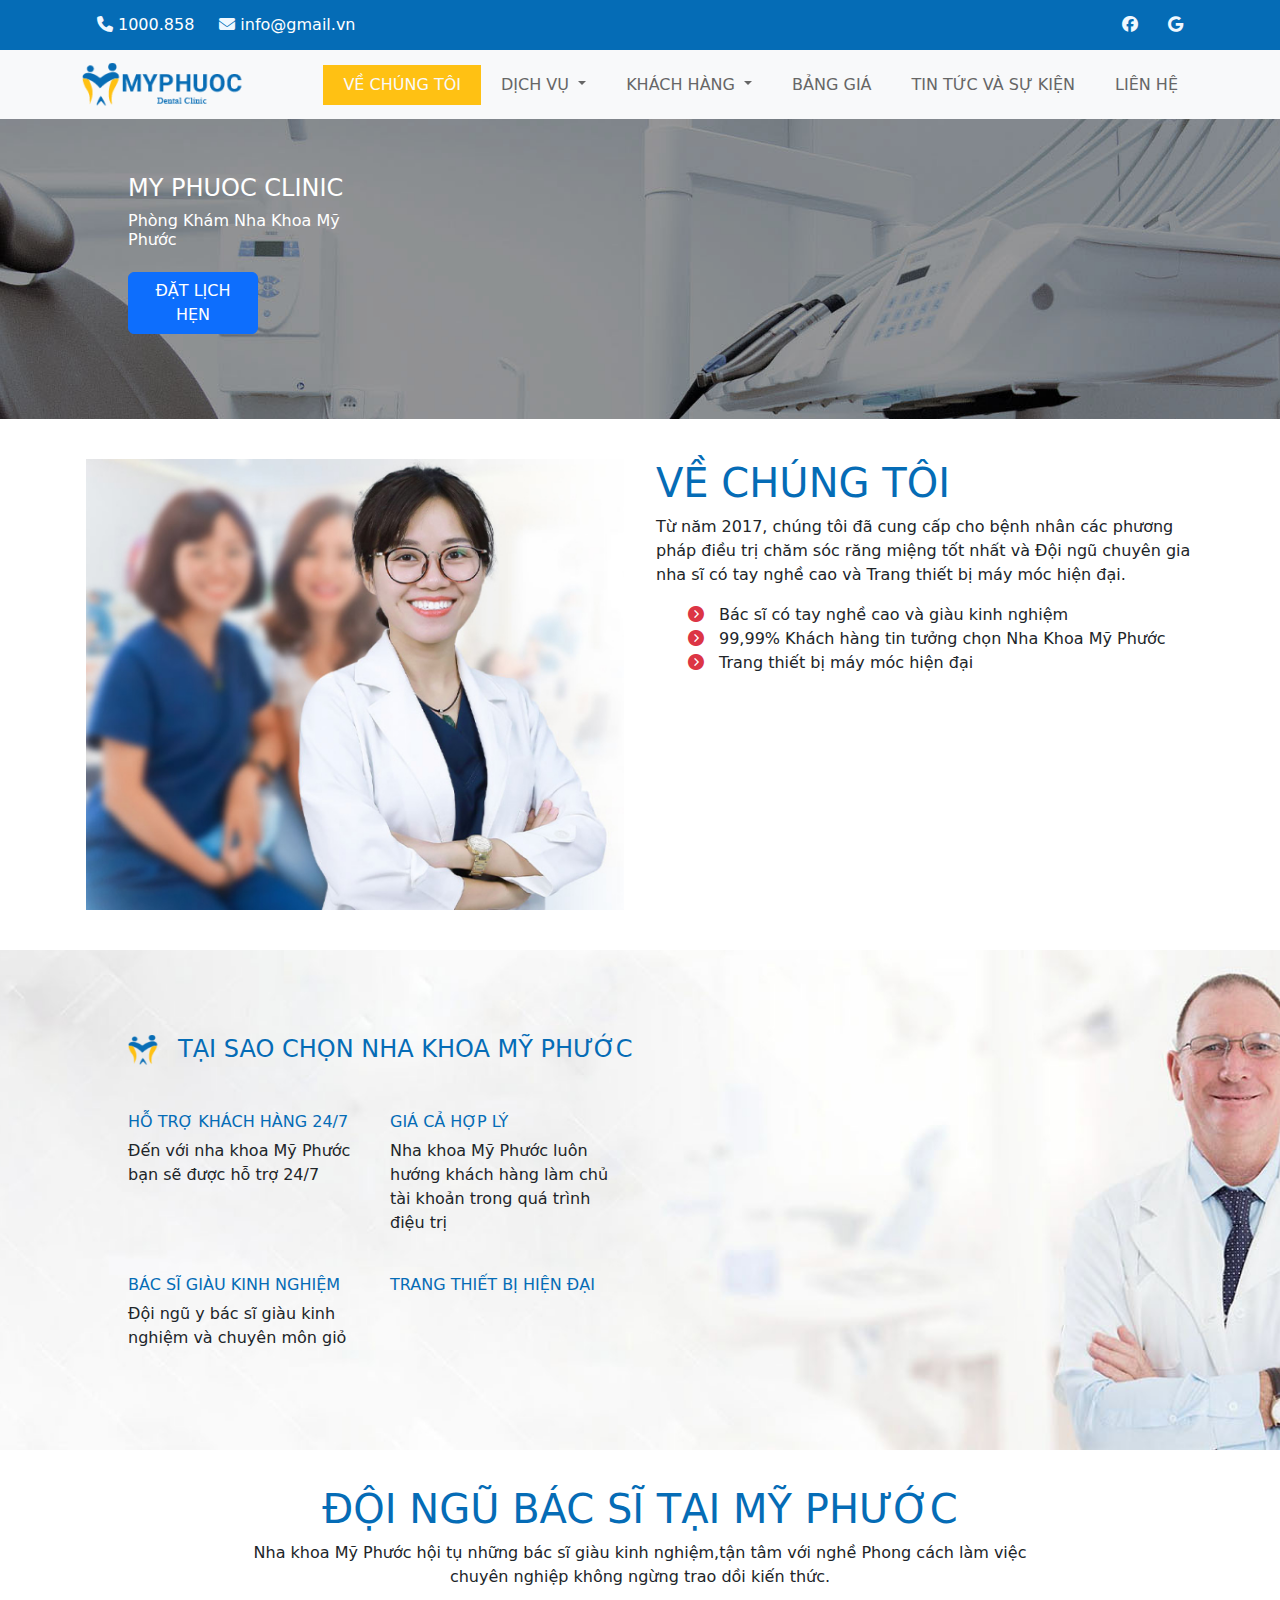
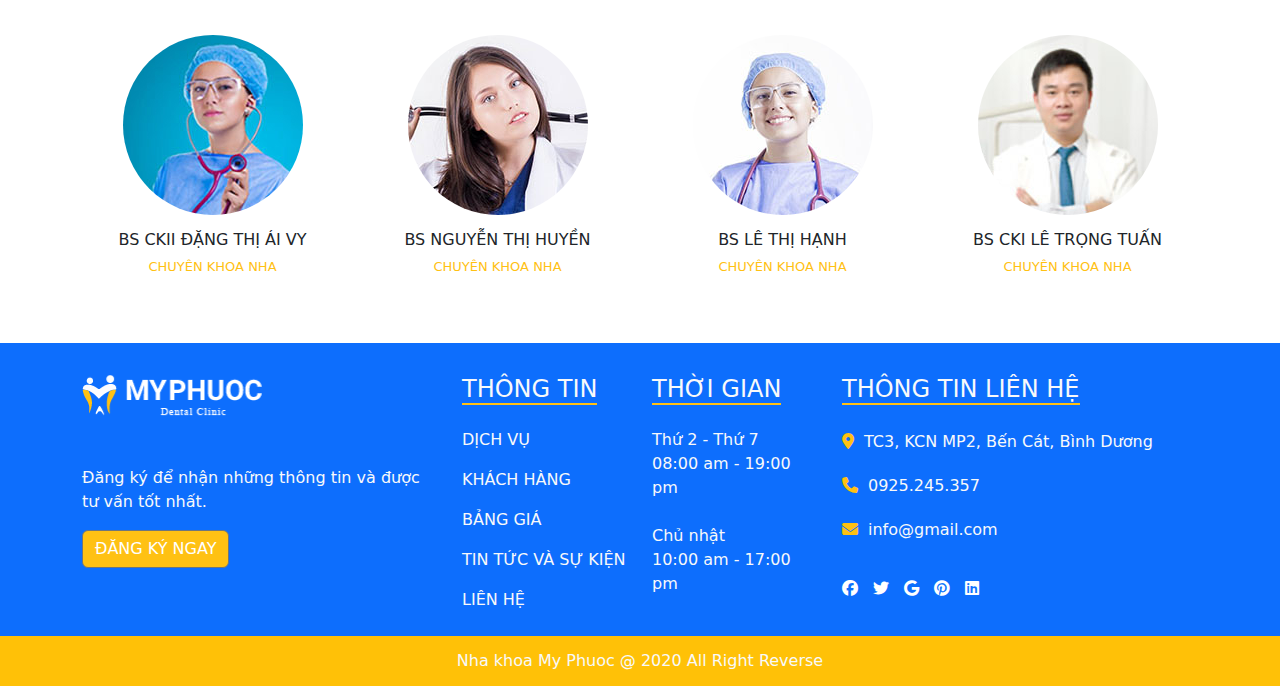
<file: vechungtoi.html>
<!doctype html>
<html>
<head>
<meta charset="utf-8">
<title>Về chúng tôi</title>
	<meta name="viewport" content="width=device-width, initial-scale=1">
</head>
	<link rel="stylesheet" href="css/style.css">
	<link rel="stylesheet" href="css/all.min.css">
	<link rel="stylesheet" href="css/bootstrap.css">
	<link rel="stylesheet" href="js/bootstrap.bundle.min.js">
	<script src="js/bootstrap.bundle.min.js"></script>
	<link rel="stylesheet" href="css/owl.carousel.css">
	<link rel="stylesheet" href="css/owl.theme.default.css">
	<link rel="icon" href="images/icon_logo 1.png" type="image/x-icon">
	<link rel="stylesheet" href="https://cdnjs.cloudflare.com/ajax/libs/font-awesome/6.5.1/css/all.min.css">

<body>
	
	<header> 
		
	<div class="container d-flex justify-content-between">
		<ul class="top-bar d-flex">
		<li> 
			<a href="lienhe.html"><i class="fas fa-phone"></i></a>1000.858</li>
			<li> 
			<a href="lienhe.html"><i class="fa-solid fa-envelope"></i></a>info@gmail.vn</li>
		</ul>
		
		<ul class="top-bar d-flex">
		  <li><a href="lienhe.html"><i class="fa-brands fa-facebook"></i></a></li>
		
			<li><a href="lienhe.html"><i class="fa-brands fa-google"></i></a></li>
		</ul>
		</div>
		
</header>
	
	<menu>
		
	<nav class="navbar navbar-expand-lg navbar-light bg-light">
  <div class="container">
    <a class="navbar-brand" href="index.html"><img src="images/LOGO 2 MPHUOCHC 1.png" alt=""></a>
    <button class="navbar-toggler" type="button" data-bs-toggle="collapse" data-bs-target="#navbarSupportedContent" aria-controls="navbarSupportedContent" aria-expanded="false" aria-label="Toggle navigation">
      <span class="navbar-toggler-icon"></span>
    </button>
    <div class="collapse navbar-collapse" id="navbarSupportedContent">
     
		<ul class="navbar-nav ms-auto mb-2 mb-lg-0">
        <li class="nav-item">
          <a class="nav-link active text-light bg-secondary" aria-current="page" href="vechungtoi.html">VỀ CHÚNG TÔI</a>
        </li>
        
        <li class="nav-item dropdown">
          <a class="nav-link dropdown-toggle" href="dichvu.html" id="navbarDropdown" role="button" data-bs-toggle="dropdown" aria-expanded="false">
            DỊCH VỤ
          </a>
          <ul class="dropdown-menu" aria-labelledby="navbarDropdown">
            <li><a class="dropdown-item" href="dichvu_bocrangsu.html">BỌC RĂNG SỨ</a></li>
            <li><a class="dropdown-item" href="#">RĂNG THẨM MỸ</a></li>
			  <li><a class="dropdown-item" href="#">TRỒNG IMPLANT</a></li>
			  <li><a class="dropdown-item" href="#">NIỀNG RĂNG</a></li>
			  <li><a class="dropdown-item" href="#">LẤY CAO RĂNG</a></li>
			  <li><a class="dropdown-item" href="#">TRÁM RĂNG THẨM MỸ</a></li>
          </ul>
        </li>
			
			<li class="nav-item dropdown">
          <a class="nav-link dropdown-toggle" href="#" role="button" data-bs-toggle="dropdown" aria-expanded="false">
            KHÁCH HÀNG
          </a>
          <ul class="dropdown-menu">
            <li><a class="dropdown-item" href="hinhanhkhachhang.html">HÌNH ẢNH</a></li>
            <li><a class="dropdown-item" href="camnhankhachhang.html">CẢM NHẬN</a></li>
          </ul>
        </li>
			<li class="nav-item">
          <a class="nav-link" href="banggia.html">BẢNG GIÁ</a>
        </li>
        <li class="nav-item">
          <a class="nav-link" href="tintuc&sukien.html">TIN TỨC VÀ SỰ KIỆN</a>
        </li>
			<li class="nav-item">
          <a class="nav-link" href="lienhe.html">LIÊN HỆ</a>
        </li>
      </ul>
		
    </div>
  </div>
</nav>
	
	</menu>
	
	<section id="contact2">
			<div class="container2">
		<h4 class="text-white">MY PHUOC CLINIC</h4>
				
				
				<div class="row">
					<div class="col-12 col-sm-12 col-md-3 col-lg-3 pt-0">
			<h6 class="text-white">Phòng Khám Nha Khoa Mỹ Phước</h6>
			</div>
				</div>
				<div class="row">
					<div class="col-12 col-sm-12 col-md-3 col-lg-3 py-0">
			<button type="button" class="btn btn-primary" style="width: 130px; margin-top: 15px; margin-bottom: 0px">ĐẶT LỊCH HẸN</button>
			</div>
				</div>
			</div>
		</section>
	<div class="container">
		<div class="row py-4">
		<div class="col-12 col-sm-12 col-md-6 col-lg-6 p-3 p-3">
			<a href="#"><img src="images/about-pic 1.jpg" alt="" class="img-fluid"></a>
		</div>
			<div class="col-12 col-sm-12 col-md-6 col-lg-6 p-3">
				<h1 class="textxanh">VỀ CHÚNG TÔI</h1>
				<p>Từ năm 2017, chúng tôi đã cung cấp cho bệnh nhân các phương pháp điều trị chăm sóc răng miệng tốt nhất và Đội ngũ chuyên gia nha sĩ có tay nghề cao và Trang thiết bị máy móc hiện đại.</p>
				<ul class="noidungmain">
					<li><i class="fa-solid fa-circle-chevron-right text-danger"></i>Bác sĩ có tay nghề cao và giàu kinh nghiệm</li>
					<li><i class="fa-solid fa-circle-chevron-right text-danger"></i>99,99% Khách hàng tin tưởng chọn Nha Khoa Mỹ Phước</li>
					<li><i class="fa-solid fa-circle-chevron-right text-danger"></i>Trang thiết bị máy móc hiện đại</li>
				</ul>
			</div>
			</div>
		</div>
	
	<section id="contact">
			<div class="container2">
				<div class="d-flex">
		<img src="images/TITLE-ICON.png" alt="" style="width: 30px; height: 30px; margin-right:20px"><h4 class="textxanh">TẠI SAO CHỌN NHA KHOA MỸ PHƯỚC</h4>
				</div>
				
				<div class="row">
					<div class="col-12 col-sm-12 col-md-3 col-lg-3 pt-3">
			<h6 class="textxanh pt-4">HỖ TRỢ KHÁCH HÀNG 24/7</h6>
				<p>Đến với nha khoa Mỹ Phước bạn sẽ được hỗ trợ 24/7</p>
			</div>
					<div class="col-12 col-sm-12 col-md-3 col-lg-3 pt-3 ">
			<h6 class="textxanh pt-4">GIÁ CẢ HỢP LÝ</h6>
				<p>Nha khoa Mỹ Phước luôn hướng khách hàng làm chủ tài khoản trong quá trình điệu trị</p>
			</div>
				</div>
				<div class="row">
					<div class="col-12 col-sm-12 col-md-3 col-lg-3 py-0">
			<h6 class="textxanh pt-4">BÁC SĨ GIÀU KINH NGHIỆM</h6>
				<p>Đội ngũ y bác sĩ giàu kinh nghiệm và chuyên môn giỏ</p>
			</div>
					<div class="col-12 col-sm-12 col-md-3 col-lg-3 py-0">
			<h6 class="textxanh pt-4">TRANG THIẾT BỊ HIỆN ĐẠI</h6>
				
			</div>
				</div>
			</div>
		</section>
	<div class="container">
	<div class="row titlechinh justify-content-around">
				<div class="col-12 col-sm-6 col-md-6 col-lg-9">
		<h1 class="textxanh">ĐỘI NGŨ BÁC SĨ TẠI MỸ PHƯỚC</h1>
				<p style="text-align: center">Nha khoa Mỹ Phước hội tụ những bác sĩ giàu kinh nghiệm,tận tâm với nghề
Phong cách làm việc chuyên nghiệp không ngừng trao dồi kiến thức.</p>
			</div>	</div>
		
	<div class="row">
		
		<div class="col-12 col-sm-12 col-md-4 col-lg-3" style="padding-bottom: 50px;">
			<div class="vien3"><img src="images/team-1 1.jpg" alt="">
			<h5 class="text-dark">BS CKII ĐẶNG THỊ ÁI VY</h5>
			<p class="textcam">CHUYÊN KHOA NHA</p>	
			</div>
		</div>
		
		<div class="col-12 col-sm-12 col-md-4 col-lg-3" style="padding-bottom: 50px;">
			<div class="vien3"><img src="images/team-2 1.jpg" alt="">
			<h5 class="text-dark">BS NGUYỄN THỊ HUYỀN</h5>
			<p class="textcam">CHUYÊN KHOA NHA</p>	
			</div>
		</div>
		
		<div class="col-12 col-sm-12 col-md-4 col-lg-3" style="padding-bottom: 50px;">
			<div class="vien3"><img src="images/team-3 1.png" alt="">
			<h5 class="text-dark">BS LÊ THỊ HẠNH</h5>
			<p class="textcam">CHUYÊN KHOA NHA</p>	
			</div>
		</div>
		
		<div class="col-12 col-sm-12 col-md-4 col-lg-3" style="padding-bottom: 50px;">
			<div class="vien3"><img src="images/team-4 1.jpg" alt="">
			<h5 class="text-dark">BS CKI LÊ TRỌNG TUẤN</h5>
			<p class="textcam">CHUYÊN KHOA NHA</p>	
			</div>
		</div>
		
			
		
		
		
				
		</div>
		
		
		
	</div>
		<footer class="bg-primary text-light">
		
	<div class="container pt-3">
		<div class="row">
		<div class="col-12 col-sm-6 col-md-6 col-lg-4 py-3">
			<img src="images/logo_footer.png" alt="">
			<p class="pt-5">Đăng ký để nhận những thông tin và được tư vấn tốt nhất.</p>
			<button type="button" class="btn btn-secondary">ĐĂNG KÝ NGAY</button>
			</div>
			
		<div class="col-12 col-sm-6 col-md-6 col-lg-2 py-3">
			<h4><span class="gachchan">THÔNG TIN</span></h4>
			<ul class="navbar-nav pt-2">
			<li class="nav-item"><a href="" class="nav-link">DỊCH VỤ</a></li>
				<li class="nav-item"><a href="" class="nav-link">KHÁCH HÀNG</a></li>
				<li class="nav-item"><a href="" class="nav-link">BẢNG GIÁ</a></li>
				<li class="nav-item"><a href="" class="nav-link">TIN TỨC VÀ SỰ KIỆN</a></li>
				<li class="nav-item"><a href="" class="nav-link">LIÊN HỆ</a></li>
			</ul>
			
			
			</div>
			
			<div class="col-12 col-sm-6 col-md-6 col-lg-2 py-3">
			<h4><span class="gachchan">THỜI GIAN</span></h4>
			<ul class="navbar-nav pt-2">
				<li class="nav-item"><a href="" class="nav-link">Thứ 2 - Thứ 7<br>08:00 am - 19:00 pm</a></li>
				<li class="nav-item py-2"><a href="" class="nav-link">Chủ nhật<br>10:00 am - 17:00 pm</a></li>
			
			</ul>
			</div>
			
			<div class="col-12 col-sm-6 col-md-6 col-lg-4 py-3">
			<h4><span class="gachchan">THÔNG TIN LIÊN HỆ</span></h4>
			<ul class="navbar-nav pt-2">
				<li class="nav-item iconfooter"><a href="#"><i class="fa-solid fa-location-dot"></i></a>TC3, KCN MP2, Bến Cát, Bình Dương
</li>
				<li class="nav-item iconfooter"><a href="#"><i class="fas fa-phone"></i></a>0925.245.357</li>
				<li class="nav-item iconfooter"><a href="#"><i class="fa-solid fa-envelope"></i></a>info@gmail.com</li>
				</ul>
				
				<ul class="nav-item iconfooter2 d-flex ms-0 p-0">
		  <li><a href="#"><i class="fa-brands fa-facebook"></i></a></li>
			<li><a href="#"><i class="fa-brands fa-twitter"></i></a></li>
			<li><a href="#"><i class="fa-brands fa-google"></i></a></li>
					<li><a href="#"><i class="fa-brands fa-pinterest"></i></a></li>
					<li><a href="#"><i class="fa-brands fa-linkedin"></i></a></li>
		</ul>
			</div>
			
			
		</div>
		</div>
		
	</footer>
	<div class="bottom-bar bg-warning text-light">
		<p class="text-center"> Nha khoa My Phuoc @ 2020 All Right Reverse</p>
	</div>
	<script src="js/jquery-3.6.0.min.js"></script> <!--thu vien truoc--> 
<script src="js/owl.carousel.js"></script> <!--phan mem--> 
<script src="js/control.js"></script> <!--phan control cuoi cung-->
</body>
</html>
</file>
<file: css/style.css>
@charset "utf-8";
/* CSS Document */
@import url('https://fonts.googleapis.com/css2?family=Roboto:wght@300;400&display=swap');
body{ font-family: 'Roboto', sans-serif; font-size: 16px; color: #666666}
header{
	width: 100%; height: 50px;background-color:#056CB6
}
header ul{ margin: 0; padding: 0}
header ul li{ margin: 0 10px; padding: 0 ;color: #FFFFFF}
.top-bar{
	list-style: none; text-decoration: none; }
.top-bar a{
	text-decoration: none; color: aliceblue; margin: 5px; line-height: 50px
}
.top-bar a:hover{ 
	color: #FFC113
}
banner{
	width: 100%; min-height: 500px;
}
.danhgia{
	width: 100%; min-height: 500px;
}
/*phan mau cho nav*/
#slider .owl-nav {
  position: absolute;
  left: 0%;
  top: 35%;
  width: 100%;
}
#slider .owl-nav [class*='owl-'] {
  font-size: 100px; /*background:none */ color: #fff;
}
#slider .owl-nav [class*='owl-']:hover {
  color: #fff
}
#slider .owl-nav .owl-next {
  position: absolute;
  right: 5%;
}
#slider .owl-nav .owl-prev {
  position: absolute;
  left: 5%;
}
#slider .owl-nav [class*='owl-']:hover {
  background: none;
  border: none;
  color: gold;
  text-decoration: none;
}
/*style cho dots*/
#slider .owl-dots {
  position: absolute;
  bottom: 10px;
  left: 48%;
}
#slider .owl-dots .owl-dot span {
  width: 12px;
  height: 12px;
}
/*mau cho dots*/
#slider .owl-dots .owl-dot span {
  width: 10px;
  height: 10px;
  margin: 5px 7px;
  background: #333333;
  display: block;
  -webkit-backface-visibility: visible;
  transition: opacity 200ms ease;
  border-radius: 30px;
}
#slider .owl-dots .owl-dot.active span, .owl-theme .owl-dots .owl-dot:hover span {
  background: white;
}

#slider .owl-nav {
  position: absolute;
  left: 0%;
  top: 35%;
  width: 100%;
}
#slider .owl-nav [class*='owl-'] {
  font-size: 100px; /*background:none */ color: #fff;
}
#slider .owl-nav [class*='owl-']:hover {
  color: #fff
}
#slider .owl-nav .owl-next {
  position: absolute;
  right: 5%;
}
#slider .owl-nav .owl-prev {
  position: absolute;
  left: 5%;
}
#slider .owl-nav [class*='owl-']:hover {
  background: none;
  border: none;
  color: gold;
  text-decoration: none;
}
/*style cho dots*/
#slider .owl-dots {
  position: absolute;
  bottom: 10px;
  left: 48%;
}
#slider .owl-dots .owl-dot span {
  width: 12px;
  height: 12px;
}
/*mau cho dots*/
#slider .owl-dots .owl-dot span {
  width: 10px;
  height: 10px;
  margin: 5px 7px;
  background: #333333;
  display: block;
  -webkit-backface-visibility: visible;
  transition: opacity 200ms ease;
  border-radius: 30px;
}
#slider .owl-dots .owl-dot.active span, .owl-theme .owl-dots .owl-dot:hover span {
  background: white;
}


menu{
	margin: 0; padding: 0;width: 100%;
}
main{width: 100%; min-height: 500px}
.container{
	width: 80%
}
.container50{width:50%}

.noidungmain ul{
	list-style: none}

.noidungmain li{
	list-style: none
}
.noidungmain li i{
	margin-right: 15px
}
.noidungmain2{
	margin:0
}
.noidungmain2 ul{
	list-style: none}

.noidungmain2 li{
	list-style: none; margin-top: 15px;
}
.noidungmain2 li i{
	margin-right: 15px
}
.noidungmain2 a li i:hover{
	color: rgba(255,82,0,1.00) !important
}
.noidungmain2 a li:hover{
	color: rgba(255,82,0,1.00) !important
}
.noidungmain2 a{
	text-decoration: none; color: black
}
.gachchanto{
	border-bottom: 11px solid rgba(199,199,199,1.00)
}
.titlechinh{
	text-align: center;
	align-content: center;
	padding-top: 35px; 
}
.vien {
	text-align: center; padding: 30px; box-shadow: 2px 2px 5px grey; margin: 15px
}
.vien h4{
	margin-top: 15px; font-size: 140%;
}
.vien img{ margin-bottom: 15px;
}
.vien p{
	margin: 0; padding: 0
}
.vien2 {
	padding: 0; margin: 15px
}
.vien2 img{ padding: 0;margin: 0 auto; margin-bottom: 15px; width: 100%
}
.vien2 p{
	margin: 0; padding: 0}
.vien3 {
	padding: 0; margin: 15px; border-radius: 50px; text-align: center
}
.vien3 img{
	padding: 0; margin: 15px; border-radius: 50%;
}
.vien4{
	padding: 0; margin: 15px; text-align: center
}
.vien3 h5{ font-size: 16px }
.cmt{
	padding: 15px 0; font-size: 12px; width: 50%;
}
.cmt2{
	font-size: 13px; width: 30%
}
.textxam{
	text-decoration: none; color: #666666;
}
.textvang{
	text-decoration: none; color: #666666;
}
.textvang:hover{
	color:#FFC113
}
.textcam{
	color:#FFC113; font-size:13px 
}
.navbar .navbar-nav .nav-item .nav-link {
	padding: 8px 20px; color: #666666
}
.navbar .navbar-nav .nav-item .dropdown-menu{
	color: white; background-color: #056CB6; padding-bottom: 0; padding-top:0; border-radius: 0
}
.navbar .navbar-nav .nav-item .dropdown-menu li{
	border-bottom: 1px solid white
}
.navbar .navbar-nav .nav-item .nav-link:hover{
	color: #056CB6; background-color: #FFC113;
}
.navbar .navbar-nav .nav-item  .dropdown-menu li .dropdown-item{
	color: aliceblue; transition: all 0.5s
}
.navbar .navbar-nav .nav-item  .dropdown-menu li .dropdown-item:hover{
	background-color: #FFC113; color: #056CB6; padding-left: 30px;
}
.btn-secondary{
	background-color: #FFC113 !important; color: white
}
.btn-secondary:hover{
	background-color: #EC6600
}
.gachchan{
	border-bottom: 2px solid #FFC113
}
.textxanh{
	color: #056CB6
}
.textdo{
	color:rgba(200,0,3,1.00)
}
#contact{
	width: 100%; min-height: 500px; background: url("../images/about-pic-2.jpg"); background-repeat: no-repeat; background-position: center center; background-size: cover; padding: 30px 0
}
#contact2{
	width: 100%; min-height: 300px; background: url("../images/pageheader.png"); background-repeat: no-repeat; background-position: center center; background-size: cover
}
.container2{
	width: 80%; padding-top: 55px; height: auto; margin: 0 auto
}
footer .navbar-nav .nav-item .nav-link {}
footer .navbar-nav .nav-item .nav-link:hover{
	color: #FFC113
}
.bottom-bar{ width: 100%; height: 50px; line-height: 50px;}
.iconfooter a{
	color: #FFC113; margin-right: 10px
}
.iconfooter{
	margin: 10px 0px; text-decoration: none; list-style: none
}
.iconfooter2 {
	list-style: none;margin-top: 25px
}
.iconfooter2 li a{
	margin-right: 15px; text-decoration: none; list-style: none; color: white
}
.form2{
	height: 30%; width: 100%; display: block
}
.form-control{
	padding: 12px;margin-bottom: 15px; width: 100%
}
.form-control2{
	padding: 12px; width: 100%; margin-bottom: 15px; border-radius: 5px; border-color: #666666
}
.bentrong{
	background-color: #056CB6; color: white; border-radius: 5px;
	cursor: pointer;
}
.bentrong:hover{
	background-color: #FFC113
}
.bando {width: 100%; }

#client .hinh{
	position: relative
}
#client .truoc{
	position: absolute; left: 0; top:0; padding:6px; background-color:white; color:#666666;
}
#client .sau{
	position: absolute; left: 50%; top:0; padding:6px; background-color:white; color:#666666 
}
.timkiem{
	width: 100%; height: 100px;
}
.hagtag{
	border-left:  5px solid grey; color:#666666; margin-left: 25px;
}
.hagtag p {
	margin: 0 15px; font-size:15px;
}
.hagtag2{
	; color:#666666;padding: 15px; text-align: center
}
.hagtag2 p {
	margin: 0 15px; font-size:15px;
}
.bogach{
	text-decoration: none
}
.from{
	font-size: 12px; color: #666666; margin:0
}
.banggia{
	border: 1px solid rgba(5,108,182,1.00); background-color:#FFC113;color: rgba(5,108,182,1.00); align-items: center; text-align: center;
	height: 40px; line-height: 35px;
}
.banggia2{
	border: 1px solid rgba(5,108,182,1.00);color:#666666; ;
	height: 0 auto; line-height: 20px; display: flex;
}
.banggia2 p{
	font-size: 12px
}
.font12{
	font-size: 12px
}
#camnhan .noidung img{
	width: 80px; height: 80px; padding: 3px;
}
#camnhan .noidung{
	padding: 0 40px; display:flex; flex-direction: column; justify-content: center; align-items: center
}
#camnhan .vien{
	border: 2px solid #FFC113
}
</file>
